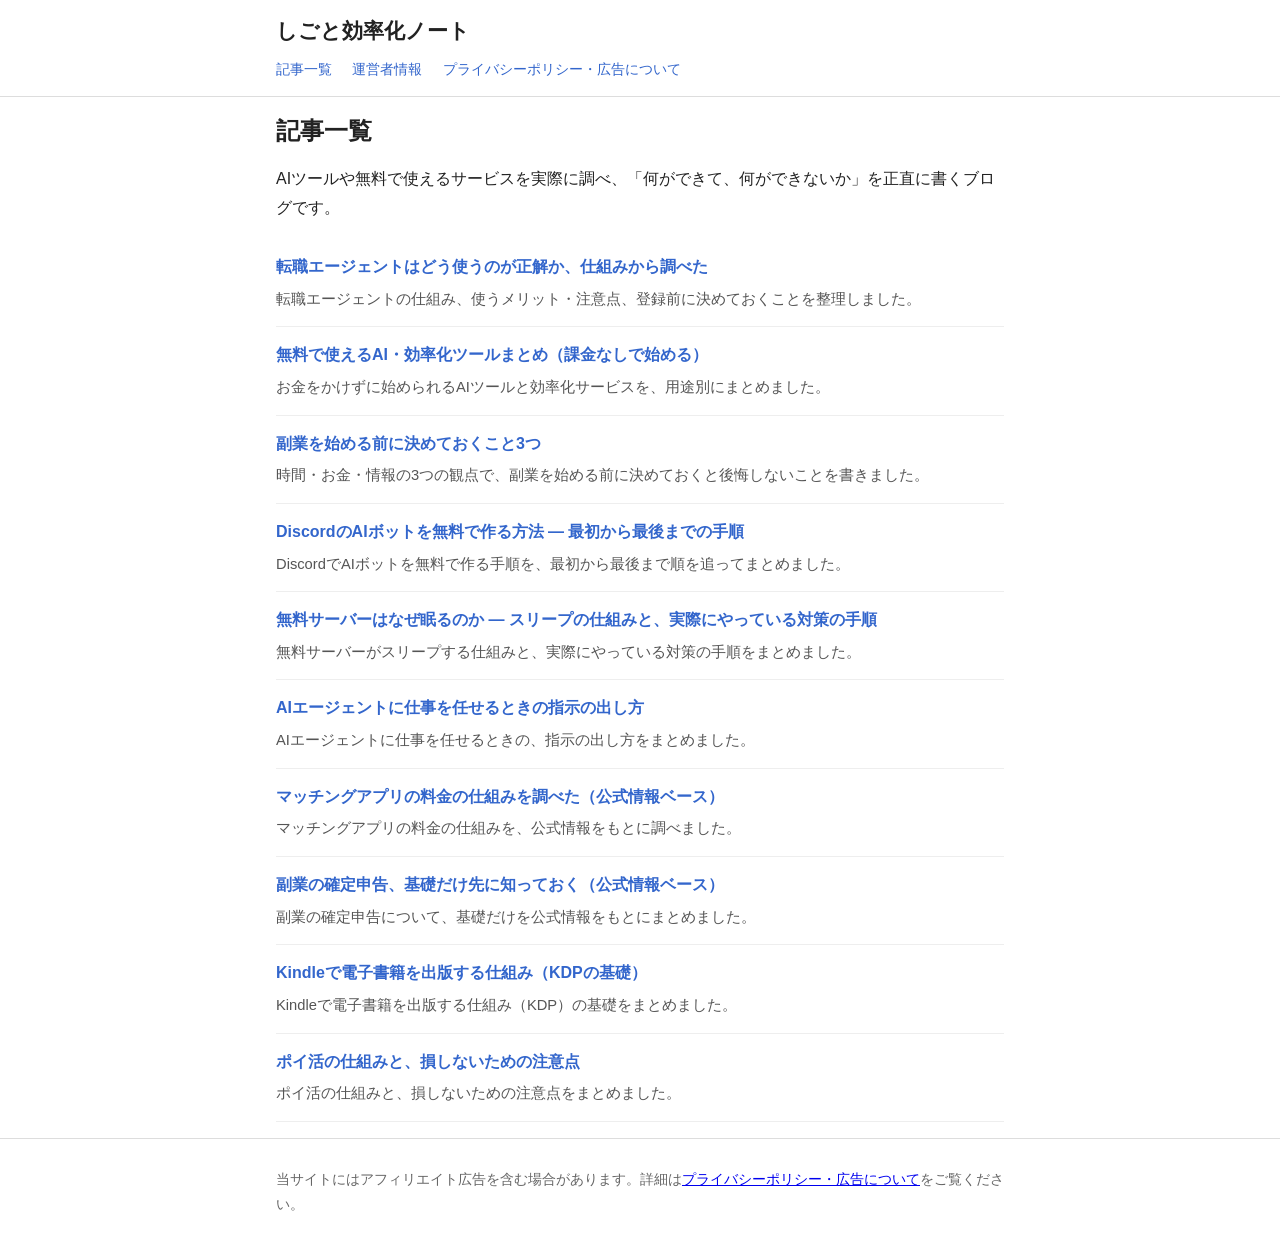
<file: index.html>
<!DOCTYPE html>
<html lang="ja">
<head>
  <meta charset="UTF-8">
  <meta name="viewport" content="width=device-width, initial-scale=1.0">
  <title>しごと効率化ノート | AIと無料ツールで日常をラクにする</title>
  <meta name="description" content="AIツールや無料サービスを使って、仕事と日常を少しラクにする方法を調べた記録です。">
  <link rel="stylesheet" href="style.css">
</head>
<body>
  <header>
    <div class="wrap">
      <p class="site-title"><a href="index.html">しごと効率化ノート</a></p>
      <nav>
        <a href="index.html">記事一覧</a>
        <a href="about.html">運営者情報</a>
        <a href="privacy.html">プライバシーポリシー・広告について</a>
      </nav>
    </div>
  </header>
  <main class="wrap">
    <h1>記事一覧</h1>
    <p>AIツールや無料で使えるサービスを実際に調べ、「何ができて、何ができないか」を正直に書くブログです。</p>
    <ul class="post-list">
      <li>
        <a href="posts/2026-11-26-tenshoku-agent.html">転職エージェントはどう使うのが正解か、仕組みから調べた</a>
        <p>転職エージェントの仕組み、使うメリット・注意点、登録前に決めておくことを整理しました。</p>
      </li>
      <li>
        <a href="posts/2026-11-26-free-ai-tools.html">無料で使えるAI・効率化ツールまとめ（課金なしで始める）</a>
        <p>お金をかけずに始められるAIツールと効率化サービスを、用途別にまとめました。</p>
      </li>
      <li>
        <a href="posts/2026-11-26-fukugyo-hajimekata.html">副業を始める前に決めておくこと3つ</a>
        <p>時間・お金・情報の3つの観点で、副業を始める前に決めておくと後悔しないことを書きました。</p>
      </li>
      <li>
        <a href="posts/2026-11-26-discord-bot-tsukurikata.html">DiscordのAIボットを無料で作る方法 ― 最初から最後までの手順</a>
        <p>DiscordでAIボットを無料で作る手順を、最初から最後まで順を追ってまとめました。</p>
      </li>
      <li>
        <a href="posts/2026-11-26-free-server-sleep.html">無料サーバーはなぜ眠るのか ― スリープの仕組みと、実際にやっている対策の手順</a>
        <p>無料サーバーがスリープする仕組みと、実際にやっている対策の手順をまとめました。</p>
      </li>
      <li>
        <a href="posts/2026-11-26-ai-agent-shiji.html">AIエージェントに仕事を任せるときの指示の出し方</a>
        <p>AIエージェントに仕事を任せるときの、指示の出し方をまとめました。</p>
      </li>
      <li>
        <a href="posts/2026-11-26-matching-app-ryokin.html">マッチングアプリの料金の仕組みを調べた（公式情報ベース）</a>
        <p>マッチングアプリの料金の仕組みを、公式情報をもとに調べました。</p>
      </li>
      <li>
        <a href="posts/2026-11-26-kakutei-shinkoku.html">副業の確定申告、基礎だけ先に知っておく（公式情報ベース）</a>
        <p>副業の確定申告について、基礎だけを公式情報をもとにまとめました。</p>
      </li>
      <li>
        <a href="posts/2026-11-26-kindle-kdp.html">Kindleで電子書籍を出版する仕組み（KDPの基礎）</a>
        <p>Kindleで電子書籍を出版する仕組み（KDP）の基礎をまとめました。</p>
      </li>
      <li>
        <a href="posts/2026-11-26-poikatsu.html">ポイ活の仕組みと、損しないための注意点</a>
        <p>ポイ活の仕組みと、損しないための注意点をまとめました。</p>
      </li>
    </ul>
  </main>
  <footer>
    <div class="wrap">
      <p>当サイトにはアフィリエイト広告を含む場合があります。詳細は<a href="privacy.html">プライバシーポリシー・広告について</a>をご覧ください。</p>
    </div>
  </footer>
</body>
</html>
</file>
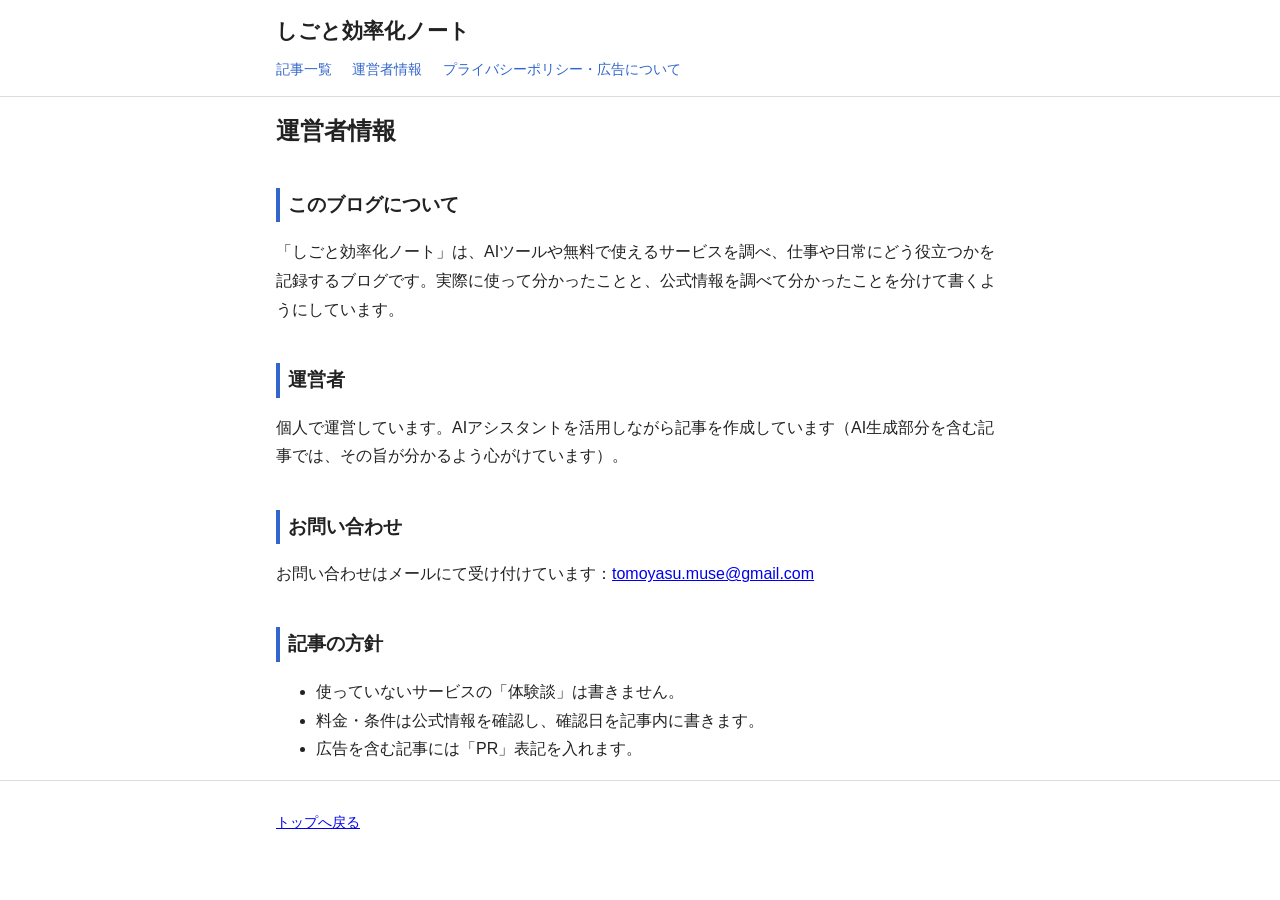
<file: about.html>
<!DOCTYPE html>
<html lang="ja">
<head>
<meta charset="UTF-8">
<meta name="viewport" content="width=device-width, initial-scale=1.0">
<title>運営者情報 | しごと効率化ノート</title>
<link rel="stylesheet" href="style.css">
</head>
<body>
<header>
  <div class="wrap">
    <p class="site-title"><a href="index.html">しごと効率化ノート</a></p>
    <nav>
      <a href="index.html">記事一覧</a>
      <a href="about.html">運営者情報</a>
      <a href="privacy.html">プライバシーポリシー・広告について</a>
    </nav>
  </div>
</header>
<main class="wrap">
  <h1>運営者情報</h1>
  <h2>このブログについて</h2>
  <p>「しごと効率化ノート」は、AIツールや無料で使えるサービスを調べ、仕事や日常にどう役立つかを記録するブログです。実際に使って分かったことと、公式情報を調べて分かったことを分けて書くようにしています。</p>
  <h2>運営者</h2>
  <p>個人で運営しています。AIアシスタントを活用しながら記事を作成しています（AI生成部分を含む記事では、その旨が分かるよう心がけています）。</p>
  <h2>お問い合わせ</h2>
  <p>お問い合わせはメールにて受け付けています：<a href="mailto:tomoyasu.muse@gmail.com">tomoyasu.muse@gmail.com</a></p>
  <h2>記事の方針</h2>
  <ul>
    <li>使っていないサービスの「体験談」は書きません。</li>
    <li>料金・条件は公式情報を確認し、確認日を記事内に書きます。</li>
    <li>広告を含む記事には「PR」表記を入れます。</li>
  </ul>
</main>
<footer>
  <div class="wrap">
    <p><a href="index.html">トップへ戻る</a></p>
  </div>
</footer>
</body>
</html>
</file>
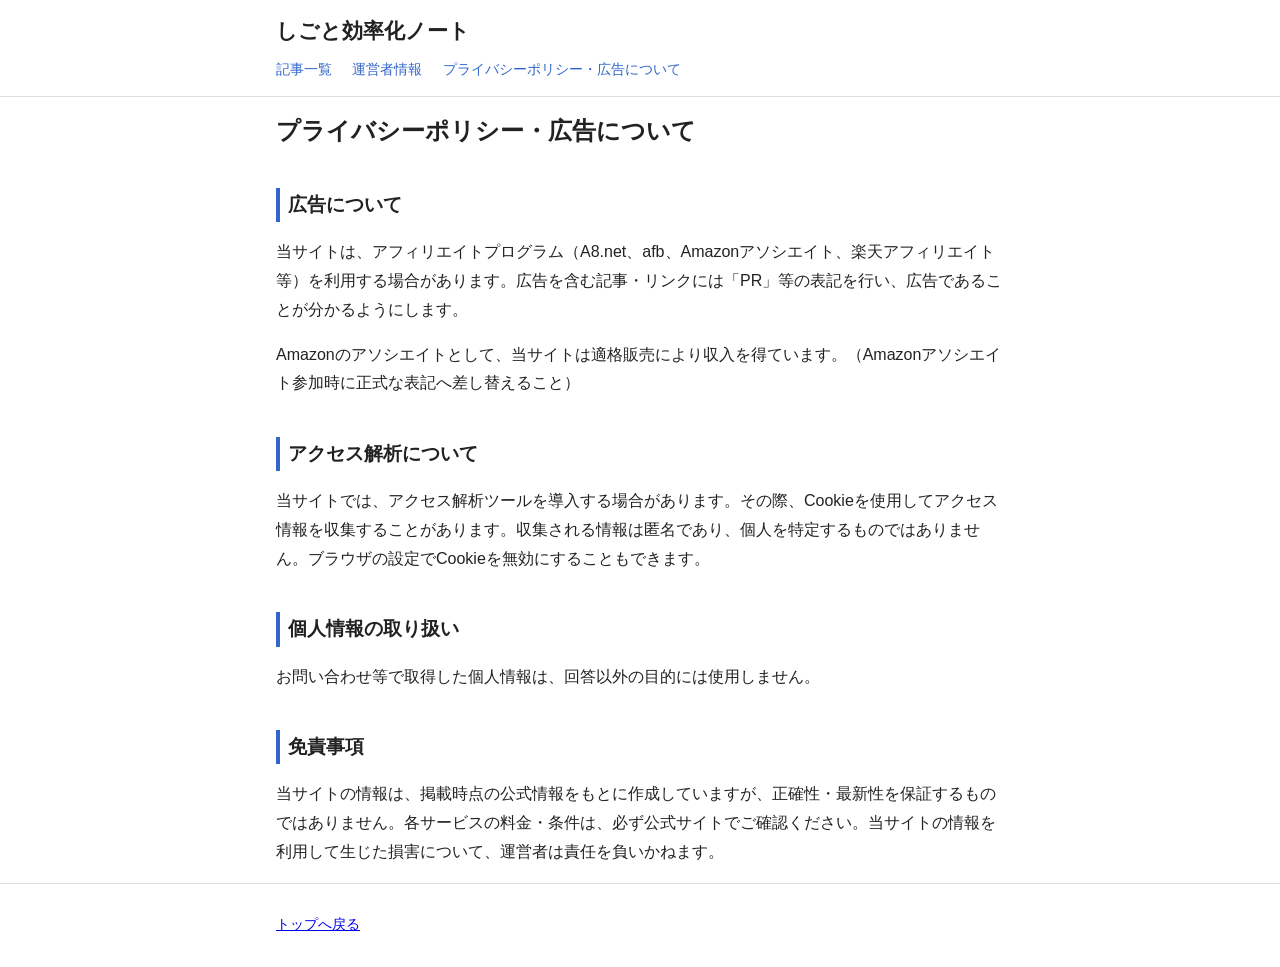
<file: privacy.html>
<!DOCTYPE html>
<html lang="ja">
<head>
<meta charset="UTF-8">
<meta name="viewport" content="width=device-width, initial-scale=1.0">
<title>プライバシーポリシー・広告について | しごと効率化ノート</title>
<link rel="stylesheet" href="style.css">
</head>
<body>
<header>
  <div class="wrap">
    <p class="site-title"><a href="index.html">しごと効率化ノート</a></p>
    <nav>
      <a href="index.html">記事一覧</a>
      <a href="about.html">運営者情報</a>
      <a href="privacy.html">プライバシーポリシー・広告について</a>
    </nav>
  </div>
</header>
<main class="wrap">
  <h1>プライバシーポリシー・広告について</h1>
  <h2>広告について</h2>
  <p>当サイトは、アフィリエイトプログラム（A8.net、afb、Amazonアソシエイト、楽天アフィリエイト等）を利用する場合があります。広告を含む記事・リンクには「PR」等の表記を行い、広告であることが分かるようにします。</p>
  <p>Amazonのアソシエイトとして、当サイトは適格販売により収入を得ています。（Amazonアソシエイト参加時に正式な表記へ差し替えること）</p>
  <h2>アクセス解析について</h2>
  <p>当サイトでは、アクセス解析ツールを導入する場合があります。その際、Cookieを使用してアクセス情報を収集することがあります。収集される情報は匿名であり、個人を特定するものではありません。ブラウザの設定でCookieを無効にすることもできます。</p>
  <h2>個人情報の取り扱い</h2>
  <p>お問い合わせ等で取得した個人情報は、回答以外の目的には使用しません。</p>
  <h2>免責事項</h2>
  <p>当サイトの情報は、掲載時点の公式情報をもとに作成していますが、正確性・最新性を保証するものではありません。各サービスの料金・条件は、必ず公式サイトでご確認ください。当サイトの情報を利用して生じた損害について、運営者は責任を負いかねます。</p>
</main>
<footer>
  <div class="wrap">
    <p><a href="index.html">トップへ戻る</a></p>
  </div>
</footer>
</body>
</html>
</file>
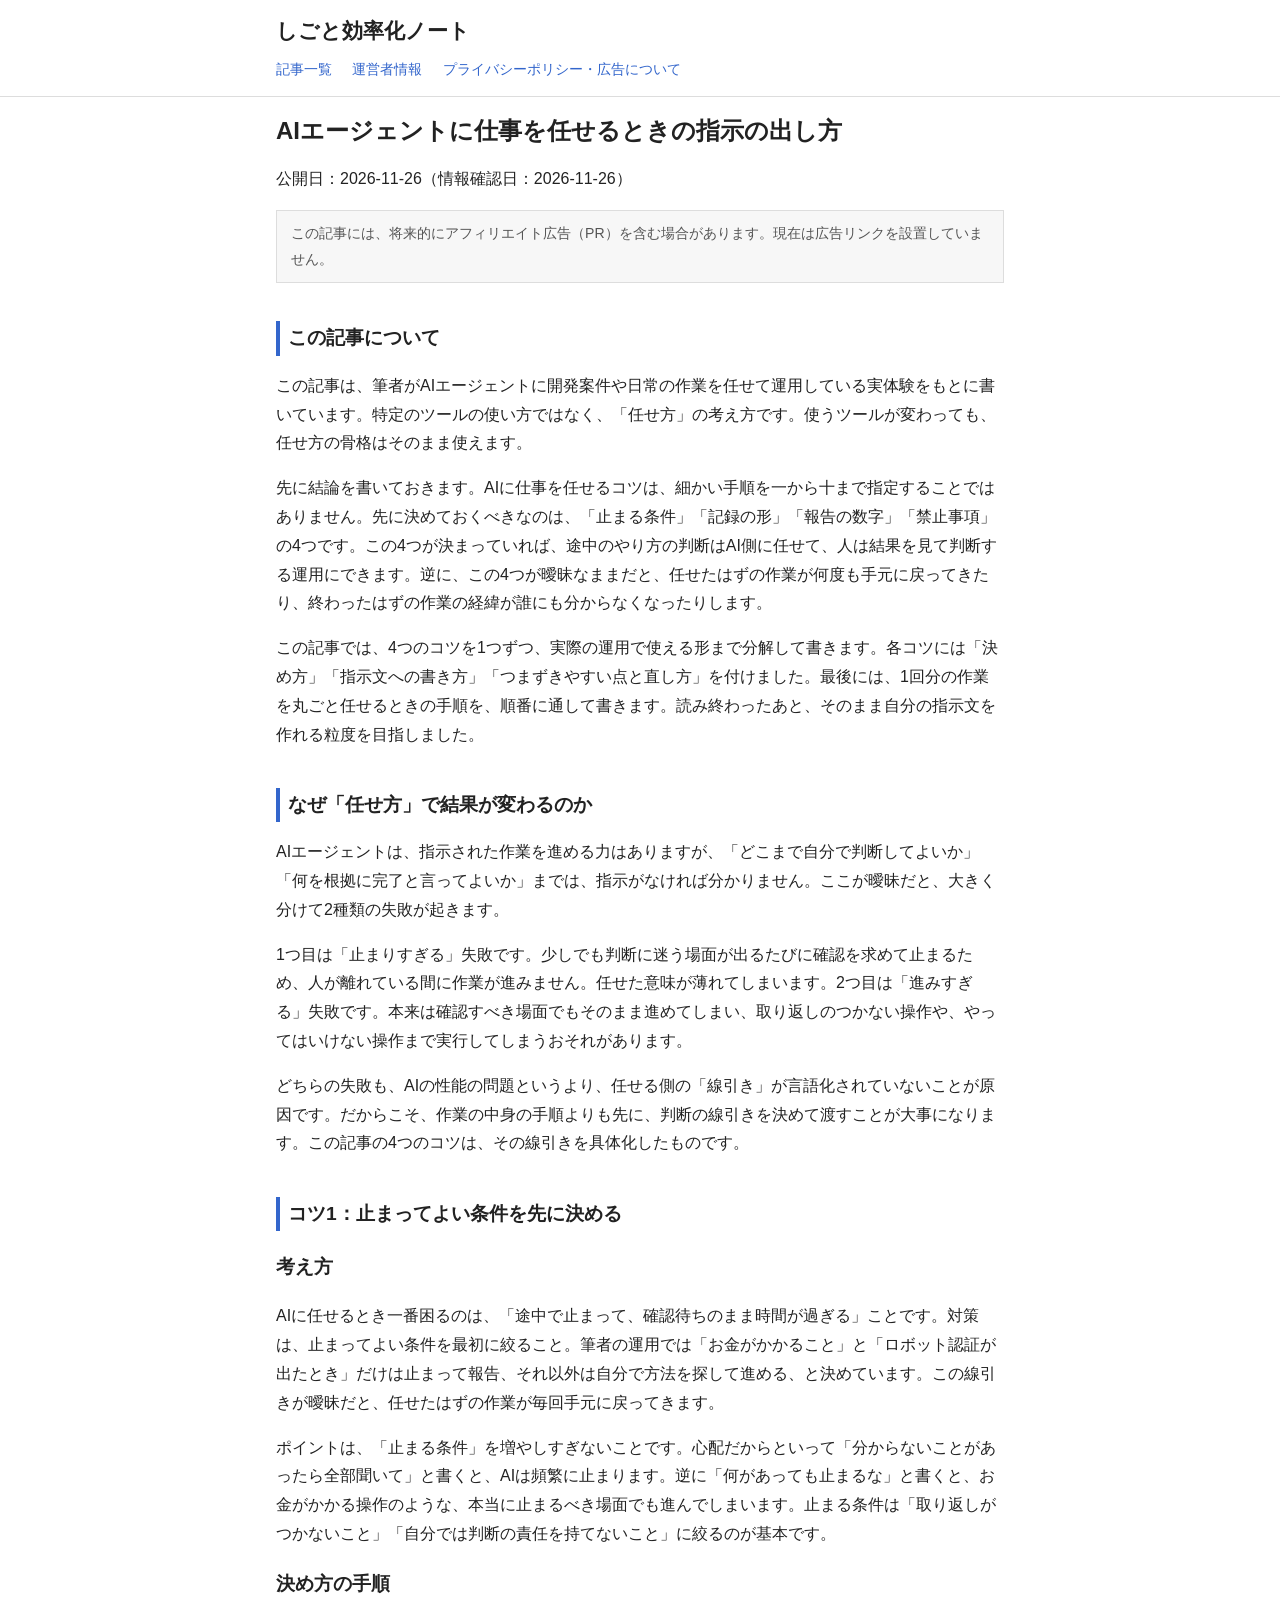
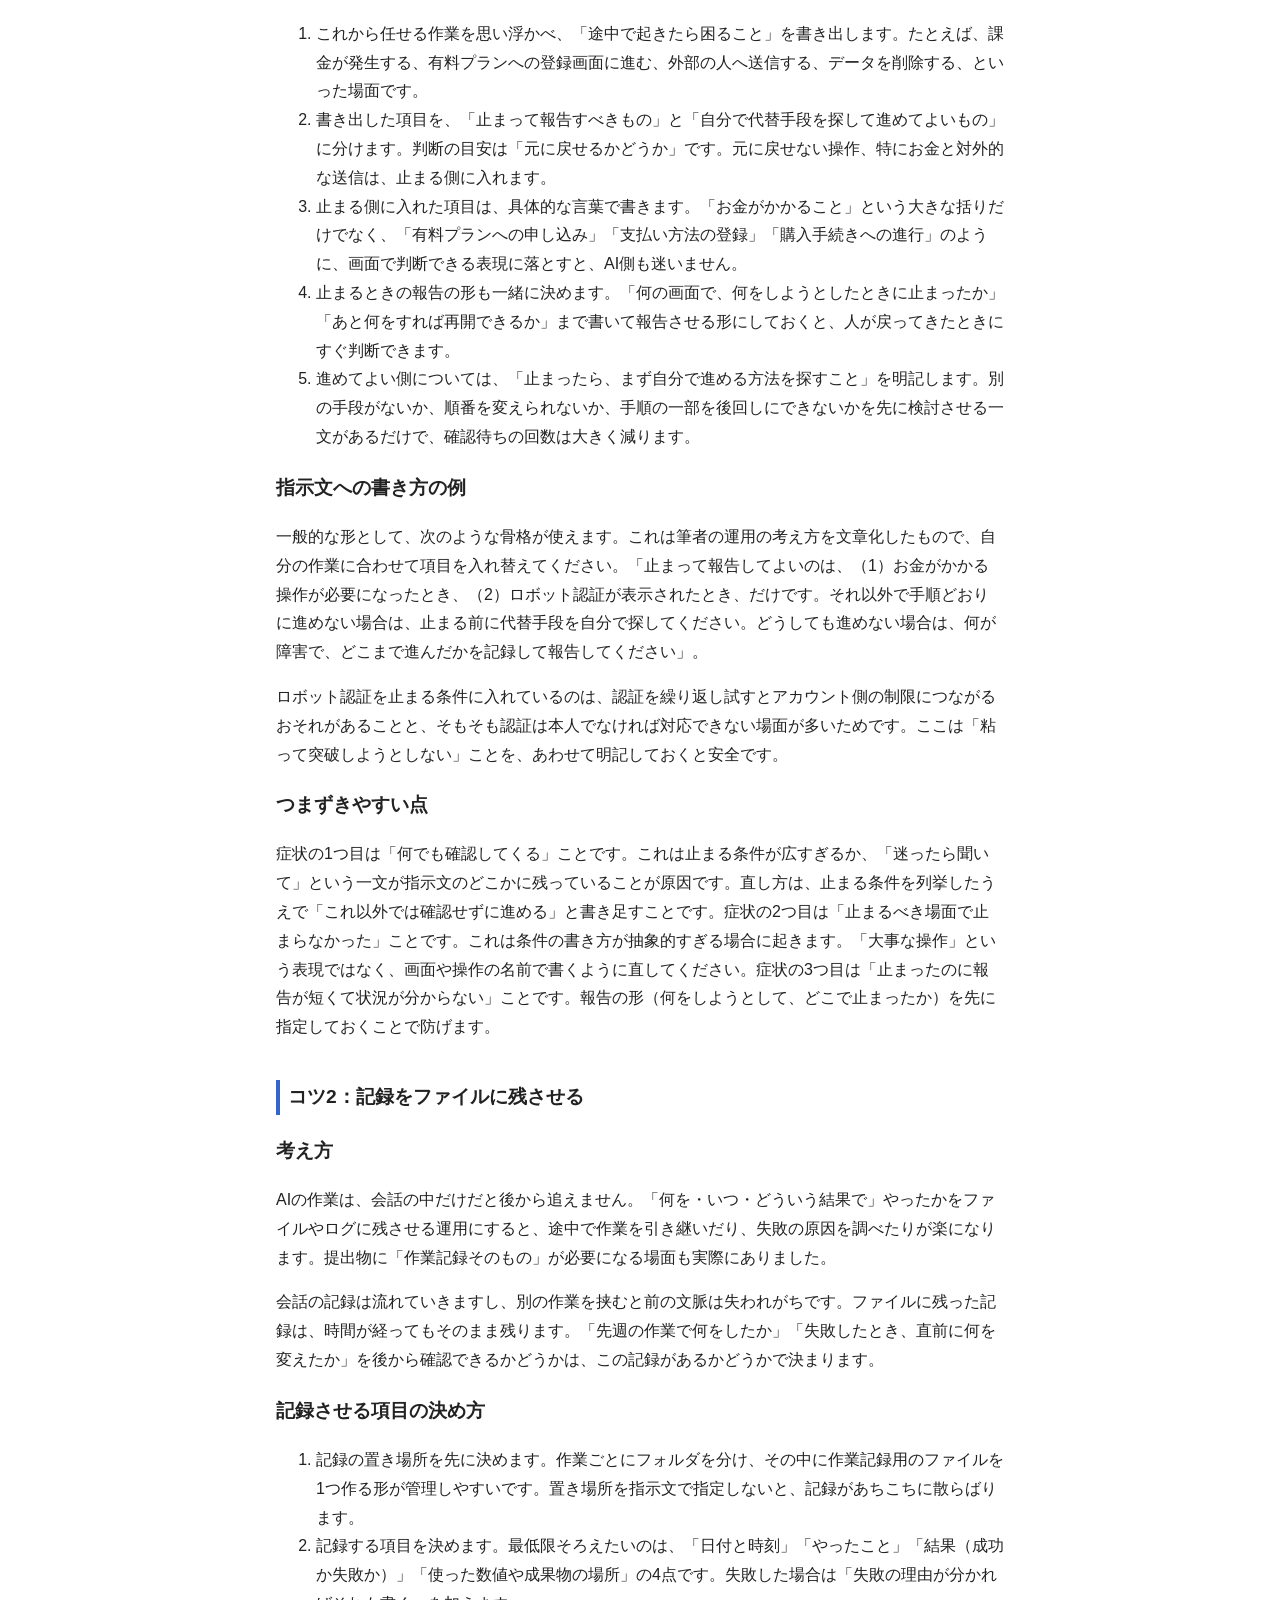
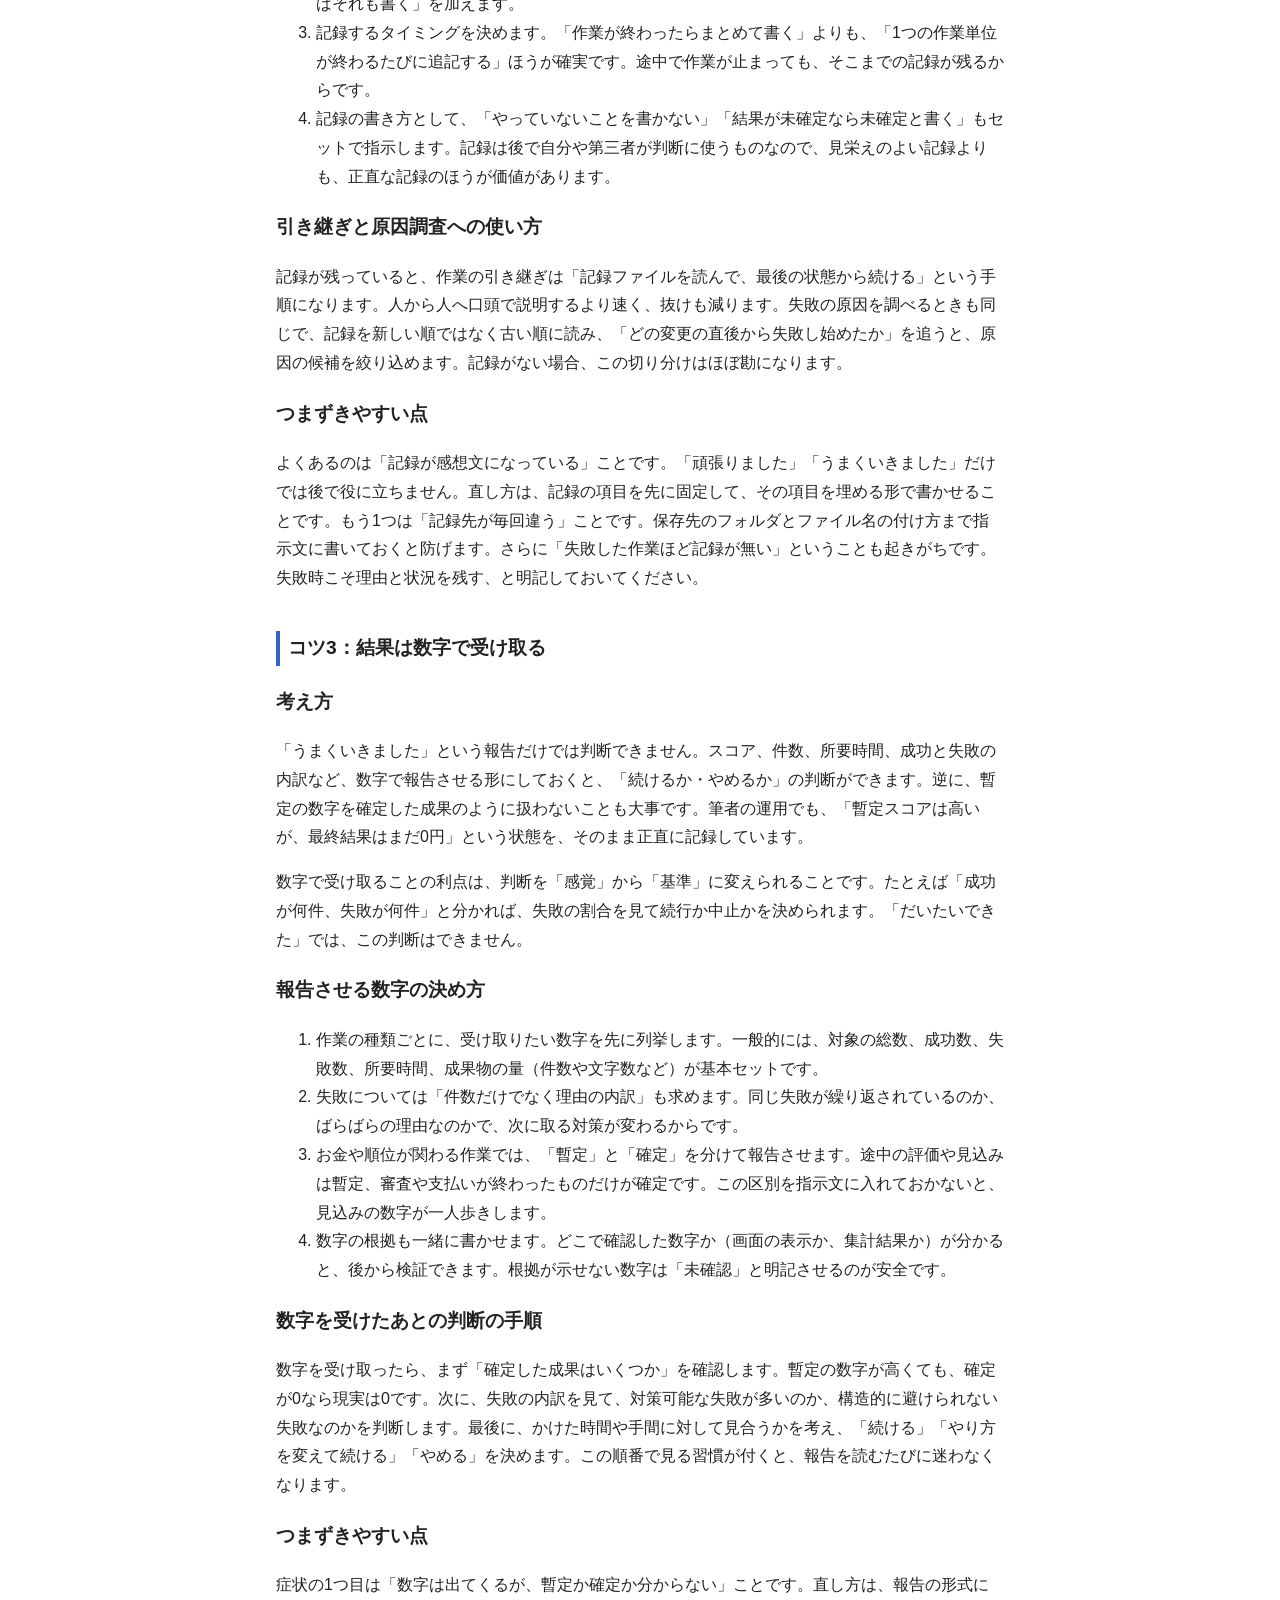
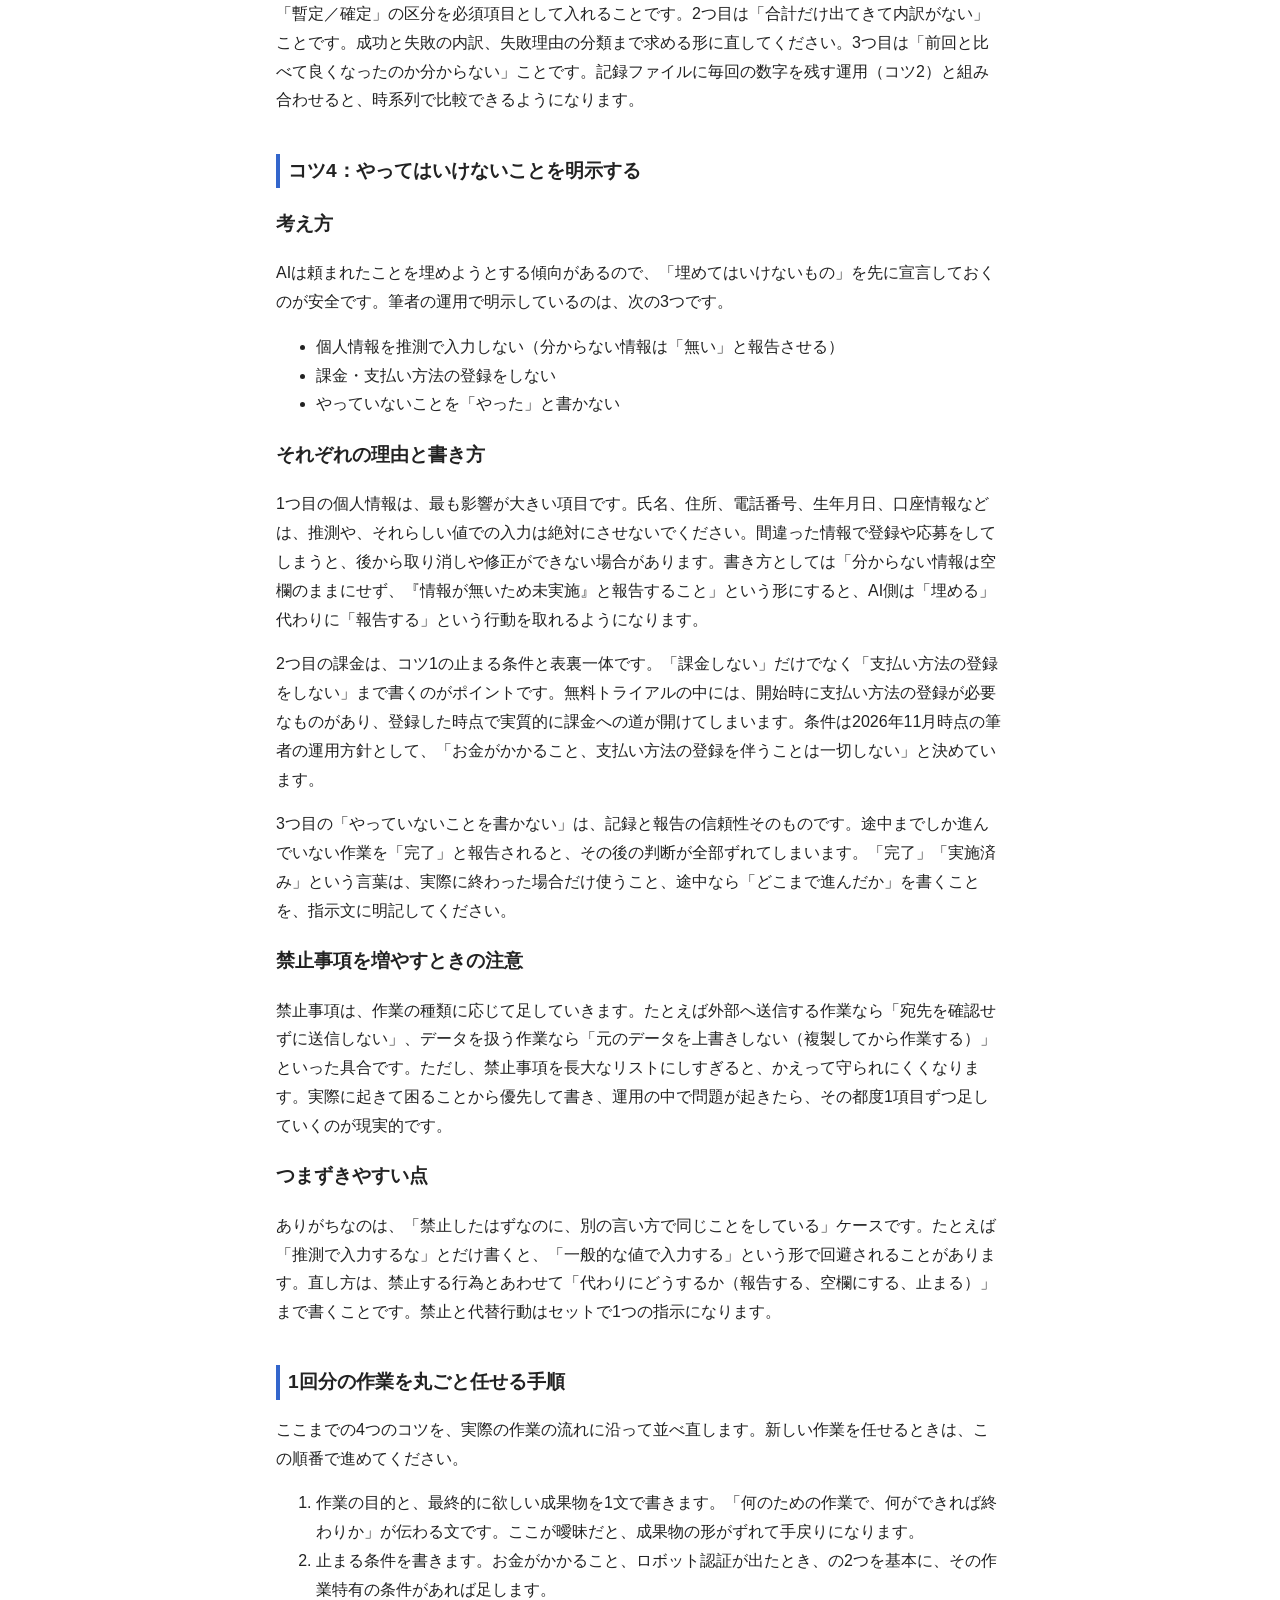
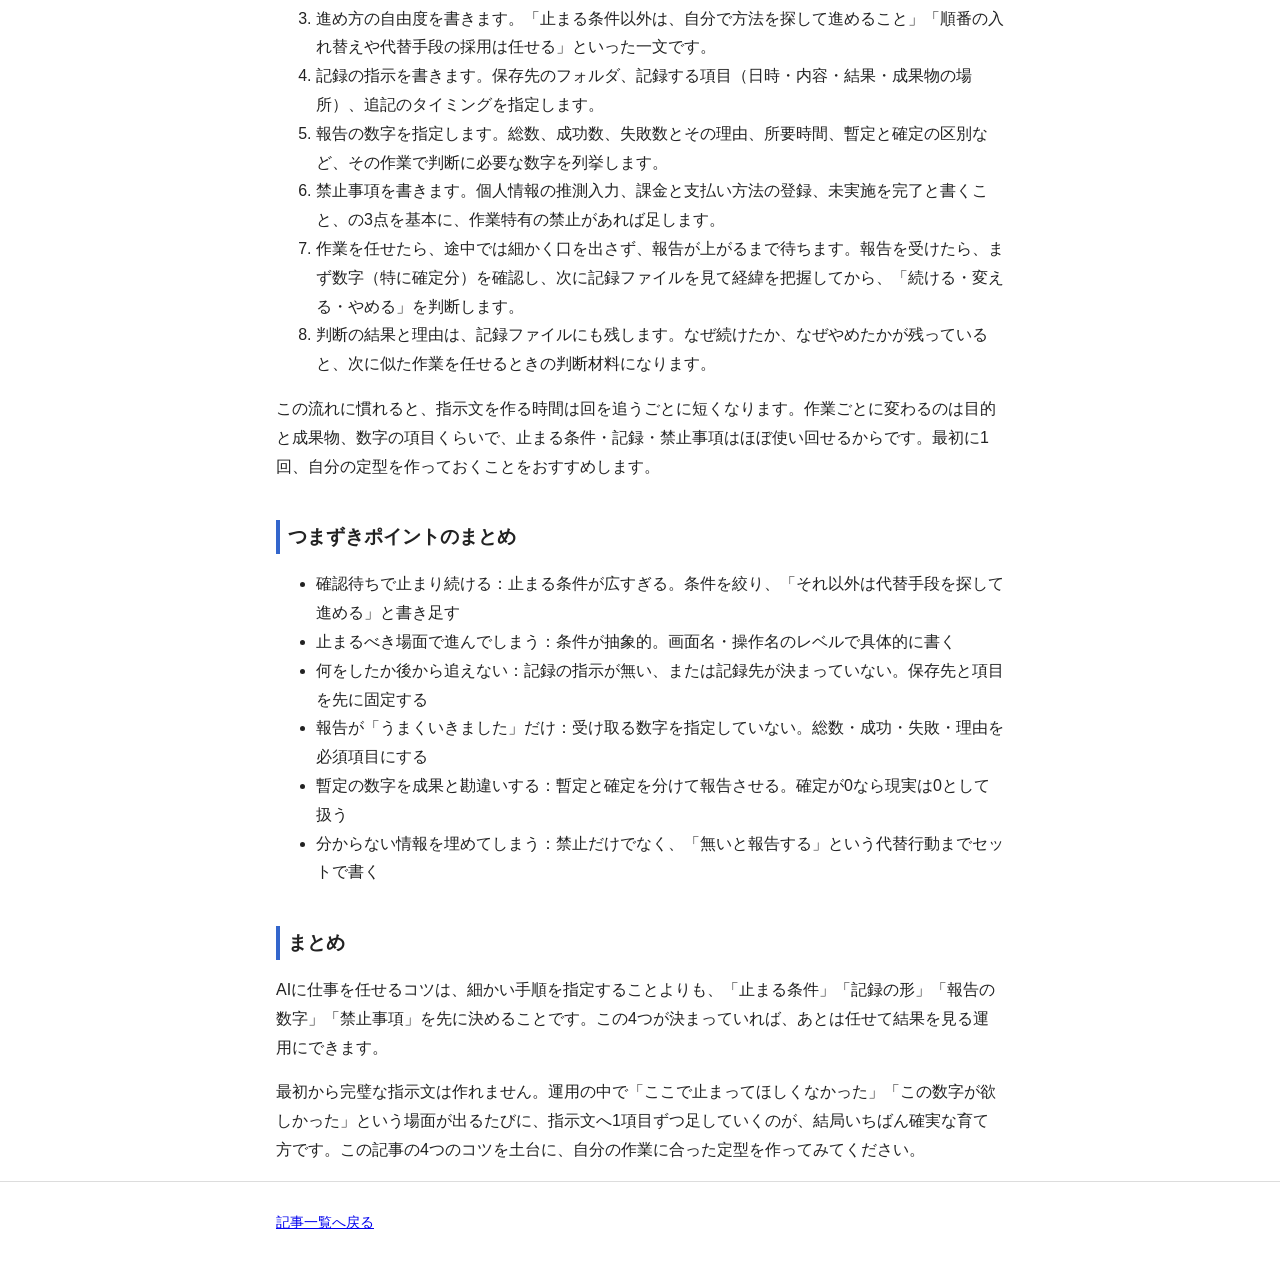
<file: posts/2026-11-26-ai-agent-shiji.html>
<!DOCTYPE html>
<html lang="ja">
<head>
<meta charset="UTF-8">
<meta name="viewport" content="width=device-width, initial-scale=1.0">
<title>AIエージェントに仕事を任せるときの指示の出し方 | しごと効率化ノート</title>
<meta name="description" content="AIエージェントに作業を任せて実際に運用して分かった、指示の出し方のコツ（止まる条件を決める、記録を残させる、結果を数字で受け取る）をまとめました。">
<link rel="stylesheet" href="../style.css">
</head>
<body>
<header>
  <div class="wrap">
    <p class="site-title"><a href="../index.html">しごと効率化ノート</a></p>
    <nav>
      <a href="../index.html">記事一覧</a>
      <a href="../about.html">運営者情報</a>
      <a href="../privacy.html">プライバシーポリシー・広告について</a>
    </nav>
  </div>
</header>
<main class="wrap">
  <h1>AIエージェントに仕事を任せるときの指示の出し方</h1>
  <p>公開日：2026-11-26（情報確認日：2026-11-26）</p>
  <div class="pr-box">この記事には、将来的にアフィリエイト広告（PR）を含む場合があります。現在は広告リンクを設置していません。</div>

  <h2>この記事について</h2>
  <p>この記事は、筆者がAIエージェントに開発案件や日常の作業を任せて運用している実体験をもとに書いています。特定のツールの使い方ではなく、「任せ方」の考え方です。使うツールが変わっても、任せ方の骨格はそのまま使えます。</p>
  <p>先に結論を書いておきます。AIに仕事を任せるコツは、細かい手順を一から十まで指定することではありません。先に決めておくべきなのは、「止まる条件」「記録の形」「報告の数字」「禁止事項」の4つです。この4つが決まっていれば、途中のやり方の判断はAI側に任せて、人は結果を見て判断する運用にできます。逆に、この4つが曖昧なままだと、任せたはずの作業が何度も手元に戻ってきたり、終わったはずの作業の経緯が誰にも分からなくなったりします。</p>
  <p>この記事では、4つのコツを1つずつ、実際の運用で使える形まで分解して書きます。各コツには「決め方」「指示文への書き方」「つまずきやすい点と直し方」を付けました。最後には、1回分の作業を丸ごと任せるときの手順を、順番に通して書きます。読み終わったあと、そのまま自分の指示文を作れる粒度を目指しました。</p>

  <h2>なぜ「任せ方」で結果が変わるのか</h2>
  <p>AIエージェントは、指示された作業を進める力はありますが、「どこまで自分で判断してよいか」「何を根拠に完了と言ってよいか」までは、指示がなければ分かりません。ここが曖昧だと、大きく分けて2種類の失敗が起きます。</p>
  <p>1つ目は「止まりすぎる」失敗です。少しでも判断に迷う場面が出るたびに確認を求めて止まるため、人が離れている間に作業が進みません。任せた意味が薄れてしまいます。2つ目は「進みすぎる」失敗です。本来は確認すべき場面でもそのまま進めてしまい、取り返しのつかない操作や、やってはいけない操作まで実行してしまうおそれがあります。</p>
  <p>どちらの失敗も、AIの性能の問題というより、任せる側の「線引き」が言語化されていないことが原因です。だからこそ、作業の中身の手順よりも先に、判断の線引きを決めて渡すことが大事になります。この記事の4つのコツは、その線引きを具体化したものです。</p>

  <h2>コツ1：止まってよい条件を先に決める</h2>
  <h3>考え方</h3>
  <p>AIに任せるとき一番困るのは、「途中で止まって、確認待ちのまま時間が過ぎる」ことです。対策は、止まってよい条件を最初に絞ること。筆者の運用では「お金がかかること」と「ロボット認証が出たとき」だけは止まって報告、それ以外は自分で方法を探して進める、と決めています。この線引きが曖昧だと、任せたはずの作業が毎回手元に戻ってきます。</p>
  <p>ポイントは、「止まる条件」を増やしすぎないことです。心配だからといって「分からないことがあったら全部聞いて」と書くと、AIは頻繁に止まります。逆に「何があっても止まるな」と書くと、お金がかかる操作のような、本当に止まるべき場面でも進んでしまいます。止まる条件は「取り返しがつかないこと」「自分では判断の責任を持てないこと」に絞るのが基本です。</p>
  <h3>決め方の手順</h3>
  <ol>
    <li>これから任せる作業を思い浮かべ、「途中で起きたら困ること」を書き出します。たとえば、課金が発生する、有料プランへの登録画面に進む、外部の人へ送信する、データを削除する、といった場面です。</li>
    <li>書き出した項目を、「止まって報告すべきもの」と「自分で代替手段を探して進めてよいもの」に分けます。判断の目安は「元に戻せるかどうか」です。元に戻せない操作、特にお金と対外的な送信は、止まる側に入れます。</li>
    <li>止まる側に入れた項目は、具体的な言葉で書きます。「お金がかかること」という大きな括りだけでなく、「有料プランへの申し込み」「支払い方法の登録」「購入手続きへの進行」のように、画面で判断できる表現に落とすと、AI側も迷いません。</li>
    <li>止まるときの報告の形も一緒に決めます。「何の画面で、何をしようとしたときに止まったか」「あと何をすれば再開できるか」まで書いて報告させる形にしておくと、人が戻ってきたときにすぐ判断できます。</li>
    <li>進めてよい側については、「止まったら、まず自分で進める方法を探すこと」を明記します。別の手段がないか、順番を変えられないか、手順の一部を後回しにできないかを先に検討させる一文があるだけで、確認待ちの回数は大きく減ります。</li>
  </ol>
  <h3>指示文への書き方の例</h3>
  <p>一般的な形として、次のような骨格が使えます。これは筆者の運用の考え方を文章化したもので、自分の作業に合わせて項目を入れ替えてください。「止まって報告してよいのは、（1）お金がかかる操作が必要になったとき、（2）ロボット認証が表示されたとき、だけです。それ以外で手順どおりに進めない場合は、止まる前に代替手段を自分で探してください。どうしても進めない場合は、何が障害で、どこまで進んだかを記録して報告してください」。</p>
  <p>ロボット認証を止まる条件に入れているのは、認証を繰り返し試すとアカウント側の制限につながるおそれがあることと、そもそも認証は本人でなければ対応できない場面が多いためです。ここは「粘って突破しようとしない」ことを、あわせて明記しておくと安全です。</p>
  <h3>つまずきやすい点</h3>
  <p>症状の1つ目は「何でも確認してくる」ことです。これは止まる条件が広すぎるか、「迷ったら聞いて」という一文が指示文のどこかに残っていることが原因です。直し方は、止まる条件を列挙したうえで「これ以外では確認せずに進める」と書き足すことです。症状の2つ目は「止まるべき場面で止まらなかった」ことです。これは条件の書き方が抽象的すぎる場合に起きます。「大事な操作」という表現ではなく、画面や操作の名前で書くように直してください。症状の3つ目は「止まったのに報告が短くて状況が分からない」ことです。報告の形（何をしようとして、どこで止まったか）を先に指定しておくことで防げます。</p>

  <h2>コツ2：記録をファイルに残させる</h2>
  <h3>考え方</h3>
  <p>AIの作業は、会話の中だけだと後から追えません。「何を・いつ・どういう結果で」やったかをファイルやログに残させる運用にすると、途中で作業を引き継いだり、失敗の原因を調べたりが楽になります。提出物に「作業記録そのもの」が必要になる場面も実際にありました。</p>
  <p>会話の記録は流れていきますし、別の作業を挟むと前の文脈は失われがちです。ファイルに残った記録は、時間が経ってもそのまま残ります。「先週の作業で何をしたか」「失敗したとき、直前に何を変えたか」を後から確認できるかどうかは、この記録があるかどうかで決まります。</p>
  <h3>記録させる項目の決め方</h3>
  <ol>
    <li>記録の置き場所を先に決めます。作業ごとにフォルダを分け、その中に作業記録用のファイルを1つ作る形が管理しやすいです。置き場所を指示文で指定しないと、記録があちこちに散らばります。</li>
    <li>記録する項目を決めます。最低限そろえたいのは、「日付と時刻」「やったこと」「結果（成功か失敗か）」「使った数値や成果物の場所」の4点です。失敗した場合は「失敗の理由が分かればそれも書く」を加えます。</li>
    <li>記録するタイミングを決めます。「作業が終わったらまとめて書く」よりも、「1つの作業単位が終わるたびに追記する」ほうが確実です。途中で作業が止まっても、そこまでの記録が残るからです。</li>
    <li>記録の書き方として、「やっていないことを書かない」「結果が未確定なら未確定と書く」もセットで指示します。記録は後で自分や第三者が判断に使うものなので、見栄えのよい記録よりも、正直な記録のほうが価値があります。</li>
  </ol>
  <h3>引き継ぎと原因調査への使い方</h3>
  <p>記録が残っていると、作業の引き継ぎは「記録ファイルを読んで、最後の状態から続ける」という手順になります。人から人へ口頭で説明するより速く、抜けも減ります。失敗の原因を調べるときも同じで、記録を新しい順ではなく古い順に読み、「どの変更の直後から失敗し始めたか」を追うと、原因の候補を絞り込めます。記録がない場合、この切り分けはほぼ勘になります。</p>
  <h3>つまずきやすい点</h3>
  <p>よくあるのは「記録が感想文になっている」ことです。「頑張りました」「うまくいきました」だけでは後で役に立ちません。直し方は、記録の項目を先に固定して、その項目を埋める形で書かせることです。もう1つは「記録先が毎回違う」ことです。保存先のフォルダとファイル名の付け方まで指示文に書いておくと防げます。さらに「失敗した作業ほど記録が無い」ということも起きがちです。失敗時こそ理由と状況を残す、と明記しておいてください。</p>

  <h2>コツ3：結果は数字で受け取る</h2>
  <h3>考え方</h3>
  <p>「うまくいきました」という報告だけでは判断できません。スコア、件数、所要時間、成功と失敗の内訳など、数字で報告させる形にしておくと、「続けるか・やめるか」の判断ができます。逆に、暫定の数字を確定した成果のように扱わないことも大事です。筆者の運用でも、「暫定スコアは高いが、最終結果はまだ0円」という状態を、そのまま正直に記録しています。</p>
  <p>数字で受け取ることの利点は、判断を「感覚」から「基準」に変えられることです。たとえば「成功が何件、失敗が何件」と分かれば、失敗の割合を見て続行か中止かを決められます。「だいたいできた」では、この判断はできません。</p>
  <h3>報告させる数字の決め方</h3>
  <ol>
    <li>作業の種類ごとに、受け取りたい数字を先に列挙します。一般的には、対象の総数、成功数、失敗数、所要時間、成果物の量（件数や文字数など）が基本セットです。</li>
    <li>失敗については「件数だけでなく理由の内訳」も求めます。同じ失敗が繰り返されているのか、ばらばらの理由なのかで、次に取る対策が変わるからです。</li>
    <li>お金や順位が関わる作業では、「暫定」と「確定」を分けて報告させます。途中の評価や見込みは暫定、審査や支払いが終わったものだけが確定です。この区別を指示文に入れておかないと、見込みの数字が一人歩きします。</li>
    <li>数字の根拠も一緒に書かせます。どこで確認した数字か（画面の表示か、集計結果か）が分かると、後から検証できます。根拠が示せない数字は「未確認」と明記させるのが安全です。</li>
  </ol>
  <h3>数字を受けたあとの判断の手順</h3>
  <p>数字を受け取ったら、まず「確定した成果はいくつか」を確認します。暫定の数字が高くても、確定が0なら現実は0です。次に、失敗の内訳を見て、対策可能な失敗が多いのか、構造的に避けられない失敗なのかを判断します。最後に、かけた時間や手間に対して見合うかを考え、「続ける」「やり方を変えて続ける」「やめる」を決めます。この順番で見る習慣が付くと、報告を読むたびに迷わなくなります。</p>
  <h3>つまずきやすい点</h3>
  <p>症状の1つ目は「数字は出てくるが、暫定か確定か分からない」ことです。直し方は、報告の形式に「暫定／確定」の区分を必須項目として入れることです。2つ目は「合計だけ出てきて内訳がない」ことです。成功と失敗の内訳、失敗理由の分類まで求める形に直してください。3つ目は「前回と比べて良くなったのか分からない」ことです。記録ファイルに毎回の数字を残す運用（コツ2）と組み合わせると、時系列で比較できるようになります。</p>

  <h2>コツ4：やってはいけないことを明示する</h2>
  <h3>考え方</h3>
  <p>AIは頼まれたことを埋めようとする傾向があるので、「埋めてはいけないもの」を先に宣言しておくのが安全です。筆者の運用で明示しているのは、次の3つです。</p>
  <ul>
    <li>個人情報を推測で入力しない（分からない情報は「無い」と報告させる）</li>
    <li>課金・支払い方法の登録をしない</li>
    <li>やっていないことを「やった」と書かない</li>
  </ul>
  <h3>それぞれの理由と書き方</h3>
  <p>1つ目の個人情報は、最も影響が大きい項目です。氏名、住所、電話番号、生年月日、口座情報などは、推測や、それらしい値での入力は絶対にさせないでください。間違った情報で登録や応募をしてしまうと、後から取り消しや修正ができない場合があります。書き方としては「分からない情報は空欄のままにせず、『情報が無いため未実施』と報告すること」という形にすると、AI側は「埋める」代わりに「報告する」という行動を取れるようになります。</p>
  <p>2つ目の課金は、コツ1の止まる条件と表裏一体です。「課金しない」だけでなく「支払い方法の登録をしない」まで書くのがポイントです。無料トライアルの中には、開始時に支払い方法の登録が必要なものがあり、登録した時点で実質的に課金への道が開けてしまいます。条件は2026年11月時点の筆者の運用方針として、「お金がかかること、支払い方法の登録を伴うことは一切しない」と決めています。</p>
  <p>3つ目の「やっていないことを書かない」は、記録と報告の信頼性そのものです。途中までしか進んでいない作業を「完了」と報告されると、その後の判断が全部ずれてしまいます。「完了」「実施済み」という言葉は、実際に終わった場合だけ使うこと、途中なら「どこまで進んだか」を書くことを、指示文に明記してください。</p>
  <h3>禁止事項を増やすときの注意</h3>
  <p>禁止事項は、作業の種類に応じて足していきます。たとえば外部へ送信する作業なら「宛先を確認せずに送信しない」、データを扱う作業なら「元のデータを上書きしない（複製してから作業する）」といった具合です。ただし、禁止事項を長大なリストにしすぎると、かえって守られにくくなります。実際に起きて困ることから優先して書き、運用の中で問題が起きたら、その都度1項目ずつ足していくのが現実的です。</p>
  <h3>つまずきやすい点</h3>
  <p>ありがちなのは、「禁止したはずなのに、別の言い方で同じことをしている」ケースです。たとえば「推測で入力するな」とだけ書くと、「一般的な値で入力する」という形で回避されることがあります。直し方は、禁止する行為とあわせて「代わりにどうするか（報告する、空欄にする、止まる）」まで書くことです。禁止と代替行動はセットで1つの指示になります。</p>

  <h2>1回分の作業を丸ごと任せる手順</h2>
  <p>ここまでの4つのコツを、実際の作業の流れに沿って並べ直します。新しい作業を任せるときは、この順番で進めてください。</p>
  <ol>
    <li>作業の目的と、最終的に欲しい成果物を1文で書きます。「何のための作業で、何ができれば終わりか」が伝わる文です。ここが曖昧だと、成果物の形がずれて手戻りになります。</li>
    <li>止まる条件を書きます。お金がかかること、ロボット認証が出たとき、の2つを基本に、その作業特有の条件があれば足します。</li>
    <li>進め方の自由度を書きます。「止まる条件以外は、自分で方法を探して進めること」「順番の入れ替えや代替手段の採用は任せる」といった一文です。</li>
    <li>記録の指示を書きます。保存先のフォルダ、記録する項目（日時・内容・結果・成果物の場所）、追記のタイミングを指定します。</li>
    <li>報告の数字を指定します。総数、成功数、失敗数とその理由、所要時間、暫定と確定の区別など、その作業で判断に必要な数字を列挙します。</li>
    <li>禁止事項を書きます。個人情報の推測入力、課金と支払い方法の登録、未実施を完了と書くこと、の3点を基本に、作業特有の禁止があれば足します。</li>
    <li>作業を任せたら、途中では細かく口を出さず、報告が上がるまで待ちます。報告を受けたら、まず数字（特に確定分）を確認し、次に記録ファイルを見て経緯を把握してから、「続ける・変える・やめる」を判断します。</li>
    <li>判断の結果と理由は、記録ファイルにも残します。なぜ続けたか、なぜやめたかが残っていると、次に似た作業を任せるときの判断材料になります。</li>
  </ol>
  <p>この流れに慣れると、指示文を作る時間は回を追うごとに短くなります。作業ごとに変わるのは目的と成果物、数字の項目くらいで、止まる条件・記録・禁止事項はほぼ使い回せるからです。最初に1回、自分の定型を作っておくことをおすすめします。</p>

  <h2>つまずきポイントのまとめ</h2>
  <ul>
    <li>確認待ちで止まり続ける：止まる条件が広すぎる。条件を絞り、「それ以外は代替手段を探して進める」と書き足す</li>
    <li>止まるべき場面で進んでしまう：条件が抽象的。画面名・操作名のレベルで具体的に書く</li>
    <li>何をしたか後から追えない：記録の指示が無い、または記録先が決まっていない。保存先と項目を先に固定する</li>
    <li>報告が「うまくいきました」だけ：受け取る数字を指定していない。総数・成功・失敗・理由を必須項目にする</li>
    <li>暫定の数字を成果と勘違いする：暫定と確定を分けて報告させる。確定が0なら現実は0として扱う</li>
    <li>分からない情報を埋めてしまう：禁止だけでなく、「無いと報告する」という代替行動までセットで書く</li>
  </ul>

  <h2>まとめ</h2>
  <p>AIに仕事を任せるコツは、細かい手順を指定することよりも、「止まる条件」「記録の形」「報告の数字」「禁止事項」を先に決めることです。この4つが決まっていれば、あとは任せて結果を見る運用にできます。</p>
  <p>最初から完璧な指示文は作れません。運用の中で「ここで止まってほしくなかった」「この数字が欲しかった」という場面が出るたびに、指示文へ1項目ずつ足していくのが、結局いちばん確実な育て方です。この記事の4つのコツを土台に、自分の作業に合った定型を作ってみてください。</p>
</main>
<footer>
  <div class="wrap">
    <p><a href="../index.html">記事一覧へ戻る</a></p>
  </div>
</footer>
</body>
</html>
</file>
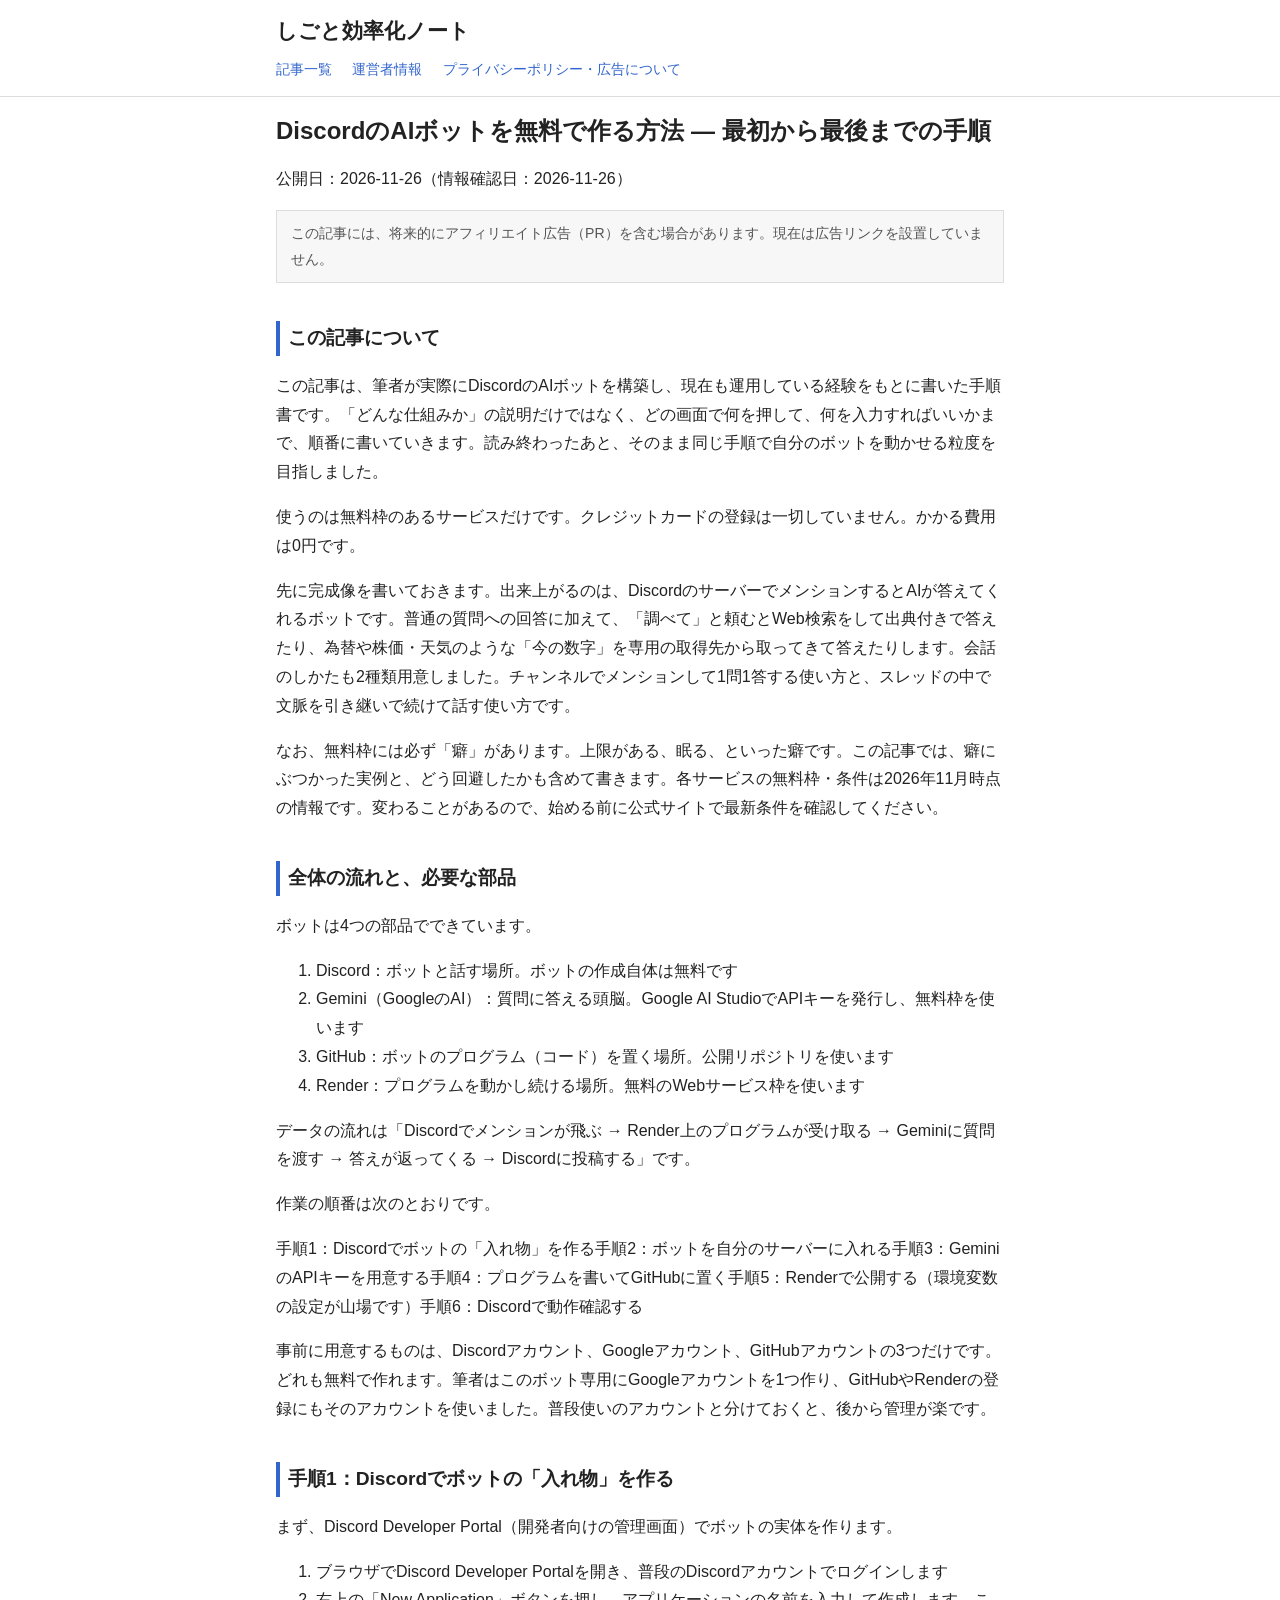
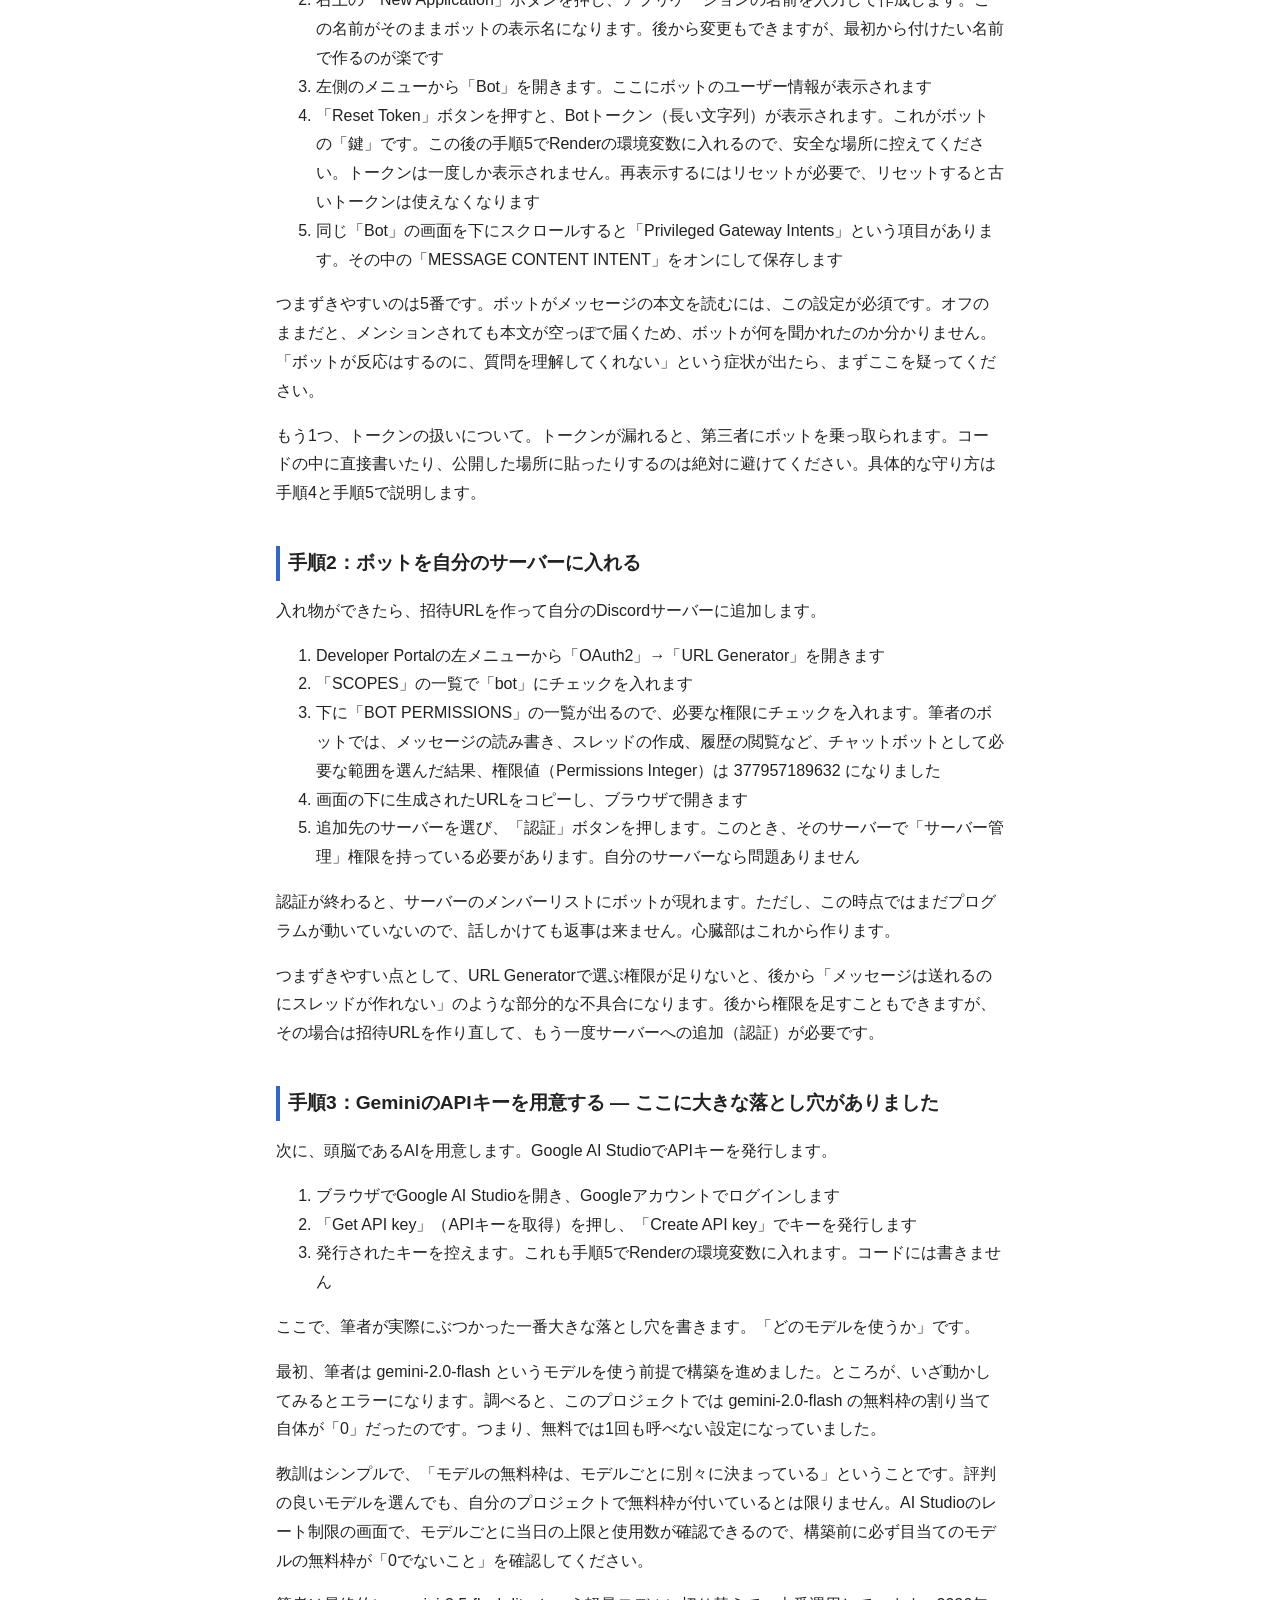
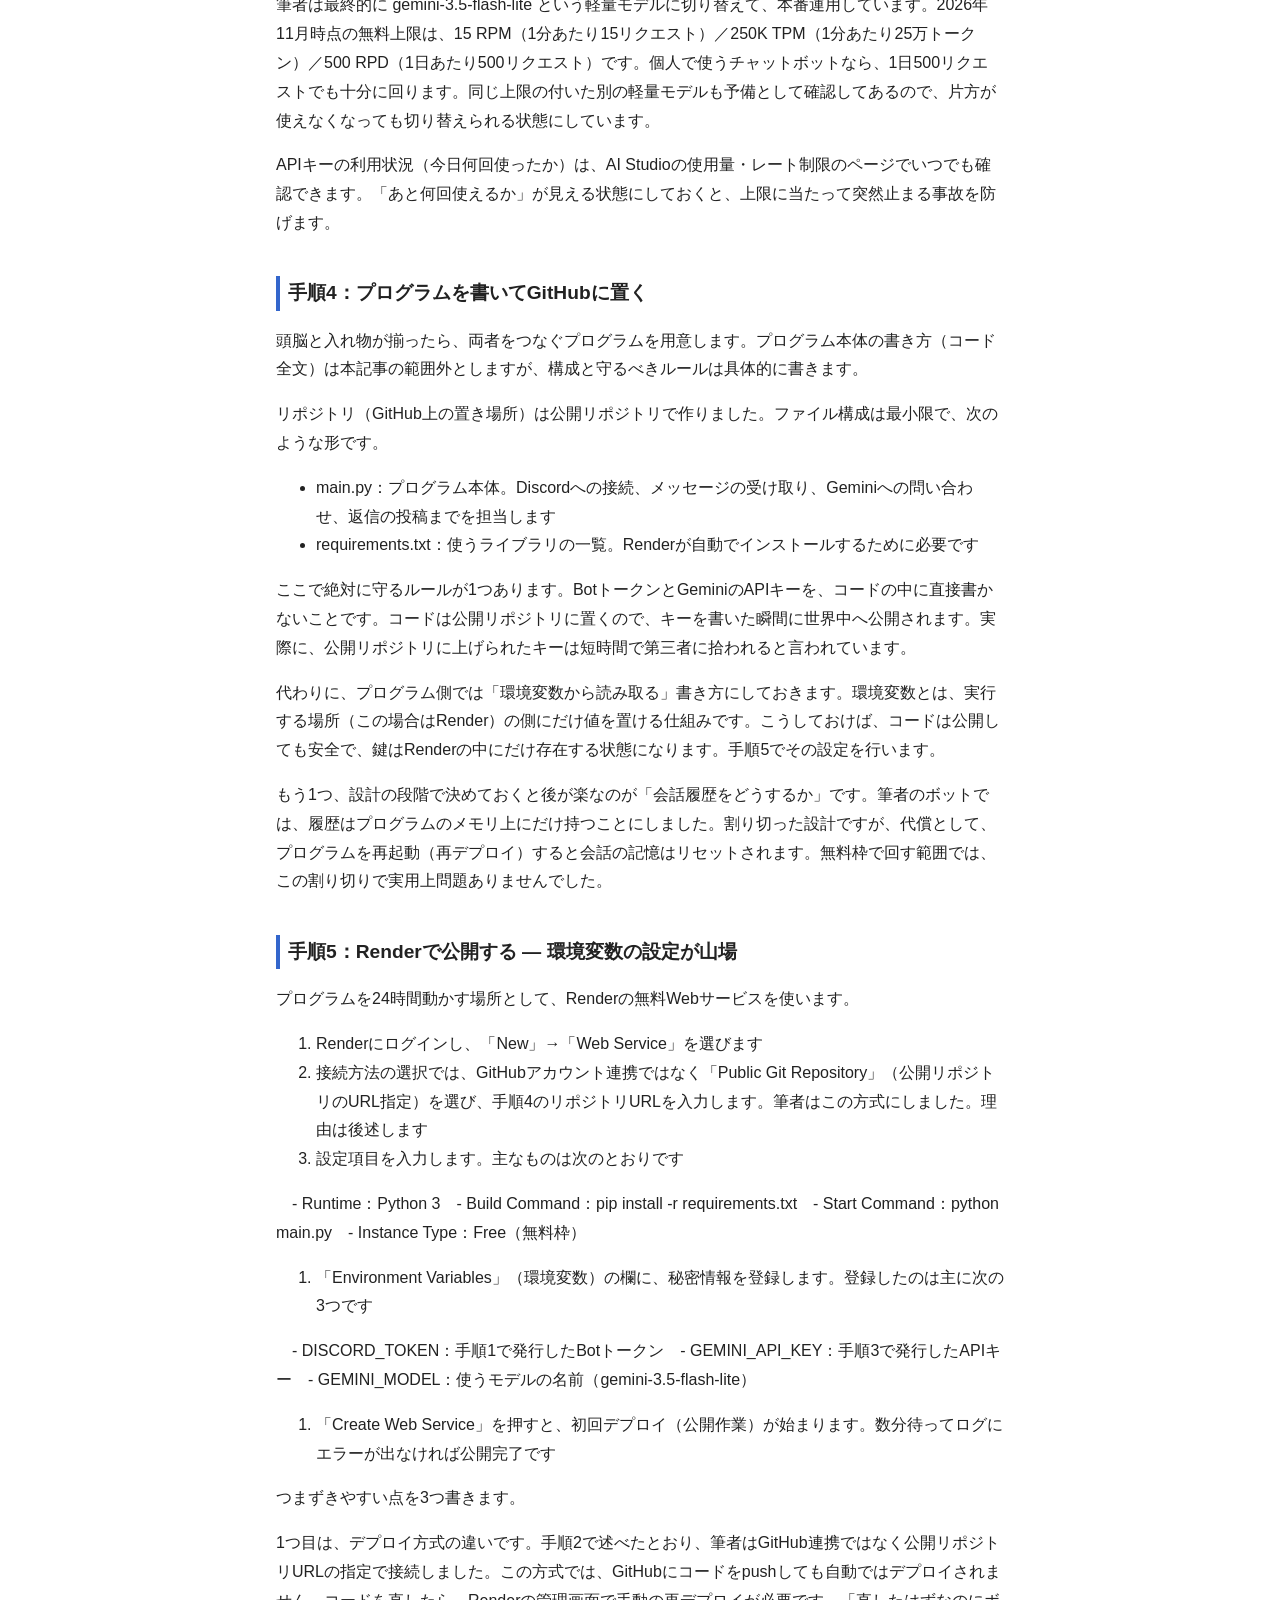
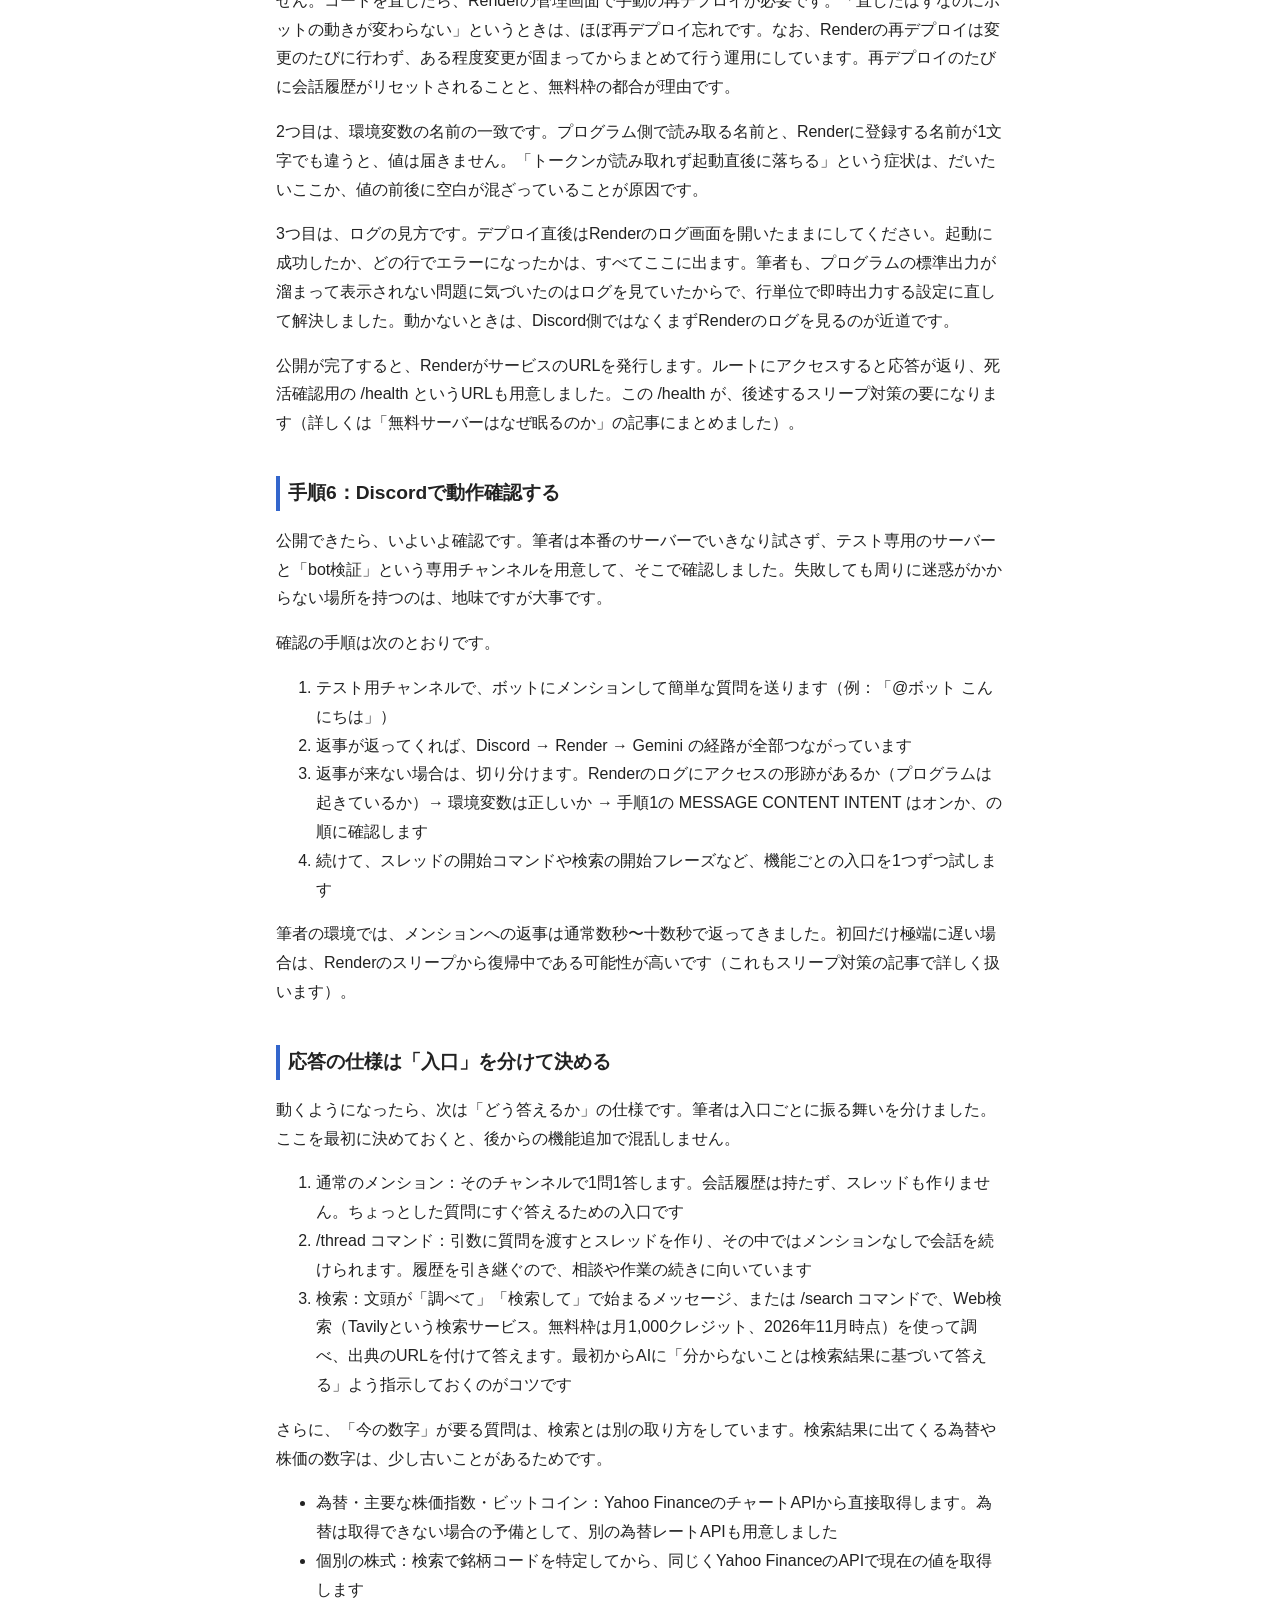
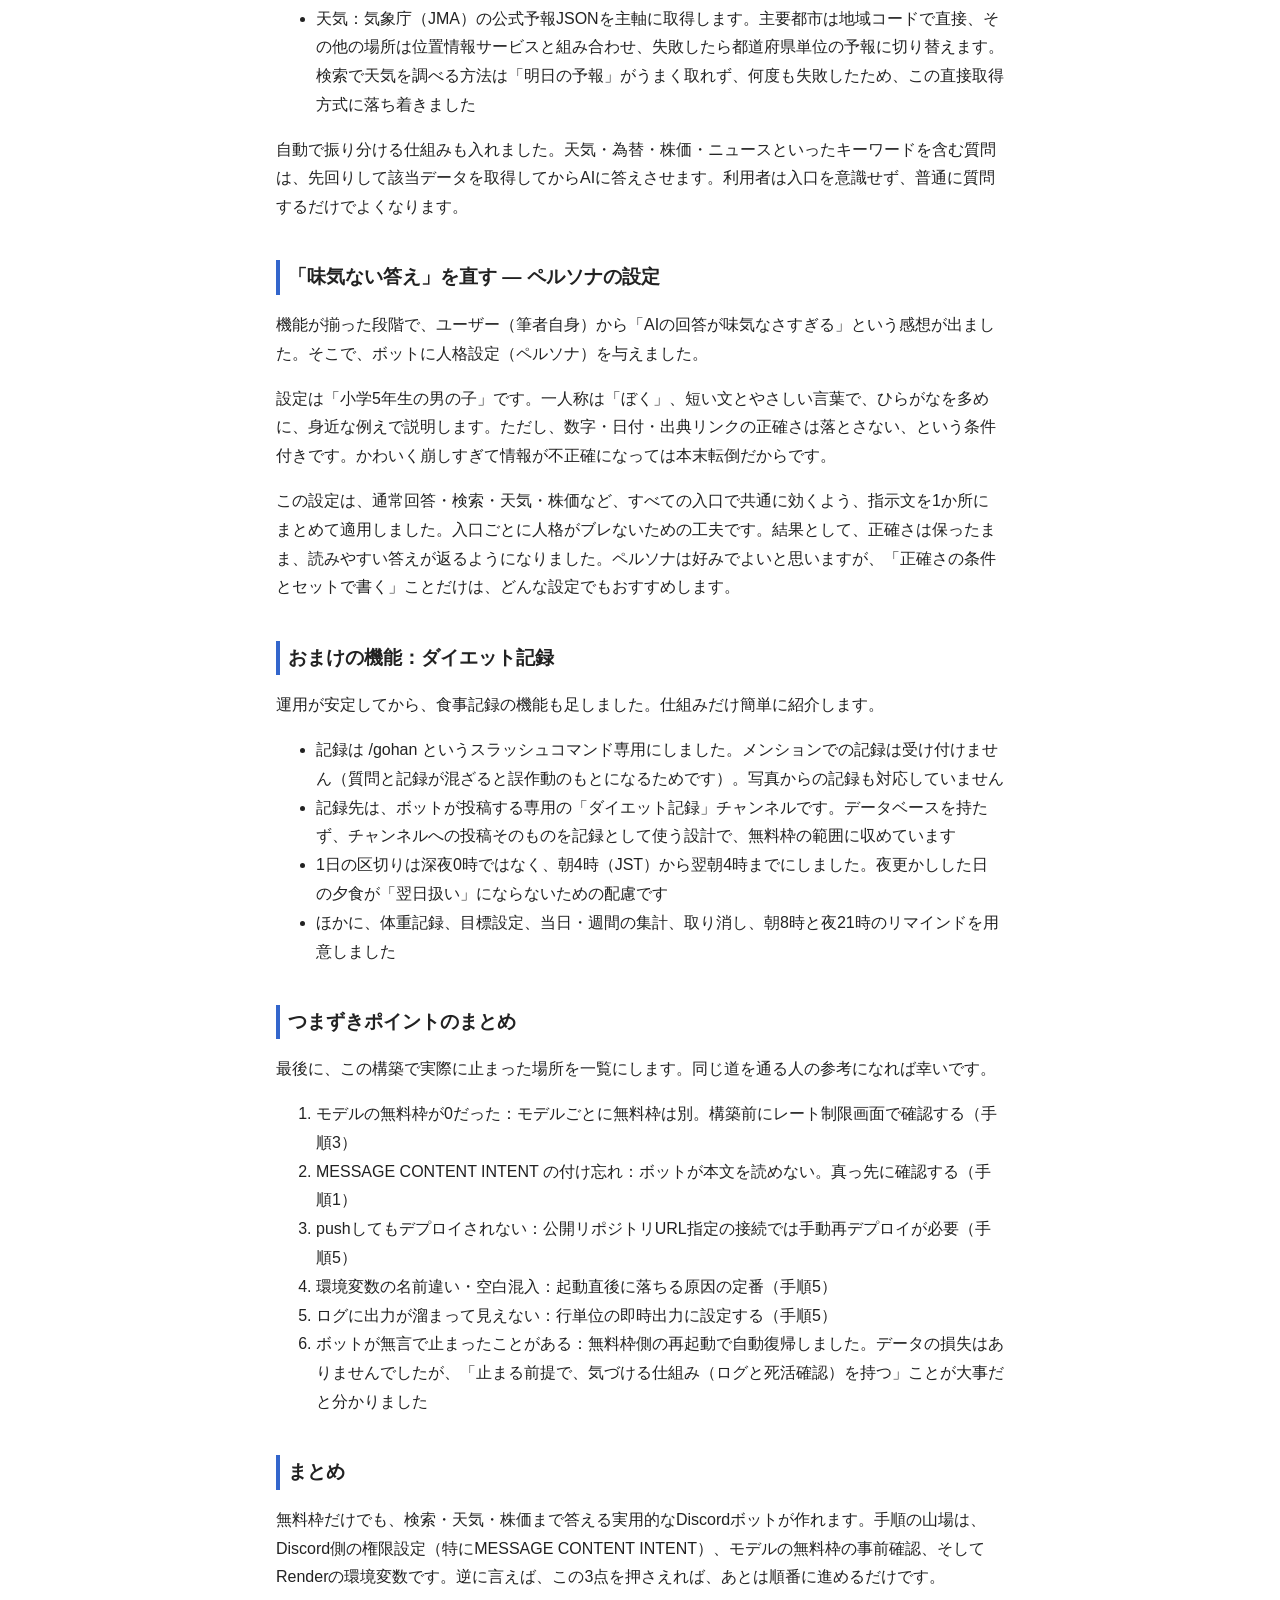
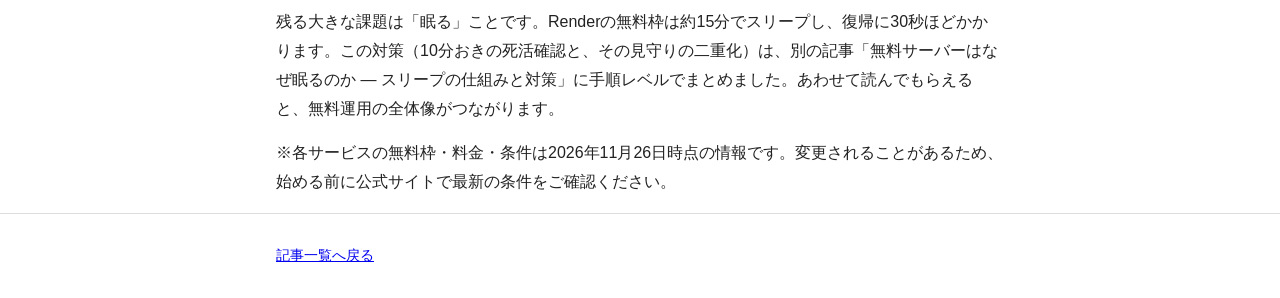
<file: posts/2026-11-26-discord-bot-tsukurikata.html>
<!DOCTYPE html>
<html lang="ja">
<head>
<meta charset="UTF-8">
<meta name="viewport" content="width=device-width, initial-scale=1.0">
<title>DiscordのAIボットを無料で作る方法 ― 最初から最後までの手順 | しごと効率化ノート</title>
<meta name="description" content="Discordで動くAIボットを、無料枠のあるサービスだけで作る手順を、実際の構築経験をもとに最初から最後まで解説します。">
<link rel="stylesheet" href="../style.css">
</head>
<body>
<header>
  <div class="wrap">
    <p class="site-title"><a href="../index.html">しごと効率化ノート</a></p>
    <nav>
      <a href="../index.html">記事一覧</a>
      <a href="../about.html">運営者情報</a>
      <a href="../privacy.html">プライバシーポリシー・広告について</a>
    </nav>
  </div>
</header>
<main class="wrap">
  <h1>DiscordのAIボットを無料で作る方法 ― 最初から最後までの手順</h1>
  <p>公開日：2026-11-26（情報確認日：2026-11-26）</p>
  <div class="pr-box">この記事には、将来的にアフィリエイト広告（PR）を含む場合があります。現在は広告リンクを設置していません。</div>

  <h2>この記事について</h2>
  <p>この記事は、筆者が実際にDiscordのAIボットを構築し、現在も運用している経験をもとに書いた手順書です。「どんな仕組みか」の説明だけではなく、どの画面で何を押して、何を入力すればいいかまで、順番に書いていきます。読み終わったあと、そのまま同じ手順で自分のボットを動かせる粒度を目指しました。</p>
  <p>使うのは無料枠のあるサービスだけです。クレジットカードの登録は一切していません。かかる費用は0円です。</p>
  <p>先に完成像を書いておきます。出来上がるのは、DiscordのサーバーでメンションするとAIが答えてくれるボットです。普通の質問への回答に加えて、「調べて」と頼むとWeb検索をして出典付きで答えたり、為替や株価・天気のような「今の数字」を専用の取得先から取ってきて答えたりします。会話のしかたも2種類用意しました。チャンネルでメンションして1問1答する使い方と、スレッドの中で文脈を引き継いで続けて話す使い方です。</p>
  <p>なお、無料枠には必ず「癖」があります。上限がある、眠る、といった癖です。この記事では、癖にぶつかった実例と、どう回避したかも含めて書きます。各サービスの無料枠・条件は2026年11月時点の情報です。変わることがあるので、始める前に公式サイトで最新条件を確認してください。</p>
  <h2>全体の流れと、必要な部品</h2>
  <p>ボットは4つの部品でできています。</p>
  <ol>
    <li>Discord：ボットと話す場所。ボットの作成自体は無料です</li>
    <li>Gemini（GoogleのAI）：質問に答える頭脳。Google AI StudioでAPIキーを発行し、無料枠を使います</li>
    <li>GitHub：ボットのプログラム（コード）を置く場所。公開リポジトリを使います</li>
    <li>Render：プログラムを動かし続ける場所。無料のWebサービス枠を使います</li>
  </ol>
  <p>データの流れは「Discordでメンションが飛ぶ → Render上のプログラムが受け取る → Geminiに質問を渡す → 答えが返ってくる → Discordに投稿する」です。</p>
  <p>作業の順番は次のとおりです。</p>
  <p>手順1：Discordでボットの「入れ物」を作る手順2：ボットを自分のサーバーに入れる手順3：GeminiのAPIキーを用意する手順4：プログラムを書いてGitHubに置く手順5：Renderで公開する（環境変数の設定が山場です）手順6：Discordで動作確認する</p>
  <p>事前に用意するものは、Discordアカウント、Googleアカウント、GitHubアカウントの3つだけです。どれも無料で作れます。筆者はこのボット専用にGoogleアカウントを1つ作り、GitHubやRenderの登録にもそのアカウントを使いました。普段使いのアカウントと分けておくと、後から管理が楽です。</p>
  <h2>手順1：Discordでボットの「入れ物」を作る</h2>
  <p>まず、Discord Developer Portal（開発者向けの管理画面）でボットの実体を作ります。</p>
  <ol>
    <li>ブラウザでDiscord Developer Portalを開き、普段のDiscordアカウントでログインします</li>
    <li>右上の「New Application」ボタンを押し、アプリケーションの名前を入力して作成します。この名前がそのままボットの表示名になります。後から変更もできますが、最初から付けたい名前で作るのが楽です</li>
    <li>左側のメニューから「Bot」を開きます。ここにボットのユーザー情報が表示されます</li>
    <li>「Reset Token」ボタンを押すと、Botトークン（長い文字列）が表示されます。これがボットの「鍵」です。この後の手順5でRenderの環境変数に入れるので、安全な場所に控えてください。トークンは一度しか表示されません。再表示するにはリセットが必要で、リセットすると古いトークンは使えなくなります</li>
    <li>同じ「Bot」の画面を下にスクロールすると「Privileged Gateway Intents」という項目があります。その中の「MESSAGE CONTENT INTENT」をオンにして保存します</li>
  </ol>
  <p>つまずきやすいのは5番です。ボットがメッセージの本文を読むには、この設定が必須です。オフのままだと、メンションされても本文が空っぽで届くため、ボットが何を聞かれたのか分かりません。「ボットが反応はするのに、質問を理解してくれない」という症状が出たら、まずここを疑ってください。</p>
  <p>もう1つ、トークンの扱いについて。トークンが漏れると、第三者にボットを乗っ取られます。コードの中に直接書いたり、公開した場所に貼ったりするのは絶対に避けてください。具体的な守り方は手順4と手順5で説明します。</p>
  <h2>手順2：ボットを自分のサーバーに入れる</h2>
  <p>入れ物ができたら、招待URLを作って自分のDiscordサーバーに追加します。</p>
  <ol>
    <li>Developer Portalの左メニューから「OAuth2」→「URL Generator」を開きます</li>
    <li>「SCOPES」の一覧で「bot」にチェックを入れます</li>
    <li>下に「BOT PERMISSIONS」の一覧が出るので、必要な権限にチェックを入れます。筆者のボットでは、メッセージの読み書き、スレッドの作成、履歴の閲覧など、チャットボットとして必要な範囲を選んだ結果、権限値（Permissions Integer）は 377957189632 になりました</li>
    <li>画面の下に生成されたURLをコピーし、ブラウザで開きます</li>
    <li>追加先のサーバーを選び、「認証」ボタンを押します。このとき、そのサーバーで「サーバー管理」権限を持っている必要があります。自分のサーバーなら問題ありません</li>
  </ol>
  <p>認証が終わると、サーバーのメンバーリストにボットが現れます。ただし、この時点ではまだプログラムが動いていないので、話しかけても返事は来ません。心臓部はこれから作ります。</p>
  <p>つまずきやすい点として、URL Generatorで選ぶ権限が足りないと、後から「メッセージは送れるのにスレッドが作れない」のような部分的な不具合になります。後から権限を足すこともできますが、その場合は招待URLを作り直して、もう一度サーバーへの追加（認証）が必要です。</p>
  <h2>手順3：GeminiのAPIキーを用意する ― ここに大きな落とし穴がありました</h2>
  <p>次に、頭脳であるAIを用意します。Google AI StudioでAPIキーを発行します。</p>
  <ol>
    <li>ブラウザでGoogle AI Studioを開き、Googleアカウントでログインします</li>
    <li>「Get API key」（APIキーを取得）を押し、「Create API key」でキーを発行します</li>
    <li>発行されたキーを控えます。これも手順5でRenderの環境変数に入れます。コードには書きません</li>
  </ol>
  <p>ここで、筆者が実際にぶつかった一番大きな落とし穴を書きます。「どのモデルを使うか」です。</p>
  <p>最初、筆者は gemini-2.0-flash というモデルを使う前提で構築を進めました。ところが、いざ動かしてみるとエラーになります。調べると、このプロジェクトでは gemini-2.0-flash の無料枠の割り当て自体が「0」だったのです。つまり、無料では1回も呼べない設定になっていました。</p>
  <p>教訓はシンプルで、「モデルの無料枠は、モデルごとに別々に決まっている」ということです。評判の良いモデルを選んでも、自分のプロジェクトで無料枠が付いているとは限りません。AI Studioのレート制限の画面で、モデルごとに当日の上限と使用数が確認できるので、構築前に必ず目当てのモデルの無料枠が「0でないこと」を確認してください。</p>
  <p>筆者は最終的に gemini-3.5-flash-lite という軽量モデルに切り替えて、本番運用しています。2026年11月時点の無料上限は、15 RPM（1分あたり15リクエスト）／250K TPM（1分あたり25万トークン）／500 RPD（1日あたり500リクエスト）です。個人で使うチャットボットなら、1日500リクエストでも十分に回ります。同じ上限の付いた別の軽量モデルも予備として確認してあるので、片方が使えなくなっても切り替えられる状態にしています。</p>
  <p>APIキーの利用状況（今日何回使ったか）は、AI Studioの使用量・レート制限のページでいつでも確認できます。「あと何回使えるか」が見える状態にしておくと、上限に当たって突然止まる事故を防げます。</p>
  <h2>手順4：プログラムを書いてGitHubに置く</h2>
  <p>頭脳と入れ物が揃ったら、両者をつなぐプログラムを用意します。プログラム本体の書き方（コード全文）は本記事の範囲外としますが、構成と守るべきルールは具体的に書きます。</p>
  <p>リポジトリ（GitHub上の置き場所）は公開リポジトリで作りました。ファイル構成は最小限で、次のような形です。</p>
  <ul>
    <li>main.py：プログラム本体。Discordへの接続、メッセージの受け取り、Geminiへの問い合わせ、返信の投稿までを担当します</li>
    <li>requirements.txt：使うライブラリの一覧。Renderが自動でインストールするために必要です</li>
  </ul>
  <p>ここで絶対に守るルールが1つあります。BotトークンとGeminiのAPIキーを、コードの中に直接書かないことです。コードは公開リポジトリに置くので、キーを書いた瞬間に世界中へ公開されます。実際に、公開リポジトリに上げられたキーは短時間で第三者に拾われると言われています。</p>
  <p>代わりに、プログラム側では「環境変数から読み取る」書き方にしておきます。環境変数とは、実行する場所（この場合はRender）の側にだけ値を置ける仕組みです。こうしておけば、コードは公開しても安全で、鍵はRenderの中にだけ存在する状態になります。手順5でその設定を行います。</p>
  <p>もう1つ、設計の段階で決めておくと後が楽なのが「会話履歴をどうするか」です。筆者のボットでは、履歴はプログラムのメモリ上にだけ持つことにしました。割り切った設計ですが、代償として、プログラムを再起動（再デプロイ）すると会話の記憶はリセットされます。無料枠で回す範囲では、この割り切りで実用上問題ありませんでした。</p>
  <h2>手順5：Renderで公開する ― 環境変数の設定が山場</h2>
  <p>プログラムを24時間動かす場所として、Renderの無料Webサービスを使います。</p>
  <ol>
    <li>Renderにログインし、「New」→「Web Service」を選びます</li>
    <li>接続方法の選択では、GitHubアカウント連携ではなく「Public Git Repository」（公開リポジトリのURL指定）を選び、手順4のリポジトリURLを入力します。筆者はこの方式にしました。理由は後述します</li>
    <li>設定項目を入力します。主なものは次のとおりです</li>
  </ol>
  <p>　- Runtime：Python 3　- Build Command：pip install -r requirements.txt　- Start Command：python main.py　- Instance Type：Free（無料枠）</p>
  <ol>
    <li>「Environment Variables」（環境変数）の欄に、秘密情報を登録します。登録したのは主に次の3つです</li>
  </ol>
  <p>　- DISCORD_TOKEN：手順1で発行したBotトークン　- GEMINI_API_KEY：手順3で発行したAPIキー　- GEMINI_MODEL：使うモデルの名前（gemini-3.5-flash-lite）</p>
  <ol>
    <li>「Create Web Service」を押すと、初回デプロイ（公開作業）が始まります。数分待ってログにエラーが出なければ公開完了です</li>
  </ol>
  <p>つまずきやすい点を3つ書きます。</p>
  <p>1つ目は、デプロイ方式の違いです。手順2で述べたとおり、筆者はGitHub連携ではなく公開リポジトリURLの指定で接続しました。この方式では、GitHubにコードをpushしても自動ではデプロイされません。コードを直したら、Renderの管理画面で手動の再デプロイが必要です。「直したはずなのにボットの動きが変わらない」というときは、ほぼ再デプロイ忘れです。なお、Renderの再デプロイは変更のたびに行わず、ある程度変更が固まってからまとめて行う運用にしています。再デプロイのたびに会話履歴がリセットされることと、無料枠の都合が理由です。</p>
  <p>2つ目は、環境変数の名前の一致です。プログラム側で読み取る名前と、Renderに登録する名前が1文字でも違うと、値は届きません。「トークンが読み取れず起動直後に落ちる」という症状は、だいたいここか、値の前後に空白が混ざっていることが原因です。</p>
  <p>3つ目は、ログの見方です。デプロイ直後はRenderのログ画面を開いたままにしてください。起動に成功したか、どの行でエラーになったかは、すべてここに出ます。筆者も、プログラムの標準出力が溜まって表示されない問題に気づいたのはログを見ていたからで、行単位で即時出力する設定に直して解決しました。動かないときは、Discord側ではなくまずRenderのログを見るのが近道です。</p>
  <p>公開が完了すると、RenderがサービスのURLを発行します。ルートにアクセスすると応答が返り、死活確認用の /health というURLも用意しました。この /health が、後述するスリープ対策の要になります（詳しくは「無料サーバーはなぜ眠るのか」の記事にまとめました）。</p>
  <h2>手順6：Discordで動作確認する</h2>
  <p>公開できたら、いよいよ確認です。筆者は本番のサーバーでいきなり試さず、テスト専用のサーバーと「bot検証」という専用チャンネルを用意して、そこで確認しました。失敗しても周りに迷惑がかからない場所を持つのは、地味ですが大事です。</p>
  <p>確認の手順は次のとおりです。</p>
  <ol>
    <li>テスト用チャンネルで、ボットにメンションして簡単な質問を送ります（例：「@ボット こんにちは」）</li>
    <li>返事が返ってくれば、Discord → Render → Gemini の経路が全部つながっています</li>
    <li>返事が来ない場合は、切り分けます。Renderのログにアクセスの形跡があるか（プログラムは起きているか）→ 環境変数は正しいか → 手順1の MESSAGE CONTENT INTENT はオンか、の順に確認します</li>
    <li>続けて、スレッドの開始コマンドや検索の開始フレーズなど、機能ごとの入口を1つずつ試します</li>
  </ol>
  <p>筆者の環境では、メンションへの返事は通常数秒〜十数秒で返ってきました。初回だけ極端に遅い場合は、Renderのスリープから復帰中である可能性が高いです（これもスリープ対策の記事で詳しく扱います）。</p>
  <h2>応答の仕様は「入口」を分けて決める</h2>
  <p>動くようになったら、次は「どう答えるか」の仕様です。筆者は入口ごとに振る舞いを分けました。ここを最初に決めておくと、後からの機能追加で混乱しません。</p>
  <ol>
    <li>通常のメンション：そのチャンネルで1問1答します。会話履歴は持たず、スレッドも作りません。ちょっとした質問にすぐ答えるための入口です</li>
    <li>/thread コマンド：引数に質問を渡すとスレッドを作り、その中ではメンションなしで会話を続けられます。履歴を引き継ぐので、相談や作業の続きに向いています</li>
    <li>検索：文頭が「調べて」「検索して」で始まるメッセージ、または /search コマンドで、Web検索（Tavilyという検索サービス。無料枠は月1,000クレジット、2026年11月時点）を使って調べ、出典のURLを付けて答えます。最初からAIに「分からないことは検索結果に基づいて答える」よう指示しておくのがコツです</li>
  </ol>
  <p>さらに、「今の数字」が要る質問は、検索とは別の取り方をしています。検索結果に出てくる為替や株価の数字は、少し古いことがあるためです。</p>
  <ul>
    <li>為替・主要な株価指数・ビットコイン：Yahoo FinanceのチャートAPIから直接取得します。為替は取得できない場合の予備として、別の為替レートAPIも用意しました</li>
    <li>個別の株式：検索で銘柄コードを特定してから、同じくYahoo FinanceのAPIで現在の値を取得します</li>
    <li>天気：気象庁（JMA）の公式予報JSONを主軸に取得します。主要都市は地域コードで直接、その他の場所は位置情報サービスと組み合わせ、失敗したら都道府県単位の予報に切り替えます。検索で天気を調べる方法は「明日の予報」がうまく取れず、何度も失敗したため、この直接取得方式に落ち着きました</li>
  </ul>
  <p>自動で振り分ける仕組みも入れました。天気・為替・株価・ニュースといったキーワードを含む質問は、先回りして該当データを取得してからAIに答えさせます。利用者は入口を意識せず、普通に質問するだけでよくなります。</p>
  <h2>「味気ない答え」を直す ― ペルソナの設定</h2>
  <p>機能が揃った段階で、ユーザー（筆者自身）から「AIの回答が味気なさすぎる」という感想が出ました。そこで、ボットに人格設定（ペルソナ）を与えました。</p>
  <p>設定は「小学5年生の男の子」です。一人称は「ぼく」、短い文とやさしい言葉で、ひらがなを多めに、身近な例えで説明します。ただし、数字・日付・出典リンクの正確さは落とさない、という条件付きです。かわいく崩しすぎて情報が不正確になっては本末転倒だからです。</p>
  <p>この設定は、通常回答・検索・天気・株価など、すべての入口で共通に効くよう、指示文を1か所にまとめて適用しました。入口ごとに人格がブレないための工夫です。結果として、正確さは保ったまま、読みやすい答えが返るようになりました。ペルソナは好みでよいと思いますが、「正確さの条件とセットで書く」ことだけは、どんな設定でもおすすめします。</p>
  <h2>おまけの機能：ダイエット記録</h2>
  <p>運用が安定してから、食事記録の機能も足しました。仕組みだけ簡単に紹介します。</p>
  <ul>
    <li>記録は /gohan というスラッシュコマンド専用にしました。メンションでの記録は受け付けません（質問と記録が混ざると誤作動のもとになるためです）。写真からの記録も対応していません</li>
    <li>記録先は、ボットが投稿する専用の「ダイエット記録」チャンネルです。データベースを持たず、チャンネルへの投稿そのものを記録として使う設計で、無料枠の範囲に収めています</li>
    <li>1日の区切りは深夜0時ではなく、朝4時（JST）から翌朝4時までにしました。夜更かしした日の夕食が「翌日扱い」にならないための配慮です</li>
    <li>ほかに、体重記録、目標設定、当日・週間の集計、取り消し、朝8時と夜21時のリマインドを用意しました</li>
  </ul>
  <h2>つまずきポイントのまとめ</h2>
  <p>最後に、この構築で実際に止まった場所を一覧にします。同じ道を通る人の参考になれば幸いです。</p>
  <ol>
    <li>モデルの無料枠が0だった：モデルごとに無料枠は別。構築前にレート制限画面で確認する（手順3）</li>
    <li>MESSAGE CONTENT INTENT の付け忘れ：ボットが本文を読めない。真っ先に確認する（手順1）</li>
    <li>pushしてもデプロイされない：公開リポジトリURL指定の接続では手動再デプロイが必要（手順5）</li>
    <li>環境変数の名前違い・空白混入：起動直後に落ちる原因の定番（手順5）</li>
    <li>ログに出力が溜まって見えない：行単位の即時出力に設定する（手順5）</li>
    <li>ボットが無言で止まったことがある：無料枠側の再起動で自動復帰しました。データの損失はありませんでしたが、「止まる前提で、気づける仕組み（ログと死活確認）を持つ」ことが大事だと分かりました</li>
  </ol>
  <h2>まとめ</h2>
  <p>無料枠だけでも、検索・天気・株価まで答える実用的なDiscordボットが作れます。手順の山場は、Discord側の権限設定（特にMESSAGE CONTENT INTENT）、モデルの無料枠の事前確認、そしてRenderの環境変数です。逆に言えば、この3点を押さえれば、あとは順番に進めるだけです。</p>
  <p>残る大きな課題は「眠る」ことです。Renderの無料枠は約15分でスリープし、復帰に30秒ほどかかります。この対策（10分おきの死活確認と、その見守りの二重化）は、別の記事「無料サーバーはなぜ眠るのか ― スリープの仕組みと対策」に手順レベルでまとめました。あわせて読んでもらえると、無料運用の全体像がつながります。</p>
  <p>※各サービスの無料枠・料金・条件は2026年11月26日時点の情報です。変更されることがあるため、始める前に公式サイトで最新の条件をご確認ください。</p>
</main>
<footer>
  <div class="wrap">
    <p><a href="../index.html">記事一覧へ戻る</a></p>
  </div>
</footer>
</body>
</html>
</file>
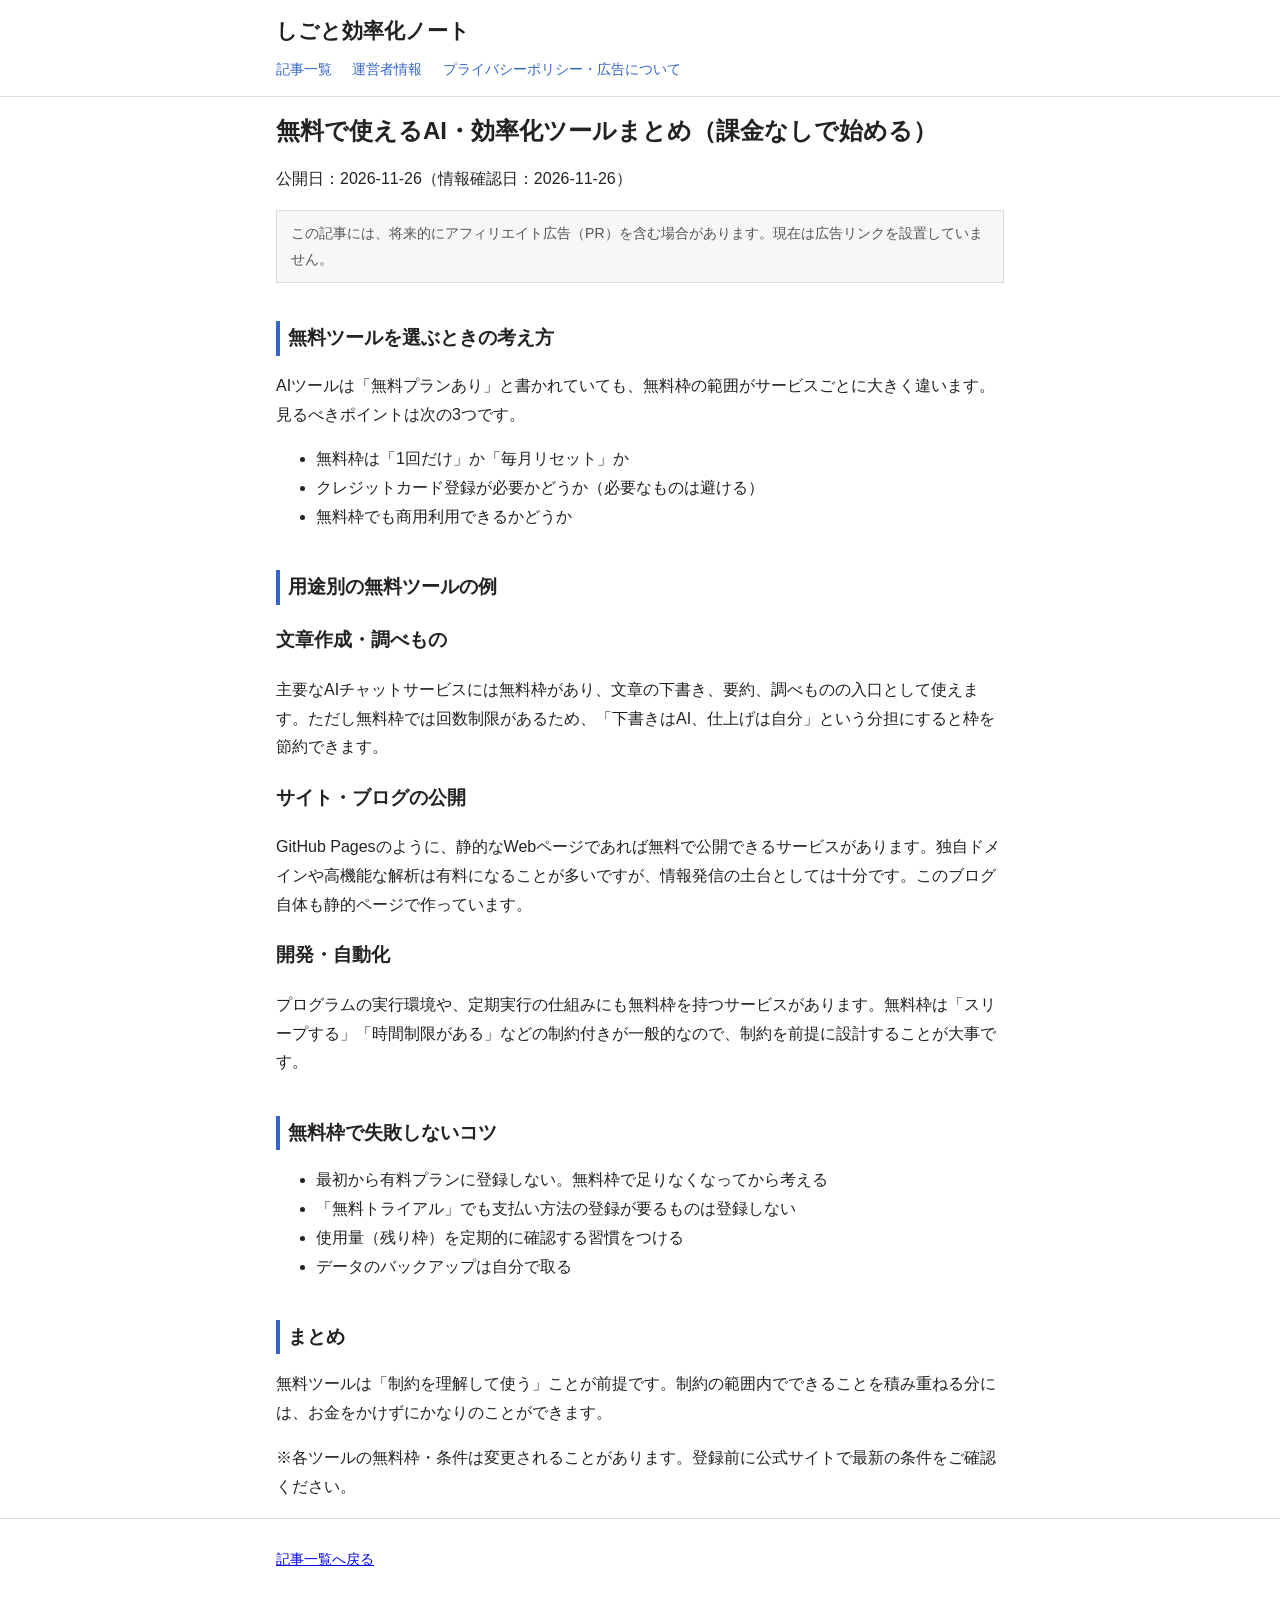
<file: posts/2026-11-26-free-ai-tools.html>
<!DOCTYPE html>
<html lang="ja">
<head>
<meta charset="UTF-8">
<meta name="viewport" content="width=device-width, initial-scale=1.0">
<title>無料で使えるAI・効率化ツールまとめ（課金なしで始める） | しごと効率化ノート</title>
<meta name="description" content="お金をかけずに始められるAIツールと効率化サービスを用途別にまとめました。無料枠の考え方も解説します。">
<link rel="stylesheet" href="../style.css">
</head>
<body>
<header>
  <div class="wrap">
    <p class="site-title"><a href="../index.html">しごと効率化ノート</a></p>
    <nav>
      <a href="../index.html">記事一覧</a>
      <a href="../about.html">運営者情報</a>
      <a href="../privacy.html">プライバシーポリシー・広告について</a>
    </nav>
  </div>
</header>
<main class="wrap">
  <h1>無料で使えるAI・効率化ツールまとめ（課金なしで始める）</h1>
  <p>公開日：2026-11-26（情報確認日：2026-11-26）</p>
  <div class="pr-box">この記事には、将来的にアフィリエイト広告（PR）を含む場合があります。現在は広告リンクを設置していません。</div>

  <h2>無料ツールを選ぶときの考え方</h2>
  <p>AIツールは「無料プランあり」と書かれていても、無料枠の範囲がサービスごとに大きく違います。見るべきポイントは次の3つです。</p>
  <ul>
    <li>無料枠は「1回だけ」か「毎月リセット」か</li>
    <li>クレジットカード登録が必要かどうか（必要なものは避ける）</li>
    <li>無料枠でも商用利用できるかどうか</li>
  </ul>

  <h2>用途別の無料ツールの例</h2>
  <h3>文章作成・調べもの</h3>
  <p>主要なAIチャットサービスには無料枠があり、文章の下書き、要約、調べものの入口として使えます。ただし無料枠では回数制限があるため、「下書きはAI、仕上げは自分」という分担にすると枠を節約できます。</p>
  <h3>サイト・ブログの公開</h3>
  <p>GitHub Pagesのように、静的なWebページであれば無料で公開できるサービスがあります。独自ドメインや高機能な解析は有料になることが多いですが、情報発信の土台としては十分です。このブログ自体も静的ページで作っています。</p>
  <h3>開発・自動化</h3>
  <p>プログラムの実行環境や、定期実行の仕組みにも無料枠を持つサービスがあります。無料枠は「スリープする」「時間制限がある」などの制約付きが一般的なので、制約を前提に設計することが大事です。</p>

  <h2>無料枠で失敗しないコツ</h2>
  <ul>
    <li>最初から有料プランに登録しない。無料枠で足りなくなってから考える</li>
    <li>「無料トライアル」でも支払い方法の登録が要るものは登録しない</li>
    <li>使用量（残り枠）を定期的に確認する習慣をつける</li>
    <li>データのバックアップは自分で取る</li>
  </ul>

  <h2>まとめ</h2>
  <p>無料ツールは「制約を理解して使う」ことが前提です。制約の範囲内でできることを積み重ねる分には、お金をかけずにかなりのことができます。</p>
  <p>※各ツールの無料枠・条件は変更されることがあります。登録前に公式サイトで最新の条件をご確認ください。</p>
</main>
<footer>
  <div class="wrap">
    <p><a href="../index.html">記事一覧へ戻る</a></p>
  </div>
</footer>
</body>
</html>
</file>
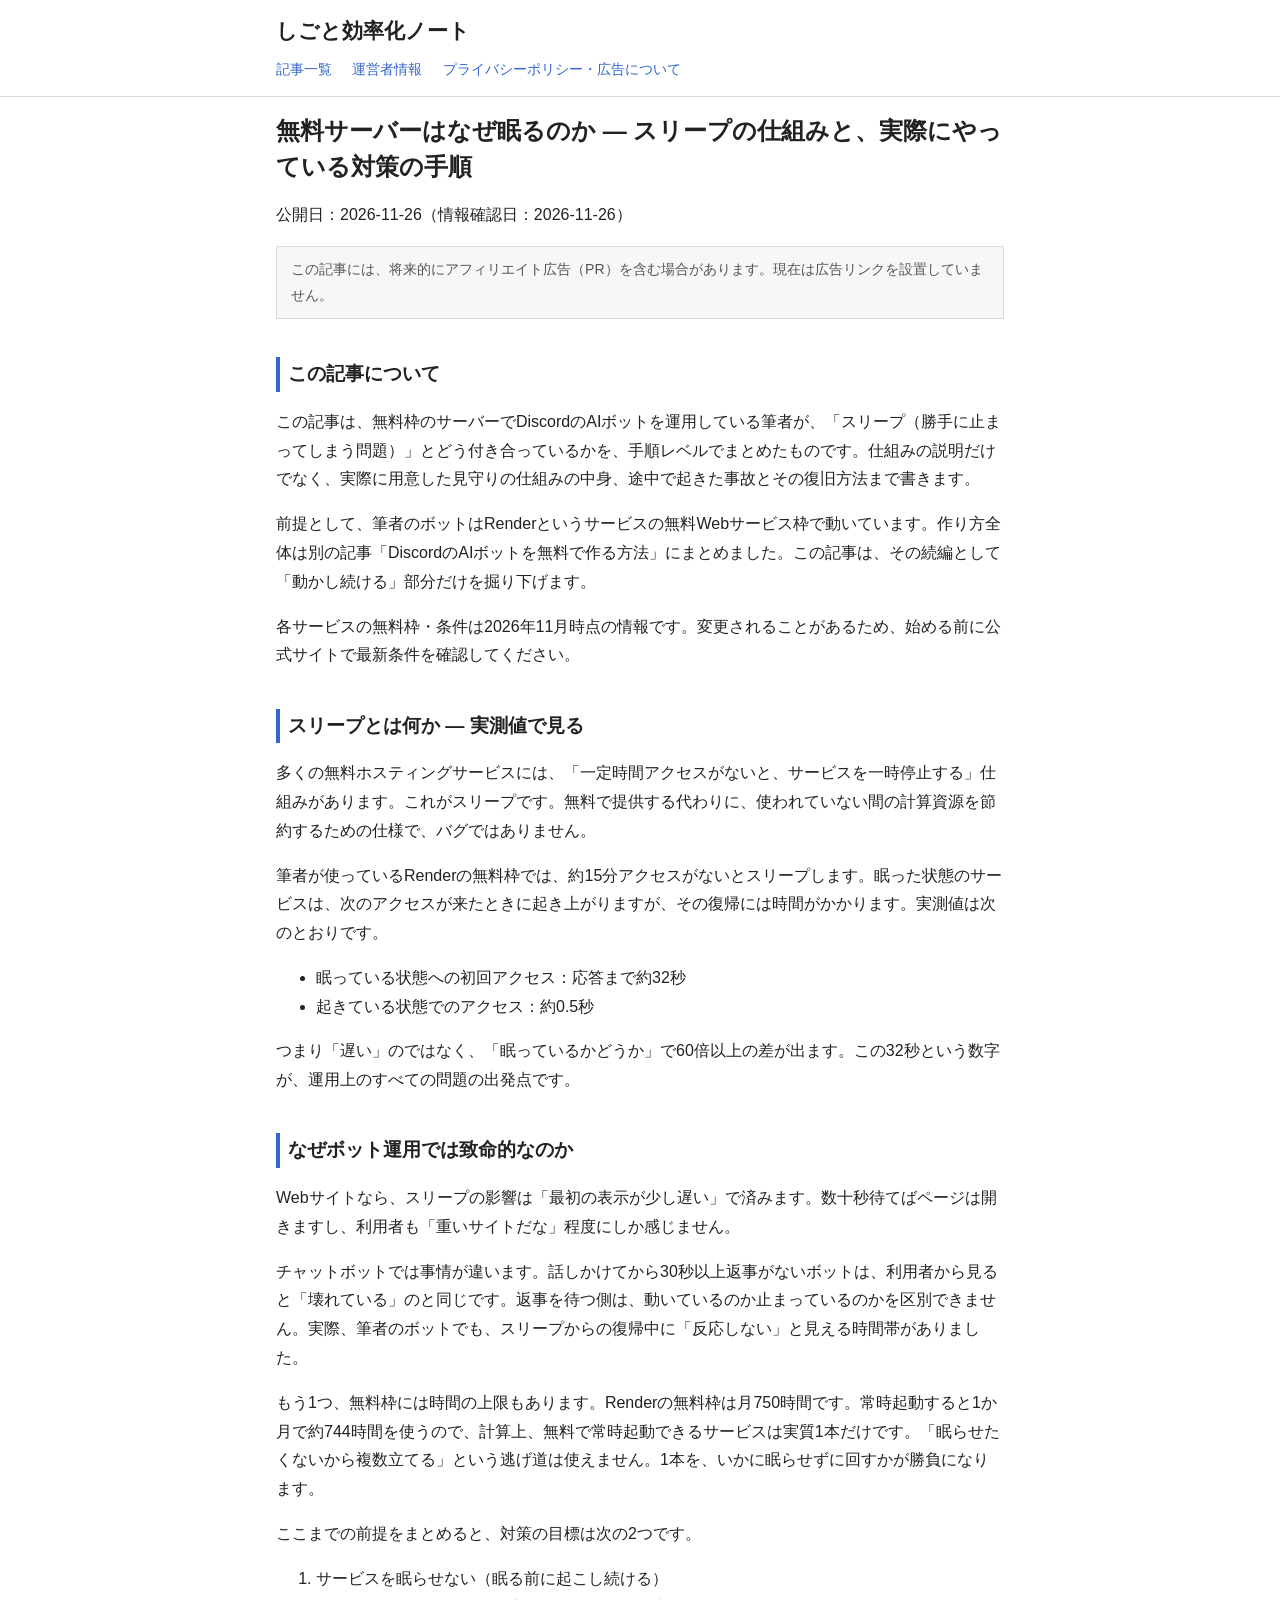
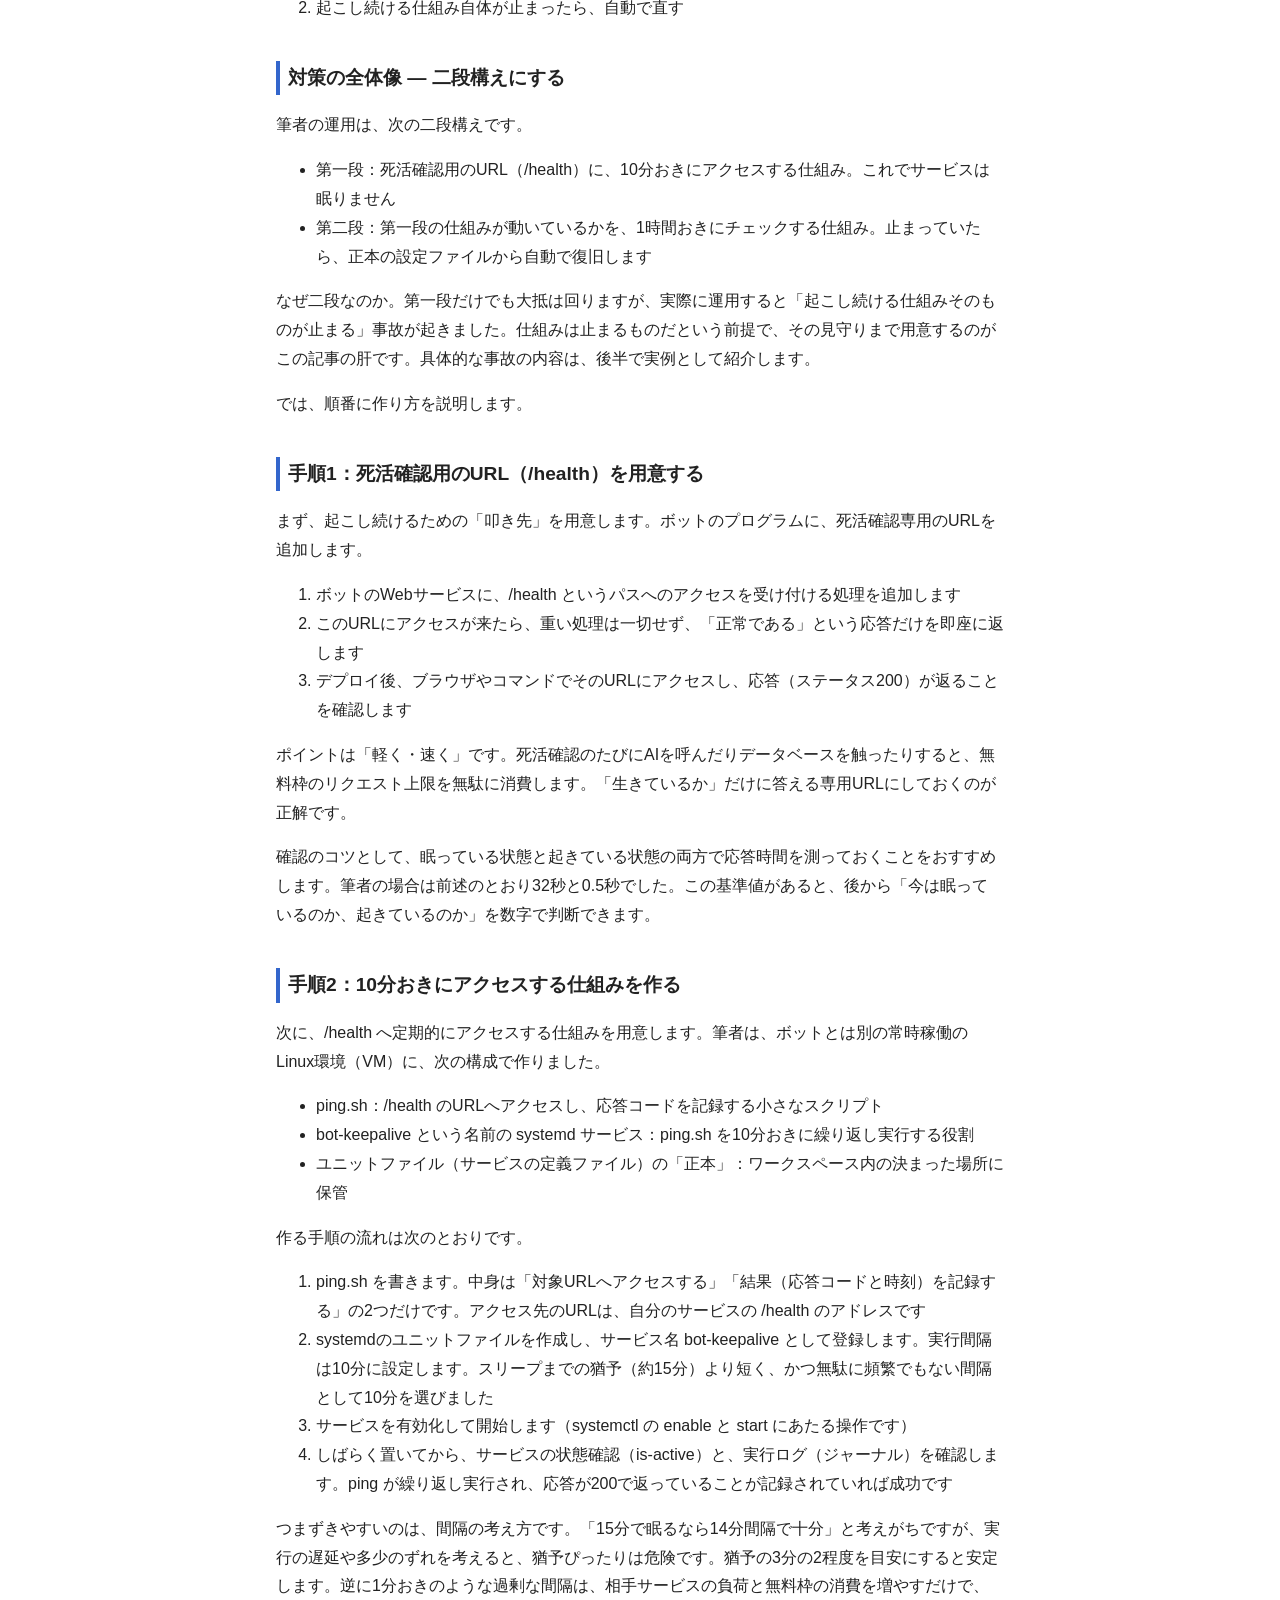
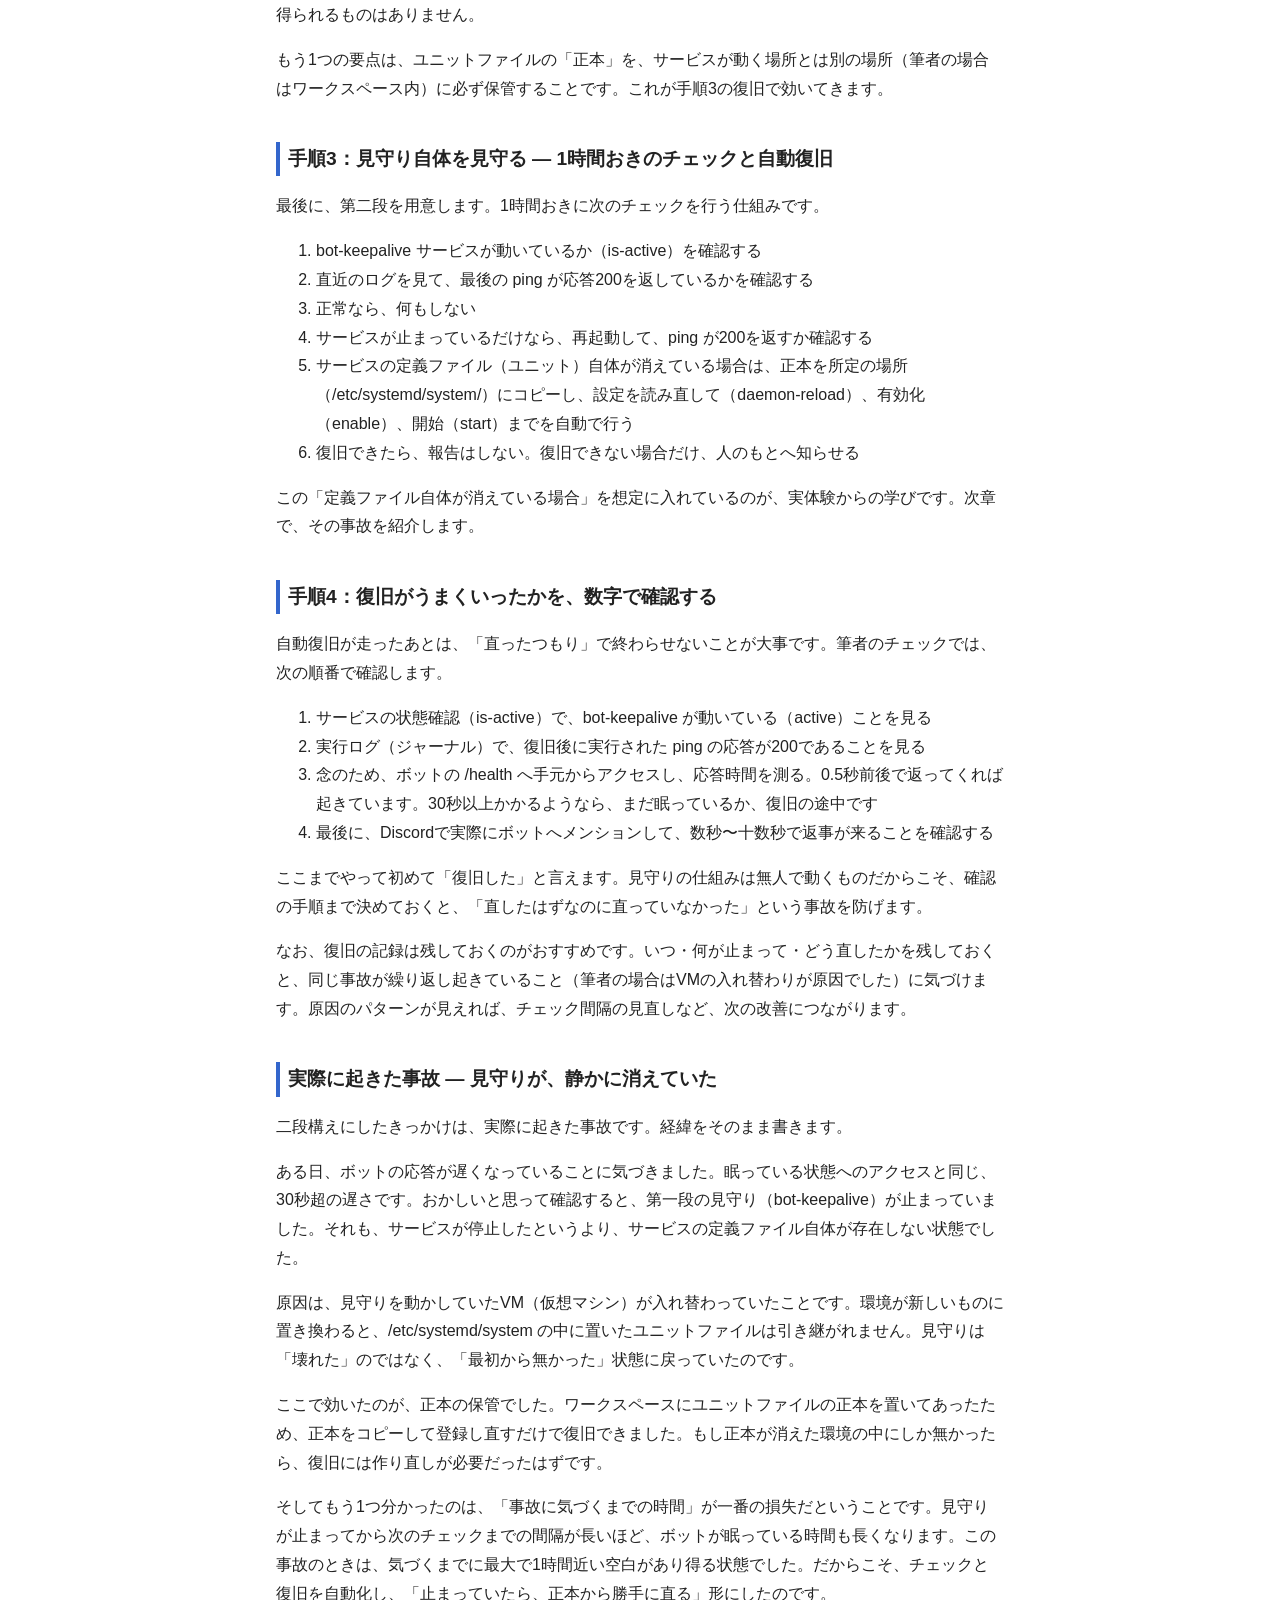
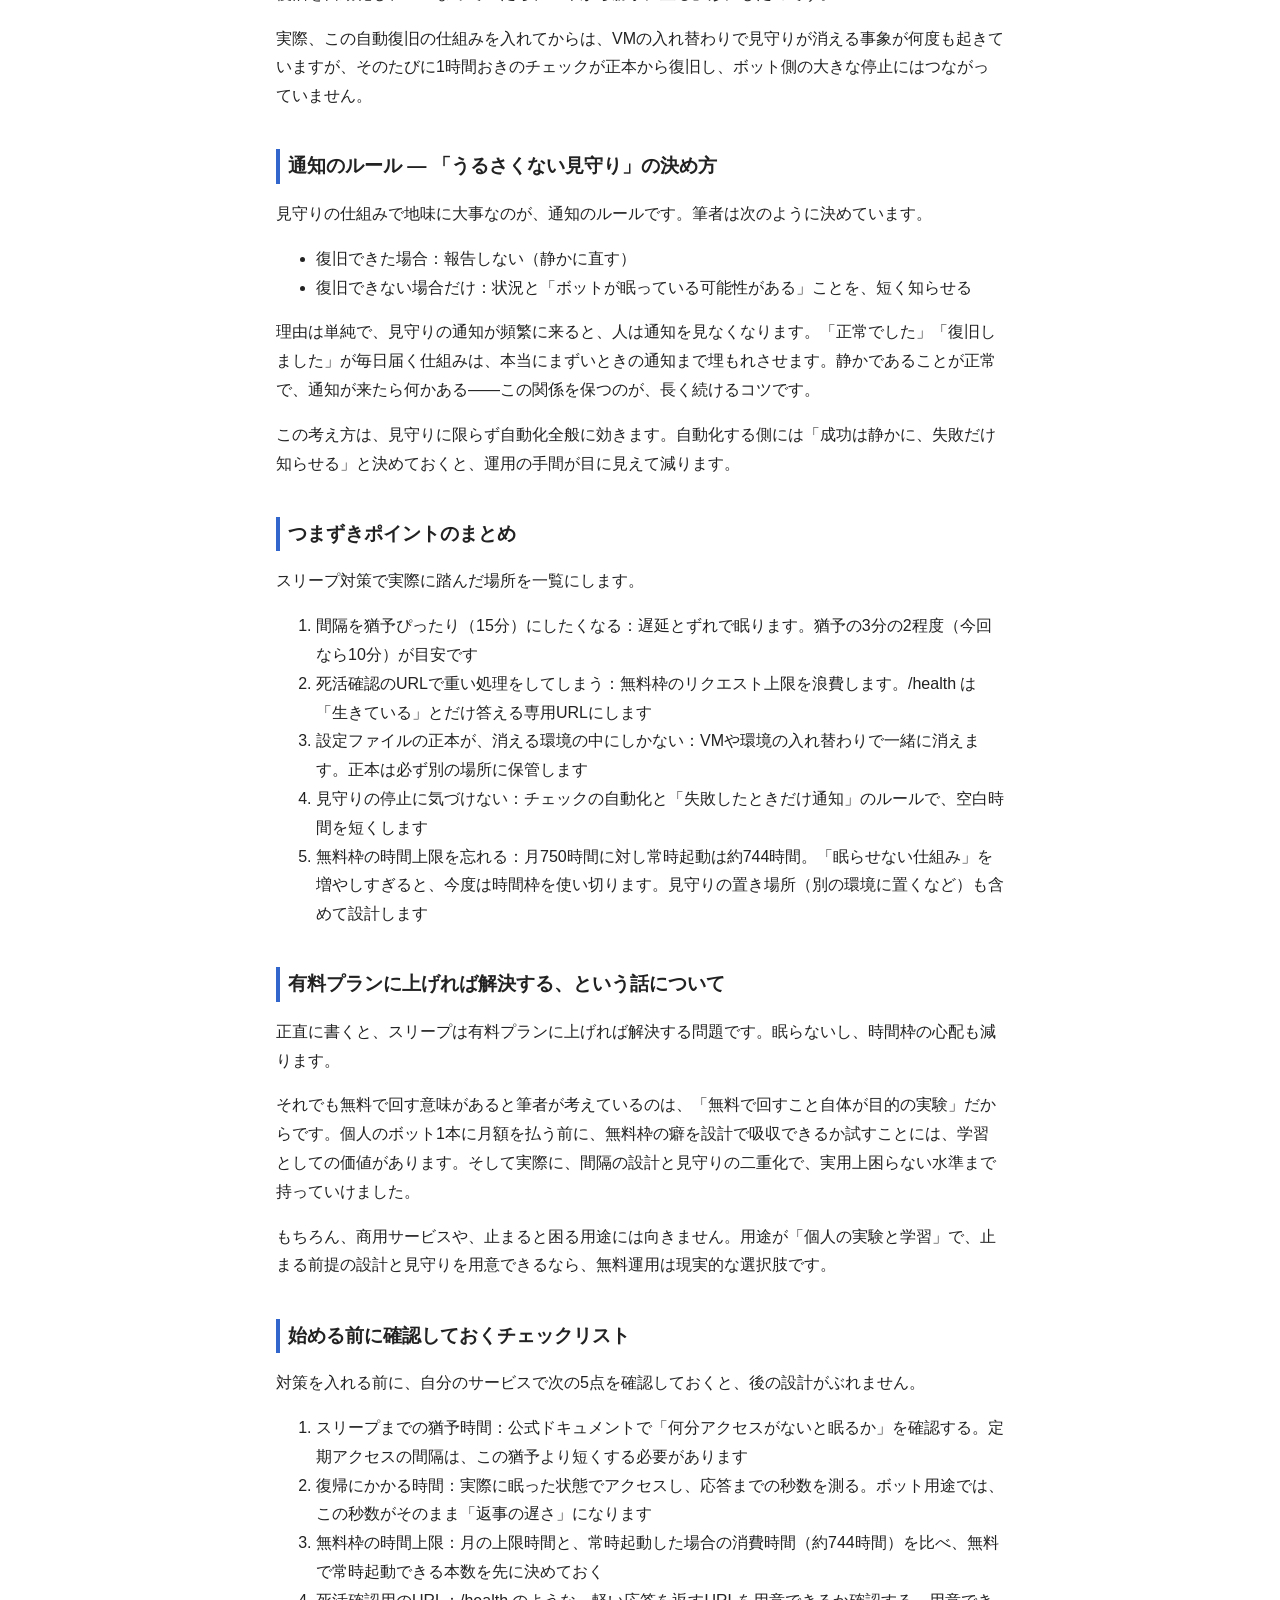
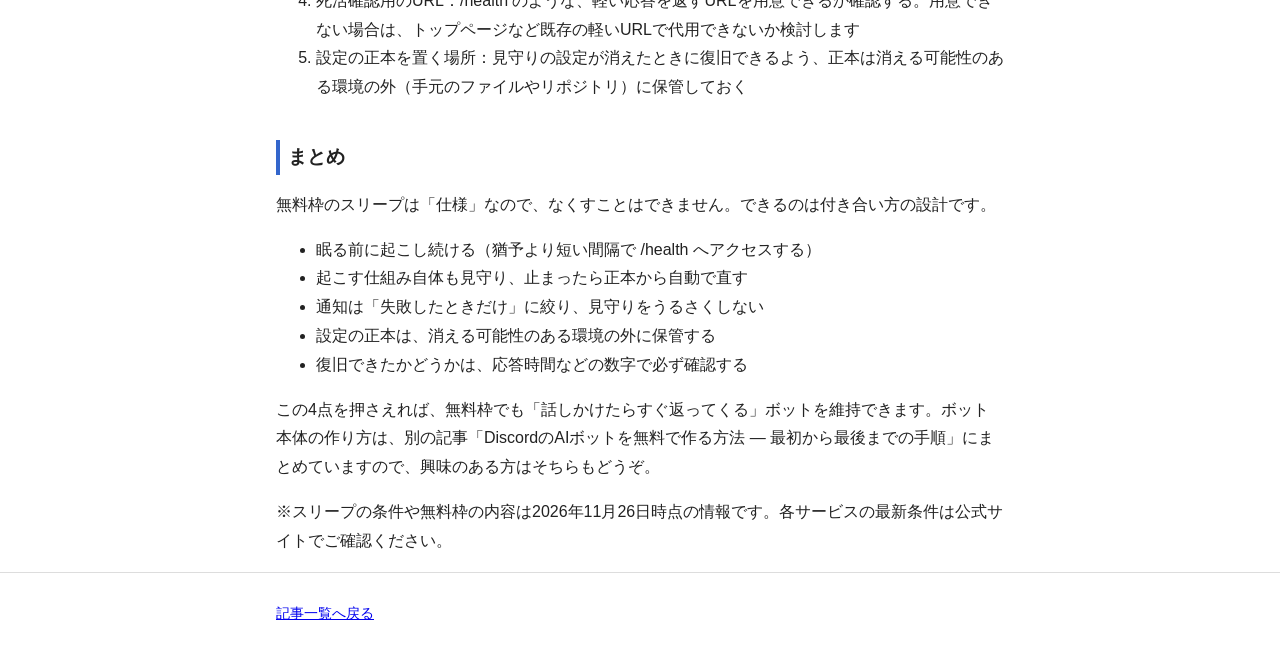
<file: posts/2026-11-26-free-server-sleep.html>
<!DOCTYPE html>
<html lang="ja">
<head>
<meta charset="UTF-8">
<meta name="viewport" content="width=device-width, initial-scale=1.0">
<title>無料サーバーはなぜ眠るのか ― スリープの仕組みと、実際にやっている対策の手順 | しごと効率化ノート</title>
<meta name="description" content="無料枠のサーバーがスリープする仕組みと、ボット運用で実際に行っている対策（定期アクセスと見守りの二重化）の手順をまとめました。">
<link rel="stylesheet" href="../style.css">
</head>
<body>
<header>
  <div class="wrap">
    <p class="site-title"><a href="../index.html">しごと効率化ノート</a></p>
    <nav>
      <a href="../index.html">記事一覧</a>
      <a href="../about.html">運営者情報</a>
      <a href="../privacy.html">プライバシーポリシー・広告について</a>
    </nav>
  </div>
</header>
<main class="wrap">
  <h1>無料サーバーはなぜ眠るのか ― スリープの仕組みと、実際にやっている対策の手順</h1>
  <p>公開日：2026-11-26（情報確認日：2026-11-26）</p>
  <div class="pr-box">この記事には、将来的にアフィリエイト広告（PR）を含む場合があります。現在は広告リンクを設置していません。</div>

  <h2>この記事について</h2>
  <p>この記事は、無料枠のサーバーでDiscordのAIボットを運用している筆者が、「スリープ（勝手に止まってしまう問題）」とどう付き合っているかを、手順レベルでまとめたものです。仕組みの説明だけでなく、実際に用意した見守りの仕組みの中身、途中で起きた事故とその復旧方法まで書きます。</p>
  <p>前提として、筆者のボットはRenderというサービスの無料Webサービス枠で動いています。作り方全体は別の記事「DiscordのAIボットを無料で作る方法」にまとめました。この記事は、その続編として「動かし続ける」部分だけを掘り下げます。</p>
  <p>各サービスの無料枠・条件は2026年11月時点の情報です。変更されることがあるため、始める前に公式サイトで最新条件を確認してください。</p>
  <h2>スリープとは何か ― 実測値で見る</h2>
  <p>多くの無料ホスティングサービスには、「一定時間アクセスがないと、サービスを一時停止する」仕組みがあります。これがスリープです。無料で提供する代わりに、使われていない間の計算資源を節約するための仕様で、バグではありません。</p>
  <p>筆者が使っているRenderの無料枠では、約15分アクセスがないとスリープします。眠った状態のサービスは、次のアクセスが来たときに起き上がりますが、その復帰には時間がかかります。実測値は次のとおりです。</p>
  <ul>
    <li>眠っている状態への初回アクセス：応答まで約32秒</li>
    <li>起きている状態でのアクセス：約0.5秒</li>
  </ul>
  <p>つまり「遅い」のではなく、「眠っているかどうか」で60倍以上の差が出ます。この32秒という数字が、運用上のすべての問題の出発点です。</p>
  <h2>なぜボット運用では致命的なのか</h2>
  <p>Webサイトなら、スリープの影響は「最初の表示が少し遅い」で済みます。数十秒待てばページは開きますし、利用者も「重いサイトだな」程度にしか感じません。</p>
  <p>チャットボットでは事情が違います。話しかけてから30秒以上返事がないボットは、利用者から見ると「壊れている」のと同じです。返事を待つ側は、動いているのか止まっているのかを区別できません。実際、筆者のボットでも、スリープからの復帰中に「反応しない」と見える時間帯がありました。</p>
  <p>もう1つ、無料枠には時間の上限もあります。Renderの無料枠は月750時間です。常時起動すると1か月で約744時間を使うので、計算上、無料で常時起動できるサービスは実質1本だけです。「眠らせたくないから複数立てる」という逃げ道は使えません。1本を、いかに眠らせずに回すかが勝負になります。</p>
  <p>ここまでの前提をまとめると、対策の目標は次の2つです。</p>
  <ol>
    <li>サービスを眠らせない（眠る前に起こし続ける）</li>
    <li>起こし続ける仕組み自体が止まったら、自動で直す</li>
  </ol>
  <h2>対策の全体像 ― 二段構えにする</h2>
  <p>筆者の運用は、次の二段構えです。</p>
  <ul>
    <li>第一段：死活確認用のURL（/health）に、10分おきにアクセスする仕組み。これでサービスは眠りません</li>
    <li>第二段：第一段の仕組みが動いているかを、1時間おきにチェックする仕組み。止まっていたら、正本の設定ファイルから自動で復旧します</li>
  </ul>
  <p>なぜ二段なのか。第一段だけでも大抵は回りますが、実際に運用すると「起こし続ける仕組みそのものが止まる」事故が起きました。仕組みは止まるものだという前提で、その見守りまで用意するのがこの記事の肝です。具体的な事故の内容は、後半で実例として紹介します。</p>
  <p>では、順番に作り方を説明します。</p>
  <h2>手順1：死活確認用のURL（/health）を用意する</h2>
  <p>まず、起こし続けるための「叩き先」を用意します。ボットのプログラムに、死活確認専用のURLを追加します。</p>
  <ol>
    <li>ボットのWebサービスに、/health というパスへのアクセスを受け付ける処理を追加します</li>
    <li>このURLにアクセスが来たら、重い処理は一切せず、「正常である」という応答だけを即座に返します</li>
    <li>デプロイ後、ブラウザやコマンドでそのURLにアクセスし、応答（ステータス200）が返ることを確認します</li>
  </ol>
  <p>ポイントは「軽く・速く」です。死活確認のたびにAIを呼んだりデータベースを触ったりすると、無料枠のリクエスト上限を無駄に消費します。「生きているか」だけに答える専用URLにしておくのが正解です。</p>
  <p>確認のコツとして、眠っている状態と起きている状態の両方で応答時間を測っておくことをおすすめします。筆者の場合は前述のとおり32秒と0.5秒でした。この基準値があると、後から「今は眠っているのか、起きているのか」を数字で判断できます。</p>
  <h2>手順2：10分おきにアクセスする仕組みを作る</h2>
  <p>次に、/health へ定期的にアクセスする仕組みを用意します。筆者は、ボットとは別の常時稼働のLinux環境（VM）に、次の構成で作りました。</p>
  <ul>
    <li>ping.sh：/health のURLへアクセスし、応答コードを記録する小さなスクリプト</li>
    <li>bot-keepalive という名前の systemd サービス：ping.sh を10分おきに繰り返し実行する役割</li>
    <li>ユニットファイル（サービスの定義ファイル）の「正本」：ワークスペース内の決まった場所に保管</li>
  </ul>
  <p>作る手順の流れは次のとおりです。</p>
  <ol>
    <li>ping.sh を書きます。中身は「対象URLへアクセスする」「結果（応答コードと時刻）を記録する」の2つだけです。アクセス先のURLは、自分のサービスの /health のアドレスです</li>
    <li>systemdのユニットファイルを作成し、サービス名 bot-keepalive として登録します。実行間隔は10分に設定します。スリープまでの猶予（約15分）より短く、かつ無駄に頻繁でもない間隔として10分を選びました</li>
    <li>サービスを有効化して開始します（systemctl の enable と start にあたる操作です）</li>
    <li>しばらく置いてから、サービスの状態確認（is-active）と、実行ログ（ジャーナル）を確認します。ping が繰り返し実行され、応答が200で返っていることが記録されていれば成功です</li>
  </ol>
  <p>つまずきやすいのは、間隔の考え方です。「15分で眠るなら14分間隔で十分」と考えがちですが、実行の遅延や多少のずれを考えると、猶予ぴったりは危険です。猶予の3分の2程度を目安にすると安定します。逆に1分おきのような過剰な間隔は、相手サービスの負荷と無料枠の消費を増やすだけで、得られるものはありません。</p>
  <p>もう1つの要点は、ユニットファイルの「正本」を、サービスが動く場所とは別の場所（筆者の場合はワークスペース内）に必ず保管することです。これが手順3の復旧で効いてきます。</p>
  <h2>手順3：見守り自体を見守る ― 1時間おきのチェックと自動復旧</h2>
  <p>最後に、第二段を用意します。1時間おきに次のチェックを行う仕組みです。</p>
  <ol>
    <li>bot-keepalive サービスが動いているか（is-active）を確認する</li>
    <li>直近のログを見て、最後の ping が応答200を返しているかを確認する</li>
    <li>正常なら、何もしない</li>
    <li>サービスが止まっているだけなら、再起動して、ping が200を返すか確認する</li>
    <li>サービスの定義ファイル（ユニット）自体が消えている場合は、正本を所定の場所（/etc/systemd/system/）にコピーし、設定を読み直して（daemon-reload）、有効化（enable）、開始（start）までを自動で行う</li>
    <li>復旧できたら、報告はしない。復旧できない場合だけ、人のもとへ知らせる</li>
  </ol>
  <p>この「定義ファイル自体が消えている場合」を想定に入れているのが、実体験からの学びです。次章で、その事故を紹介します。</p>
  <h2>手順4：復旧がうまくいったかを、数字で確認する</h2>
  <p>自動復旧が走ったあとは、「直ったつもり」で終わらせないことが大事です。筆者のチェックでは、次の順番で確認します。</p>
  <ol>
    <li>サービスの状態確認（is-active）で、bot-keepalive が動いている（active）ことを見る</li>
    <li>実行ログ（ジャーナル）で、復旧後に実行された ping の応答が200であることを見る</li>
    <li>念のため、ボットの /health へ手元からアクセスし、応答時間を測る。0.5秒前後で返ってくれば起きています。30秒以上かかるようなら、まだ眠っているか、復旧の途中です</li>
    <li>最後に、Discordで実際にボットへメンションして、数秒〜十数秒で返事が来ることを確認する</li>
  </ol>
  <p>ここまでやって初めて「復旧した」と言えます。見守りの仕組みは無人で動くものだからこそ、確認の手順まで決めておくと、「直したはずなのに直っていなかった」という事故を防げます。</p>
  <p>なお、復旧の記録は残しておくのがおすすめです。いつ・何が止まって・どう直したかを残しておくと、同じ事故が繰り返し起きていること（筆者の場合はVMの入れ替わりが原因でした）に気づけます。原因のパターンが見えれば、チェック間隔の見直しなど、次の改善につながります。</p>
  <h2>実際に起きた事故 ― 見守りが、静かに消えていた</h2>
  <p>二段構えにしたきっかけは、実際に起きた事故です。経緯をそのまま書きます。</p>
  <p>ある日、ボットの応答が遅くなっていることに気づきました。眠っている状態へのアクセスと同じ、30秒超の遅さです。おかしいと思って確認すると、第一段の見守り（bot-keepalive）が止まっていました。それも、サービスが停止したというより、サービスの定義ファイル自体が存在しない状態でした。</p>
  <p>原因は、見守りを動かしていたVM（仮想マシン）が入れ替わっていたことです。環境が新しいものに置き換わると、/etc/systemd/system の中に置いたユニットファイルは引き継がれません。見守りは「壊れた」のではなく、「最初から無かった」状態に戻っていたのです。</p>
  <p>ここで効いたのが、正本の保管でした。ワークスペースにユニットファイルの正本を置いてあったため、正本をコピーして登録し直すだけで復旧できました。もし正本が消えた環境の中にしか無かったら、復旧には作り直しが必要だったはずです。</p>
  <p>そしてもう1つ分かったのは、「事故に気づくまでの時間」が一番の損失だということです。見守りが止まってから次のチェックまでの間隔が長いほど、ボットが眠っている時間も長くなります。この事故のときは、気づくまでに最大で1時間近い空白があり得る状態でした。だからこそ、チェックと復旧を自動化し、「止まっていたら、正本から勝手に直る」形にしたのです。</p>
  <p>実際、この自動復旧の仕組みを入れてからは、VMの入れ替わりで見守りが消える事象が何度も起きていますが、そのたびに1時間おきのチェックが正本から復旧し、ボット側の大きな停止にはつながっていません。</p>
  <h2>通知のルール ― 「うるさくない見守り」の決め方</h2>
  <p>見守りの仕組みで地味に大事なのが、通知のルールです。筆者は次のように決めています。</p>
  <ul>
    <li>復旧できた場合：報告しない（静かに直す）</li>
    <li>復旧できない場合だけ：状況と「ボットが眠っている可能性がある」ことを、短く知らせる</li>
  </ul>
  <p>理由は単純で、見守りの通知が頻繁に来ると、人は通知を見なくなります。「正常でした」「復旧しました」が毎日届く仕組みは、本当にまずいときの通知まで埋もれさせます。静かであることが正常で、通知が来たら何かある――この関係を保つのが、長く続けるコツです。</p>
  <p>この考え方は、見守りに限らず自動化全般に効きます。自動化する側には「成功は静かに、失敗だけ知らせる」と決めておくと、運用の手間が目に見えて減ります。</p>
  <h2>つまずきポイントのまとめ</h2>
  <p>スリープ対策で実際に踏んだ場所を一覧にします。</p>
  <ol>
    <li>間隔を猶予ぴったり（15分）にしたくなる：遅延とずれで眠ります。猶予の3分の2程度（今回なら10分）が目安です</li>
    <li>死活確認のURLで重い処理をしてしまう：無料枠のリクエスト上限を浪費します。/health は「生きている」とだけ答える専用URLにします</li>
    <li>設定ファイルの正本が、消える環境の中にしかない：VMや環境の入れ替わりで一緒に消えます。正本は必ず別の場所に保管します</li>
    <li>見守りの停止に気づけない：チェックの自動化と「失敗したときだけ通知」のルールで、空白時間を短くします</li>
    <li>無料枠の時間上限を忘れる：月750時間に対し常時起動は約744時間。「眠らせない仕組み」を増やしすぎると、今度は時間枠を使い切ります。見守りの置き場所（別の環境に置くなど）も含めて設計します</li>
  </ol>
  <h2>有料プランに上げれば解決する、という話について</h2>
  <p>正直に書くと、スリープは有料プランに上げれば解決する問題です。眠らないし、時間枠の心配も減ります。</p>
  <p>それでも無料で回す意味があると筆者が考えているのは、「無料で回すこと自体が目的の実験」だからです。個人のボット1本に月額を払う前に、無料枠の癖を設計で吸収できるか試すことには、学習としての価値があります。そして実際に、間隔の設計と見守りの二重化で、実用上困らない水準まで持っていけました。</p>
  <p>もちろん、商用サービスや、止まると困る用途には向きません。用途が「個人の実験と学習」で、止まる前提の設計と見守りを用意できるなら、無料運用は現実的な選択肢です。</p>
  <h2>始める前に確認しておくチェックリスト</h2>
  <p>対策を入れる前に、自分のサービスで次の5点を確認しておくと、後の設計がぶれません。</p>
  <ol>
    <li>スリープまでの猶予時間：公式ドキュメントで「何分アクセスがないと眠るか」を確認する。定期アクセスの間隔は、この猶予より短くする必要があります</li>
    <li>復帰にかかる時間：実際に眠った状態でアクセスし、応答までの秒数を測る。ボット用途では、この秒数がそのまま「返事の遅さ」になります</li>
    <li>無料枠の時間上限：月の上限時間と、常時起動した場合の消費時間（約744時間）を比べ、無料で常時起動できる本数を先に決めておく</li>
    <li>死活確認用のURL：/health のような、軽い応答を返すURLを用意できるか確認する。用意できない場合は、トップページなど既存の軽いURLで代用できないか検討します</li>
    <li>設定の正本を置く場所：見守りの設定が消えたときに復旧できるよう、正本は消える可能性のある環境の外（手元のファイルやリポジトリ）に保管しておく</li>
  </ol>
  <h2>まとめ</h2>
  <p>無料枠のスリープは「仕様」なので、なくすことはできません。できるのは付き合い方の設計です。</p>
  <ul>
    <li>眠る前に起こし続ける（猶予より短い間隔で /health へアクセスする）</li>
    <li>起こす仕組み自体も見守り、止まったら正本から自動で直す</li>
    <li>通知は「失敗したときだけ」に絞り、見守りをうるさくしない</li>
    <li>設定の正本は、消える可能性のある環境の外に保管する</li>
    <li>復旧できたかどうかは、応答時間などの数字で必ず確認する</li>
  </ul>
  <p>この4点を押さえれば、無料枠でも「話しかけたらすぐ返ってくる」ボットを維持できます。ボット本体の作り方は、別の記事「DiscordのAIボットを無料で作る方法 ― 最初から最後までの手順」にまとめていますので、興味のある方はそちらもどうぞ。</p>
  <p>※スリープの条件や無料枠の内容は2026年11月26日時点の情報です。各サービスの最新条件は公式サイトでご確認ください。</p>
</main>
<footer>
  <div class="wrap">
    <p><a href="../index.html">記事一覧へ戻る</a></p>
  </div>
</footer>
</body>
</html>
</file>
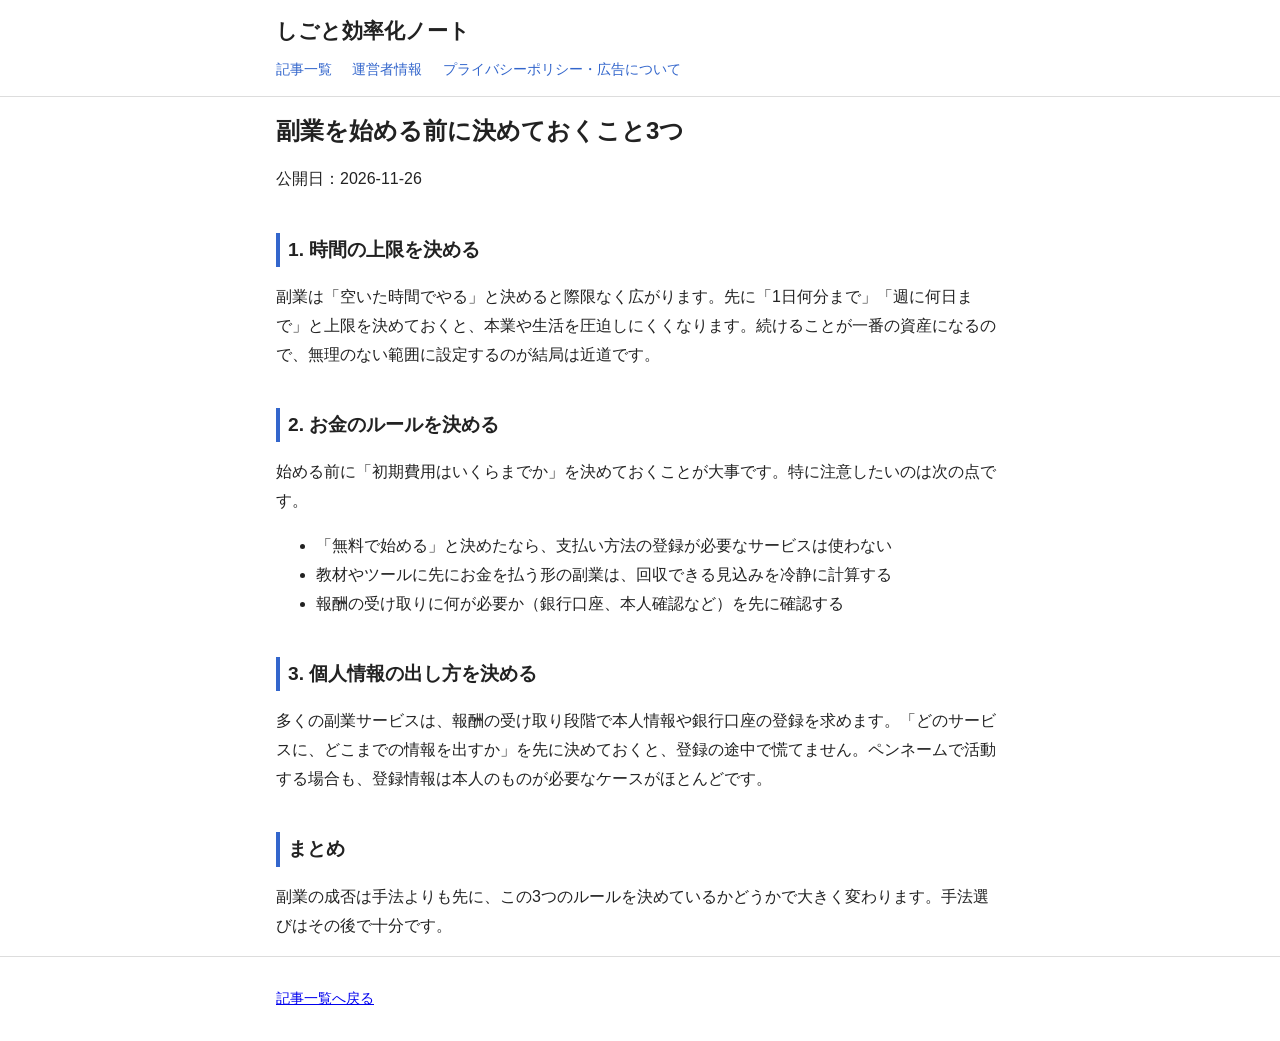
<file: posts/2026-11-26-fukugyo-hajimekata.html>
<!DOCTYPE html>
<html lang="ja">
<head>
<meta charset="UTF-8">
<meta name="viewport" content="width=device-width, initial-scale=1.0">
<title>副業を始める前に決めておくこと3つ | しごと効率化ノート</title>
<meta name="description" content="副業を始める前に、時間・お金・情報の3つの観点で決めておくと後悔しないことをまとめました。">
<link rel="stylesheet" href="../style.css">
</head>
<body>
<header>
  <div class="wrap">
    <p class="site-title"><a href="../index.html">しごと効率化ノート</a></p>
    <nav>
      <a href="../index.html">記事一覧</a>
      <a href="../about.html">運営者情報</a>
      <a href="../privacy.html">プライバシーポリシー・広告について</a>
    </nav>
  </div>
</header>
<main class="wrap">
  <h1>副業を始める前に決めておくこと3つ</h1>
  <p>公開日：2026-11-26</p>

  <h2>1. 時間の上限を決める</h2>
  <p>副業は「空いた時間でやる」と決めると際限なく広がります。先に「1日何分まで」「週に何日まで」と上限を決めておくと、本業や生活を圧迫しにくくなります。続けることが一番の資産になるので、無理のない範囲に設定するのが結局は近道です。</p>

  <h2>2. お金のルールを決める</h2>
  <p>始める前に「初期費用はいくらまでか」を決めておくことが大事です。特に注意したいのは次の点です。</p>
  <ul>
    <li>「無料で始める」と決めたなら、支払い方法の登録が必要なサービスは使わない</li>
    <li>教材やツールに先にお金を払う形の副業は、回収できる見込みを冷静に計算する</li>
    <li>報酬の受け取りに何が必要か（銀行口座、本人確認など）を先に確認する</li>
  </ul>

  <h2>3. 個人情報の出し方を決める</h2>
  <p>多くの副業サービスは、報酬の受け取り段階で本人情報や銀行口座の登録を求めます。「どのサービスに、どこまでの情報を出すか」を先に決めておくと、登録の途中で慌てません。ペンネームで活動する場合も、登録情報は本人のものが必要なケースがほとんどです。</p>

  <h2>まとめ</h2>
  <p>副業の成否は手法よりも先に、この3つのルールを決めているかどうかで大きく変わります。手法選びはその後で十分です。</p>
</main>
<footer>
  <div class="wrap">
    <p><a href="../index.html">記事一覧へ戻る</a></p>
  </div>
</footer>
</body>
</html>
</file>
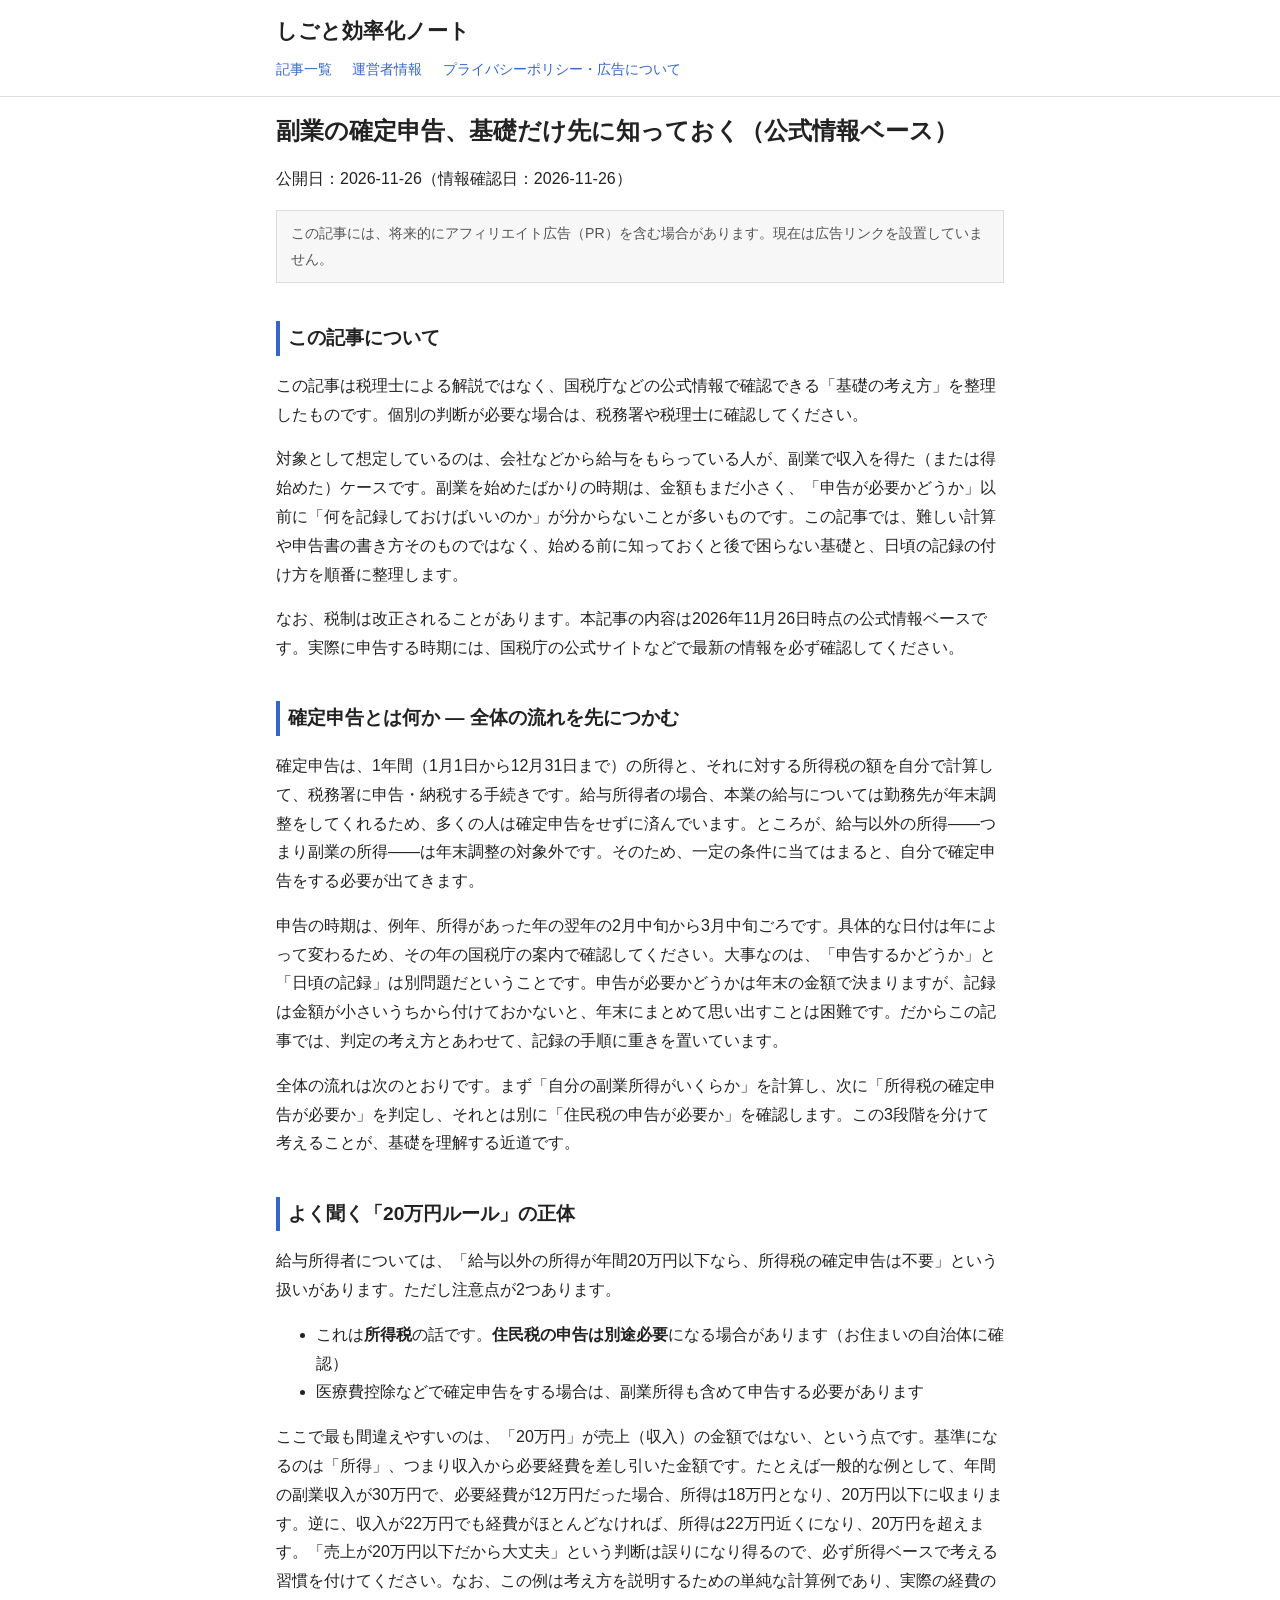
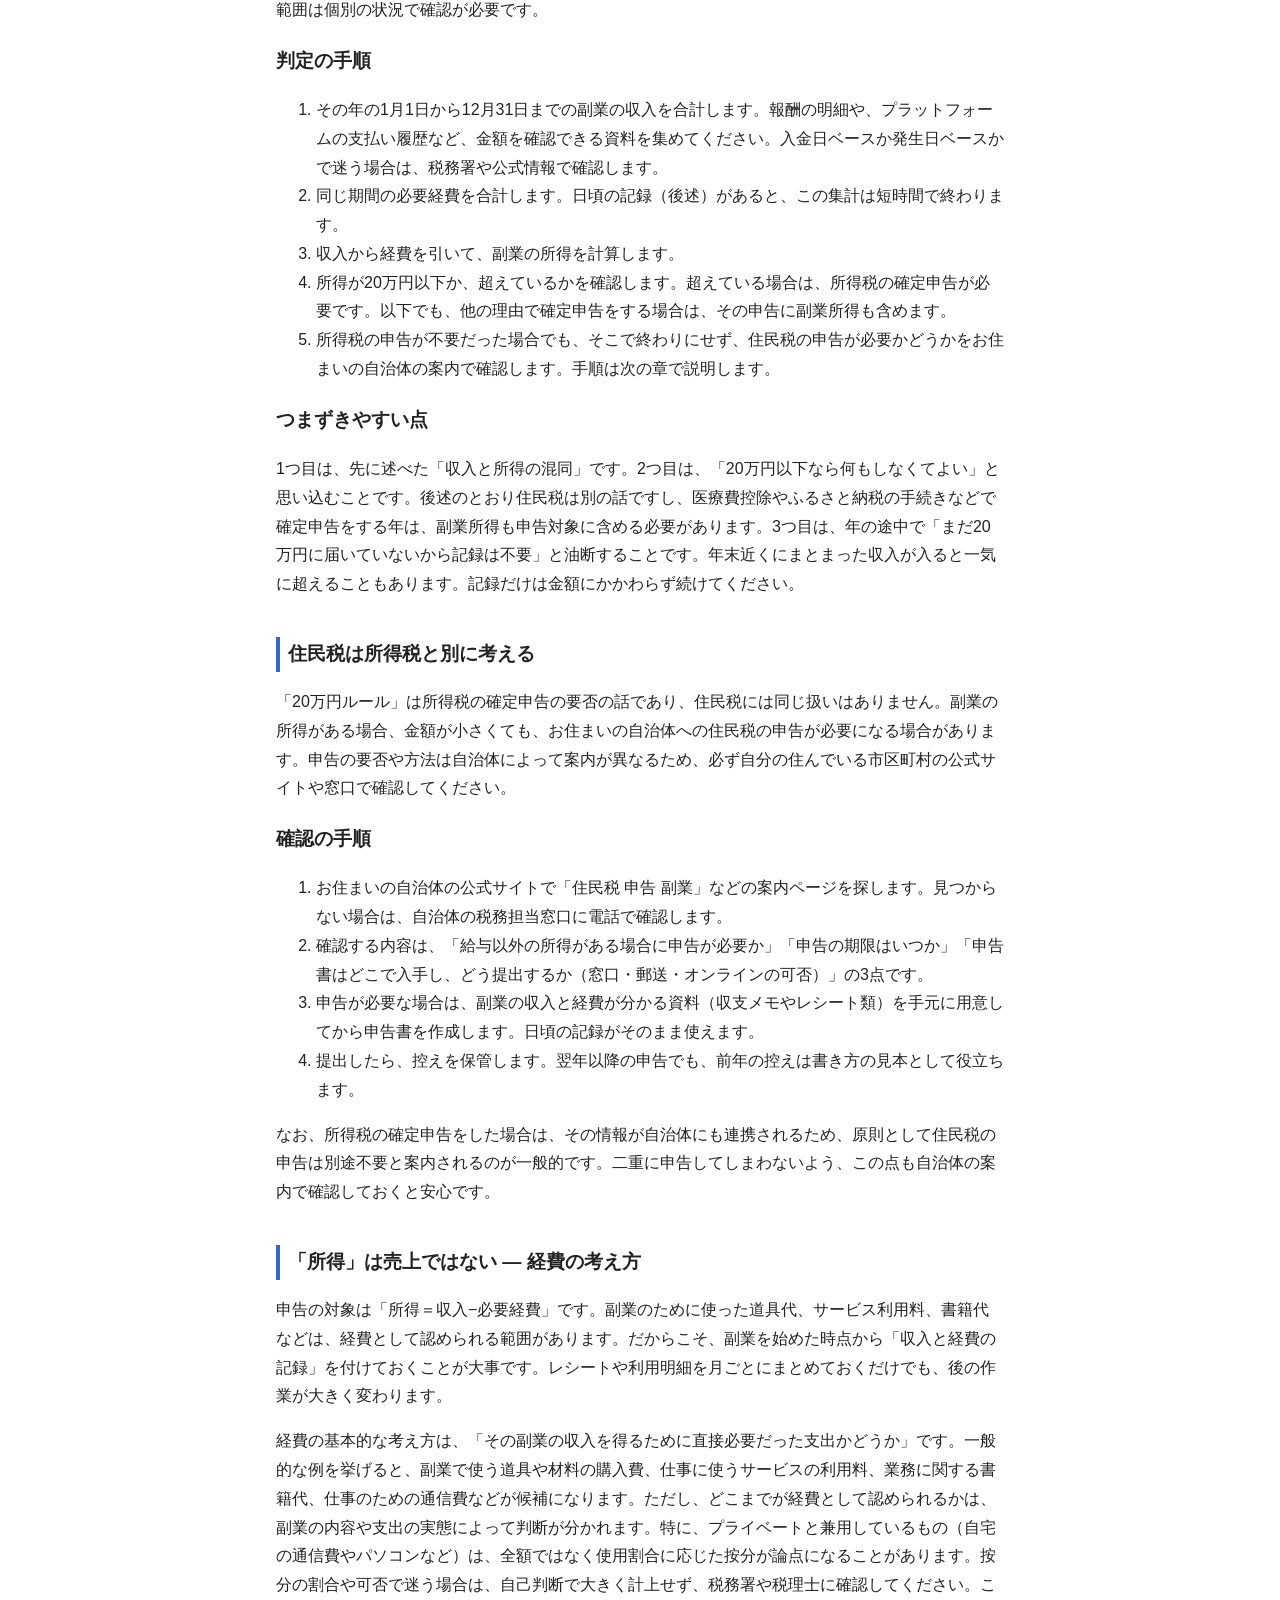
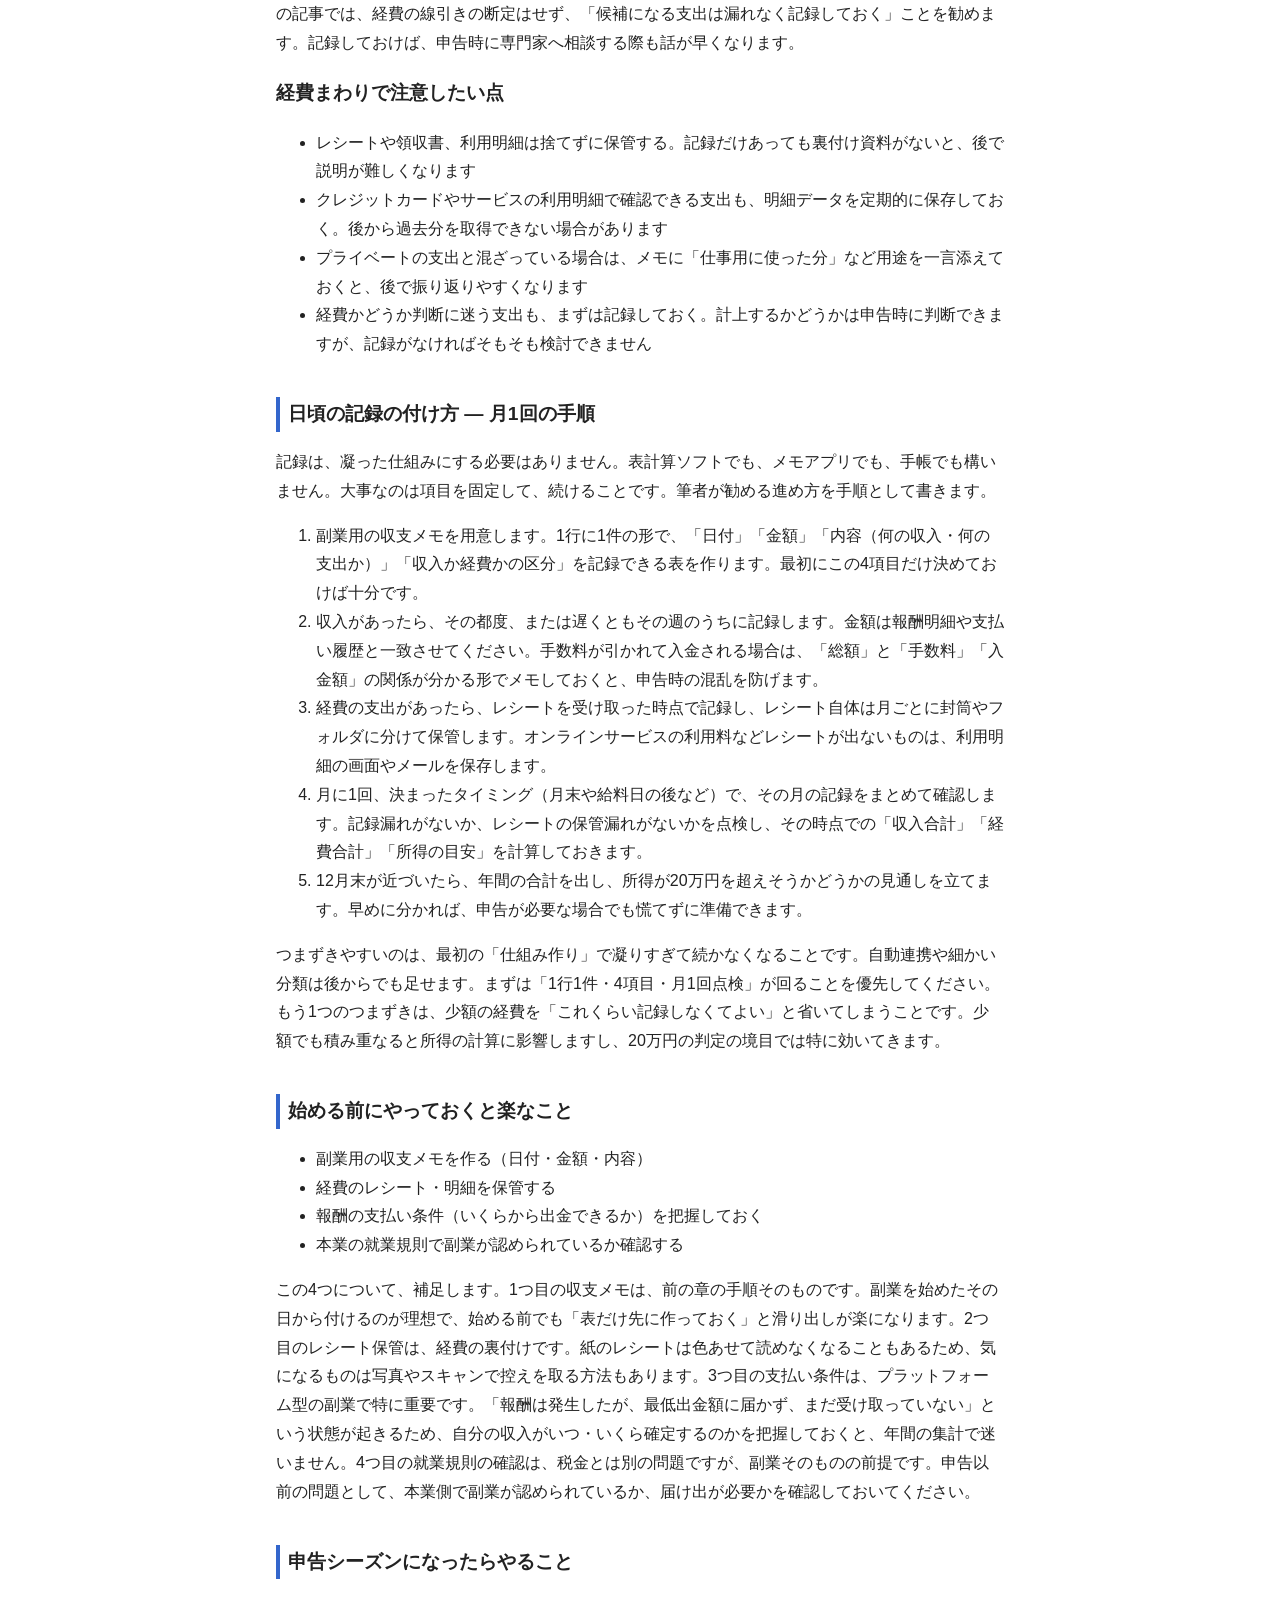
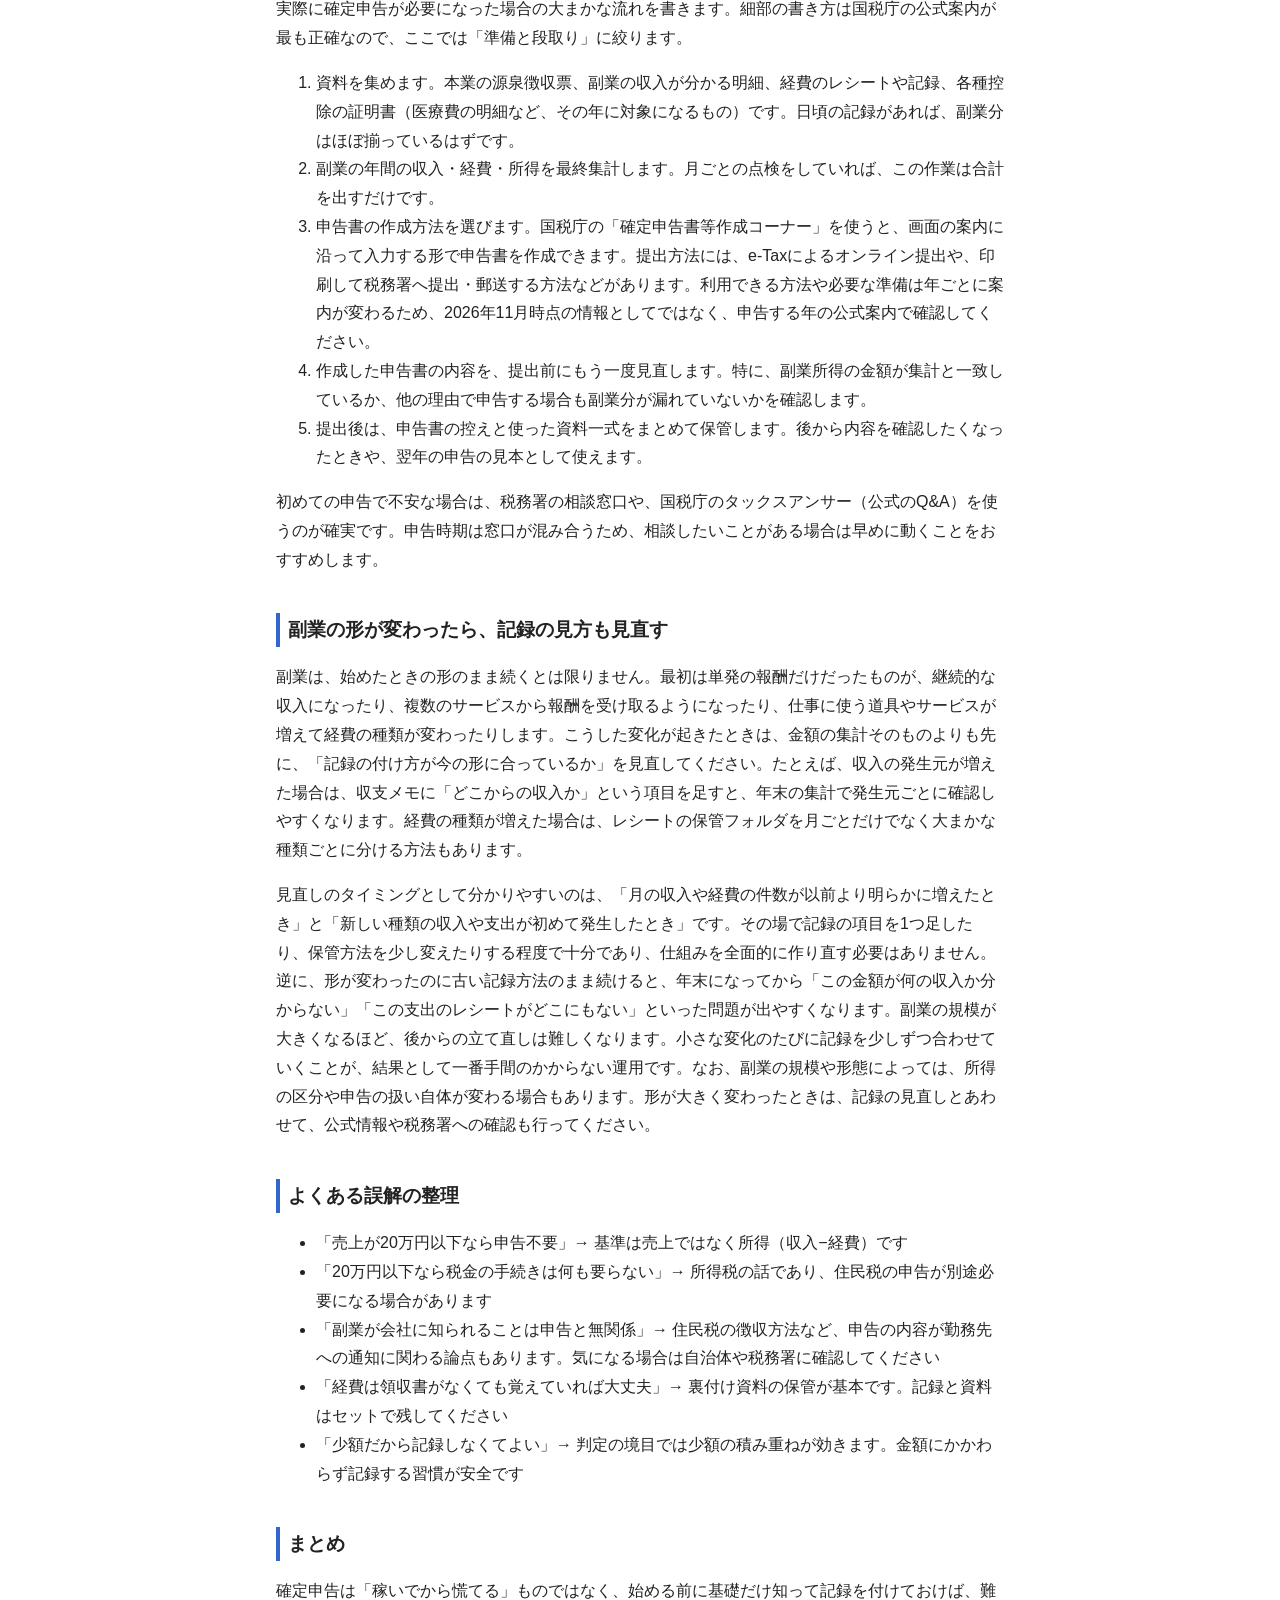
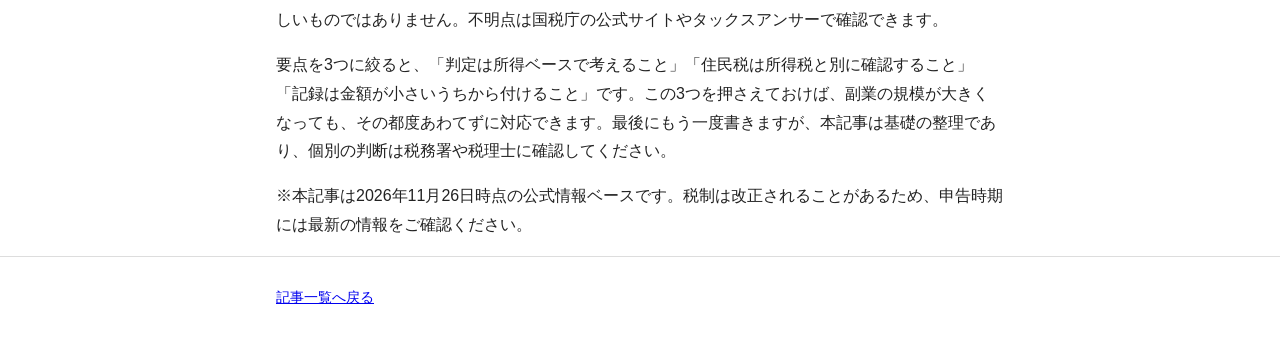
<file: posts/2026-11-26-kakutei-shinkoku.html>
<!DOCTYPE html>
<html lang="ja">
<head>
<meta charset="UTF-8">
<meta name="viewport" content="width=device-width, initial-scale=1.0">
<title>副業の確定申告、基礎だけ先に知っておく（公式情報ベース） | しごと効率化ノート</title>
<meta name="description" content="副業収入が出たときに必要になる確定申告の基礎（20万円ルールの考え方、経費、住民税の注意点）を国税庁等の公式情報ベースで整理しました。">
<link rel="stylesheet" href="../style.css">
</head>
<body>
<header>
  <div class="wrap">
    <p class="site-title"><a href="../index.html">しごと効率化ノート</a></p>
    <nav>
      <a href="../index.html">記事一覧</a>
      <a href="../about.html">運営者情報</a>
      <a href="../privacy.html">プライバシーポリシー・広告について</a>
    </nav>
  </div>
</header>
<main class="wrap">
  <h1>副業の確定申告、基礎だけ先に知っておく（公式情報ベース）</h1>
  <p>公開日：2026-11-26（情報確認日：2026-11-26）</p>
  <div class="pr-box">この記事には、将来的にアフィリエイト広告（PR）を含む場合があります。現在は広告リンクを設置していません。</div>

  <h2>この記事について</h2>
  <p>この記事は税理士による解説ではなく、国税庁などの公式情報で確認できる「基礎の考え方」を整理したものです。個別の判断が必要な場合は、税務署や税理士に確認してください。</p>
  <p>対象として想定しているのは、会社などから給与をもらっている人が、副業で収入を得た（または得始めた）ケースです。副業を始めたばかりの時期は、金額もまだ小さく、「申告が必要かどうか」以前に「何を記録しておけばいいのか」が分からないことが多いものです。この記事では、難しい計算や申告書の書き方そのものではなく、始める前に知っておくと後で困らない基礎と、日頃の記録の付け方を順番に整理します。</p>
  <p>なお、税制は改正されることがあります。本記事の内容は2026年11月26日時点の公式情報ベースです。実際に申告する時期には、国税庁の公式サイトなどで最新の情報を必ず確認してください。</p>

  <h2>確定申告とは何か ― 全体の流れを先につかむ</h2>
  <p>確定申告は、1年間（1月1日から12月31日まで）の所得と、それに対する所得税の額を自分で計算して、税務署に申告・納税する手続きです。給与所得者の場合、本業の給与については勤務先が年末調整をしてくれるため、多くの人は確定申告をせずに済んでいます。ところが、給与以外の所得――つまり副業の所得――は年末調整の対象外です。そのため、一定の条件に当てはまると、自分で確定申告をする必要が出てきます。</p>
  <p>申告の時期は、例年、所得があった年の翌年の2月中旬から3月中旬ごろです。具体的な日付は年によって変わるため、その年の国税庁の案内で確認してください。大事なのは、「申告するかどうか」と「日頃の記録」は別問題だということです。申告が必要かどうかは年末の金額で決まりますが、記録は金額が小さいうちから付けておかないと、年末にまとめて思い出すことは困難です。だからこの記事では、判定の考え方とあわせて、記録の手順に重きを置いています。</p>
  <p>全体の流れは次のとおりです。まず「自分の副業所得がいくらか」を計算し、次に「所得税の確定申告が必要か」を判定し、それとは別に「住民税の申告が必要か」を確認します。この3段階を分けて考えることが、基礎を理解する近道です。</p>

  <h2>よく聞く「20万円ルール」の正体</h2>
  <p>給与所得者については、「給与以外の所得が年間20万円以下なら、所得税の確定申告は不要」という扱いがあります。ただし注意点が2つあります。</p>
  <ul>
    <li>これは<strong>所得税</strong>の話です。<strong>住民税の申告は別途必要</strong>になる場合があります（お住まいの自治体に確認）</li>
    <li>医療費控除などで確定申告をする場合は、副業所得も含めて申告する必要があります</li>
  </ul>
  <p>ここで最も間違えやすいのは、「20万円」が売上（収入）の金額ではない、という点です。基準になるのは「所得」、つまり収入から必要経費を差し引いた金額です。たとえば一般的な例として、年間の副業収入が30万円で、必要経費が12万円だった場合、所得は18万円となり、20万円以下に収まります。逆に、収入が22万円でも経費がほとんどなければ、所得は22万円近くになり、20万円を超えます。「売上が20万円以下だから大丈夫」という判断は誤りになり得るので、必ず所得ベースで考える習慣を付けてください。なお、この例は考え方を説明するための単純な計算例であり、実際の経費の範囲は個別の状況で確認が必要です。</p>
  <h3>判定の手順</h3>
  <ol>
    <li>その年の1月1日から12月31日までの副業の収入を合計します。報酬の明細や、プラットフォームの支払い履歴など、金額を確認できる資料を集めてください。入金日ベースか発生日ベースかで迷う場合は、税務署や公式情報で確認します。</li>
    <li>同じ期間の必要経費を合計します。日頃の記録（後述）があると、この集計は短時間で終わります。</li>
    <li>収入から経費を引いて、副業の所得を計算します。</li>
    <li>所得が20万円以下か、超えているかを確認します。超えている場合は、所得税の確定申告が必要です。以下でも、他の理由で確定申告をする場合は、その申告に副業所得も含めます。</li>
    <li>所得税の申告が不要だった場合でも、そこで終わりにせず、住民税の申告が必要かどうかをお住まいの自治体の案内で確認します。手順は次の章で説明します。</li>
  </ol>
  <h3>つまずきやすい点</h3>
  <p>1つ目は、先に述べた「収入と所得の混同」です。2つ目は、「20万円以下なら何もしなくてよい」と思い込むことです。後述のとおり住民税は別の話ですし、医療費控除やふるさと納税の手続きなどで確定申告をする年は、副業所得も申告対象に含める必要があります。3つ目は、年の途中で「まだ20万円に届いていないから記録は不要」と油断することです。年末近くにまとまった収入が入ると一気に超えることもあります。記録だけは金額にかかわらず続けてください。</p>

  <h2>住民税は所得税と別に考える</h2>
  <p>「20万円ルール」は所得税の確定申告の要否の話であり、住民税には同じ扱いはありません。副業の所得がある場合、金額が小さくても、お住まいの自治体への住民税の申告が必要になる場合があります。申告の要否や方法は自治体によって案内が異なるため、必ず自分の住んでいる市区町村の公式サイトや窓口で確認してください。</p>
  <h3>確認の手順</h3>
  <ol>
    <li>お住まいの自治体の公式サイトで「住民税 申告 副業」などの案内ページを探します。見つからない場合は、自治体の税務担当窓口に電話で確認します。</li>
    <li>確認する内容は、「給与以外の所得がある場合に申告が必要か」「申告の期限はいつか」「申告書はどこで入手し、どう提出するか（窓口・郵送・オンラインの可否）」の3点です。</li>
    <li>申告が必要な場合は、副業の収入と経費が分かる資料（収支メモやレシート類）を手元に用意してから申告書を作成します。日頃の記録がそのまま使えます。</li>
    <li>提出したら、控えを保管します。翌年以降の申告でも、前年の控えは書き方の見本として役立ちます。</li>
  </ol>
  <p>なお、所得税の確定申告をした場合は、その情報が自治体にも連携されるため、原則として住民税の申告は別途不要と案内されるのが一般的です。二重に申告してしまわないよう、この点も自治体の案内で確認しておくと安心です。</p>

  <h2>「所得」は売上ではない ― 経費の考え方</h2>
  <p>申告の対象は「所得＝収入−必要経費」です。副業のために使った道具代、サービス利用料、書籍代などは、経費として認められる範囲があります。だからこそ、副業を始めた時点から「収入と経費の記録」を付けておくことが大事です。レシートや利用明細を月ごとにまとめておくだけでも、後の作業が大きく変わります。</p>
  <p>経費の基本的な考え方は、「その副業の収入を得るために直接必要だった支出かどうか」です。一般的な例を挙げると、副業で使う道具や材料の購入費、仕事に使うサービスの利用料、業務に関する書籍代、仕事のための通信費などが候補になります。ただし、どこまでが経費として認められるかは、副業の内容や支出の実態によって判断が分かれます。特に、プライベートと兼用しているもの（自宅の通信費やパソコンなど）は、全額ではなく使用割合に応じた按分が論点になることがあります。按分の割合や可否で迷う場合は、自己判断で大きく計上せず、税務署や税理士に確認してください。この記事では、経費の線引きの断定はせず、「候補になる支出は漏れなく記録しておく」ことを勧めます。記録しておけば、申告時に専門家へ相談する際も話が早くなります。</p>
  <h3>経費まわりで注意したい点</h3>
  <ul>
    <li>レシートや領収書、利用明細は捨てずに保管する。記録だけあっても裏付け資料がないと、後で説明が難しくなります</li>
    <li>クレジットカードやサービスの利用明細で確認できる支出も、明細データを定期的に保存しておく。後から過去分を取得できない場合があります</li>
    <li>プライベートの支出と混ざっている場合は、メモに「仕事用に使った分」など用途を一言添えておくと、後で振り返りやすくなります</li>
    <li>経費かどうか判断に迷う支出も、まずは記録しておく。計上するかどうかは申告時に判断できますが、記録がなければそもそも検討できません</li>
  </ul>

  <h2>日頃の記録の付け方 ― 月1回の手順</h2>
  <p>記録は、凝った仕組みにする必要はありません。表計算ソフトでも、メモアプリでも、手帳でも構いません。大事なのは項目を固定して、続けることです。筆者が勧める進め方を手順として書きます。</p>
  <ol>
    <li>副業用の収支メモを用意します。1行に1件の形で、「日付」「金額」「内容（何の収入・何の支出か）」「収入か経費かの区分」を記録できる表を作ります。最初にこの4項目だけ決めておけば十分です。</li>
    <li>収入があったら、その都度、または遅くともその週のうちに記録します。金額は報酬明細や支払い履歴と一致させてください。手数料が引かれて入金される場合は、「総額」と「手数料」「入金額」の関係が分かる形でメモしておくと、申告時の混乱を防げます。</li>
    <li>経費の支出があったら、レシートを受け取った時点で記録し、レシート自体は月ごとに封筒やフォルダに分けて保管します。オンラインサービスの利用料などレシートが出ないものは、利用明細の画面やメールを保存します。</li>
    <li>月に1回、決まったタイミング（月末や給料日の後など）で、その月の記録をまとめて確認します。記録漏れがないか、レシートの保管漏れがないかを点検し、その時点での「収入合計」「経費合計」「所得の目安」を計算しておきます。</li>
    <li>12月末が近づいたら、年間の合計を出し、所得が20万円を超えそうかどうかの見通しを立てます。早めに分かれば、申告が必要な場合でも慌てずに準備できます。</li>
  </ol>
  <p>つまずきやすいのは、最初の「仕組み作り」で凝りすぎて続かなくなることです。自動連携や細かい分類は後からでも足せます。まずは「1行1件・4項目・月1回点検」が回ることを優先してください。もう1つのつまずきは、少額の経費を「これくらい記録しなくてよい」と省いてしまうことです。少額でも積み重なると所得の計算に影響しますし、20万円の判定の境目では特に効いてきます。</p>

  <h2>始める前にやっておくと楽なこと</h2>
  <ul>
    <li>副業用の収支メモを作る（日付・金額・内容）</li>
    <li>経費のレシート・明細を保管する</li>
    <li>報酬の支払い条件（いくらから出金できるか）を把握しておく</li>
    <li>本業の就業規則で副業が認められているか確認する</li>
  </ul>
  <p>この4つについて、補足します。1つ目の収支メモは、前の章の手順そのものです。副業を始めたその日から付けるのが理想で、始める前でも「表だけ先に作っておく」と滑り出しが楽になります。2つ目のレシート保管は、経費の裏付けです。紙のレシートは色あせて読めなくなることもあるため、気になるものは写真やスキャンで控えを取る方法もあります。3つ目の支払い条件は、プラットフォーム型の副業で特に重要です。「報酬は発生したが、最低出金額に届かず、まだ受け取っていない」という状態が起きるため、自分の収入がいつ・いくら確定するのかを把握しておくと、年間の集計で迷いません。4つ目の就業規則の確認は、税金とは別の問題ですが、副業そのものの前提です。申告以前の問題として、本業側で副業が認められているか、届け出が必要かを確認しておいてください。</p>

  <h2>申告シーズンになったらやること</h2>
  <p>実際に確定申告が必要になった場合の大まかな流れを書きます。細部の書き方は国税庁の公式案内が最も正確なので、ここでは「準備と段取り」に絞ります。</p>
  <ol>
    <li>資料を集めます。本業の源泉徴収票、副業の収入が分かる明細、経費のレシートや記録、各種控除の証明書（医療費の明細など、その年に対象になるもの）です。日頃の記録があれば、副業分はほぼ揃っているはずです。</li>
    <li>副業の年間の収入・経費・所得を最終集計します。月ごとの点検をしていれば、この作業は合計を出すだけです。</li>
    <li>申告書の作成方法を選びます。国税庁の「確定申告書等作成コーナー」を使うと、画面の案内に沿って入力する形で申告書を作成できます。提出方法には、e-Taxによるオンライン提出や、印刷して税務署へ提出・郵送する方法などがあります。利用できる方法や必要な準備は年ごとに案内が変わるため、2026年11月時点の情報としてではなく、申告する年の公式案内で確認してください。</li>
    <li>作成した申告書の内容を、提出前にもう一度見直します。特に、副業所得の金額が集計と一致しているか、他の理由で申告する場合も副業分が漏れていないかを確認します。</li>
    <li>提出後は、申告書の控えと使った資料一式をまとめて保管します。後から内容を確認したくなったときや、翌年の申告の見本として使えます。</li>
  </ol>
  <p>初めての申告で不安な場合は、税務署の相談窓口や、国税庁のタックスアンサー（公式のQ&amp;A）を使うのが確実です。申告時期は窓口が混み合うため、相談したいことがある場合は早めに動くことをおすすめします。</p>

  <h2>副業の形が変わったら、記録の見方も見直す</h2>
  <p>副業は、始めたときの形のまま続くとは限りません。最初は単発の報酬だけだったものが、継続的な収入になったり、複数のサービスから報酬を受け取るようになったり、仕事に使う道具やサービスが増えて経費の種類が変わったりします。こうした変化が起きたときは、金額の集計そのものよりも先に、「記録の付け方が今の形に合っているか」を見直してください。たとえば、収入の発生元が増えた場合は、収支メモに「どこからの収入か」という項目を足すと、年末の集計で発生元ごとに確認しやすくなります。経費の種類が増えた場合は、レシートの保管フォルダを月ごとだけでなく大まかな種類ごとに分ける方法もあります。</p>
  <p>見直しのタイミングとして分かりやすいのは、「月の収入や経費の件数が以前より明らかに増えたとき」と「新しい種類の収入や支出が初めて発生したとき」です。その場で記録の項目を1つ足したり、保管方法を少し変えたりする程度で十分であり、仕組みを全面的に作り直す必要はありません。逆に、形が変わったのに古い記録方法のまま続けると、年末になってから「この金額が何の収入か分からない」「この支出のレシートがどこにもない」といった問題が出やすくなります。副業の規模が大きくなるほど、後からの立て直しは難しくなります。小さな変化のたびに記録を少しずつ合わせていくことが、結果として一番手間のかからない運用です。なお、副業の規模や形態によっては、所得の区分や申告の扱い自体が変わる場合もあります。形が大きく変わったときは、記録の見直しとあわせて、公式情報や税務署への確認も行ってください。</p>

  <h2>よくある誤解の整理</h2>
  <ul>
    <li>「売上が20万円以下なら申告不要」→ 基準は売上ではなく所得（収入−経費）です</li>
    <li>「20万円以下なら税金の手続きは何も要らない」→ 所得税の話であり、住民税の申告が別途必要になる場合があります</li>
    <li>「副業が会社に知られることは申告と無関係」→ 住民税の徴収方法など、申告の内容が勤務先への通知に関わる論点もあります。気になる場合は自治体や税務署に確認してください</li>
    <li>「経費は領収書がなくても覚えていれば大丈夫」→ 裏付け資料の保管が基本です。記録と資料はセットで残してください</li>
    <li>「少額だから記録しなくてよい」→ 判定の境目では少額の積み重ねが効きます。金額にかかわらず記録する習慣が安全です</li>
  </ul>

  <h2>まとめ</h2>
  <p>確定申告は「稼いでから慌てる」ものではなく、始める前に基礎だけ知って記録を付けておけば、難しいものではありません。不明点は国税庁の公式サイトやタックスアンサーで確認できます。</p>
  <p>要点を3つに絞ると、「判定は所得ベースで考えること」「住民税は所得税と別に確認すること」「記録は金額が小さいうちから付けること」です。この3つを押さえておけば、副業の規模が大きくなっても、その都度あわてずに対応できます。最後にもう一度書きますが、本記事は基礎の整理であり、個別の判断は税務署や税理士に確認してください。</p>
  <p>※本記事は2026年11月26日時点の公式情報ベースです。税制は改正されることがあるため、申告時期には最新の情報をご確認ください。</p>
</main>
<footer>
  <div class="wrap">
    <p><a href="../index.html">記事一覧へ戻る</a></p>
  </div>
</footer>
</body>
</html>
</file>
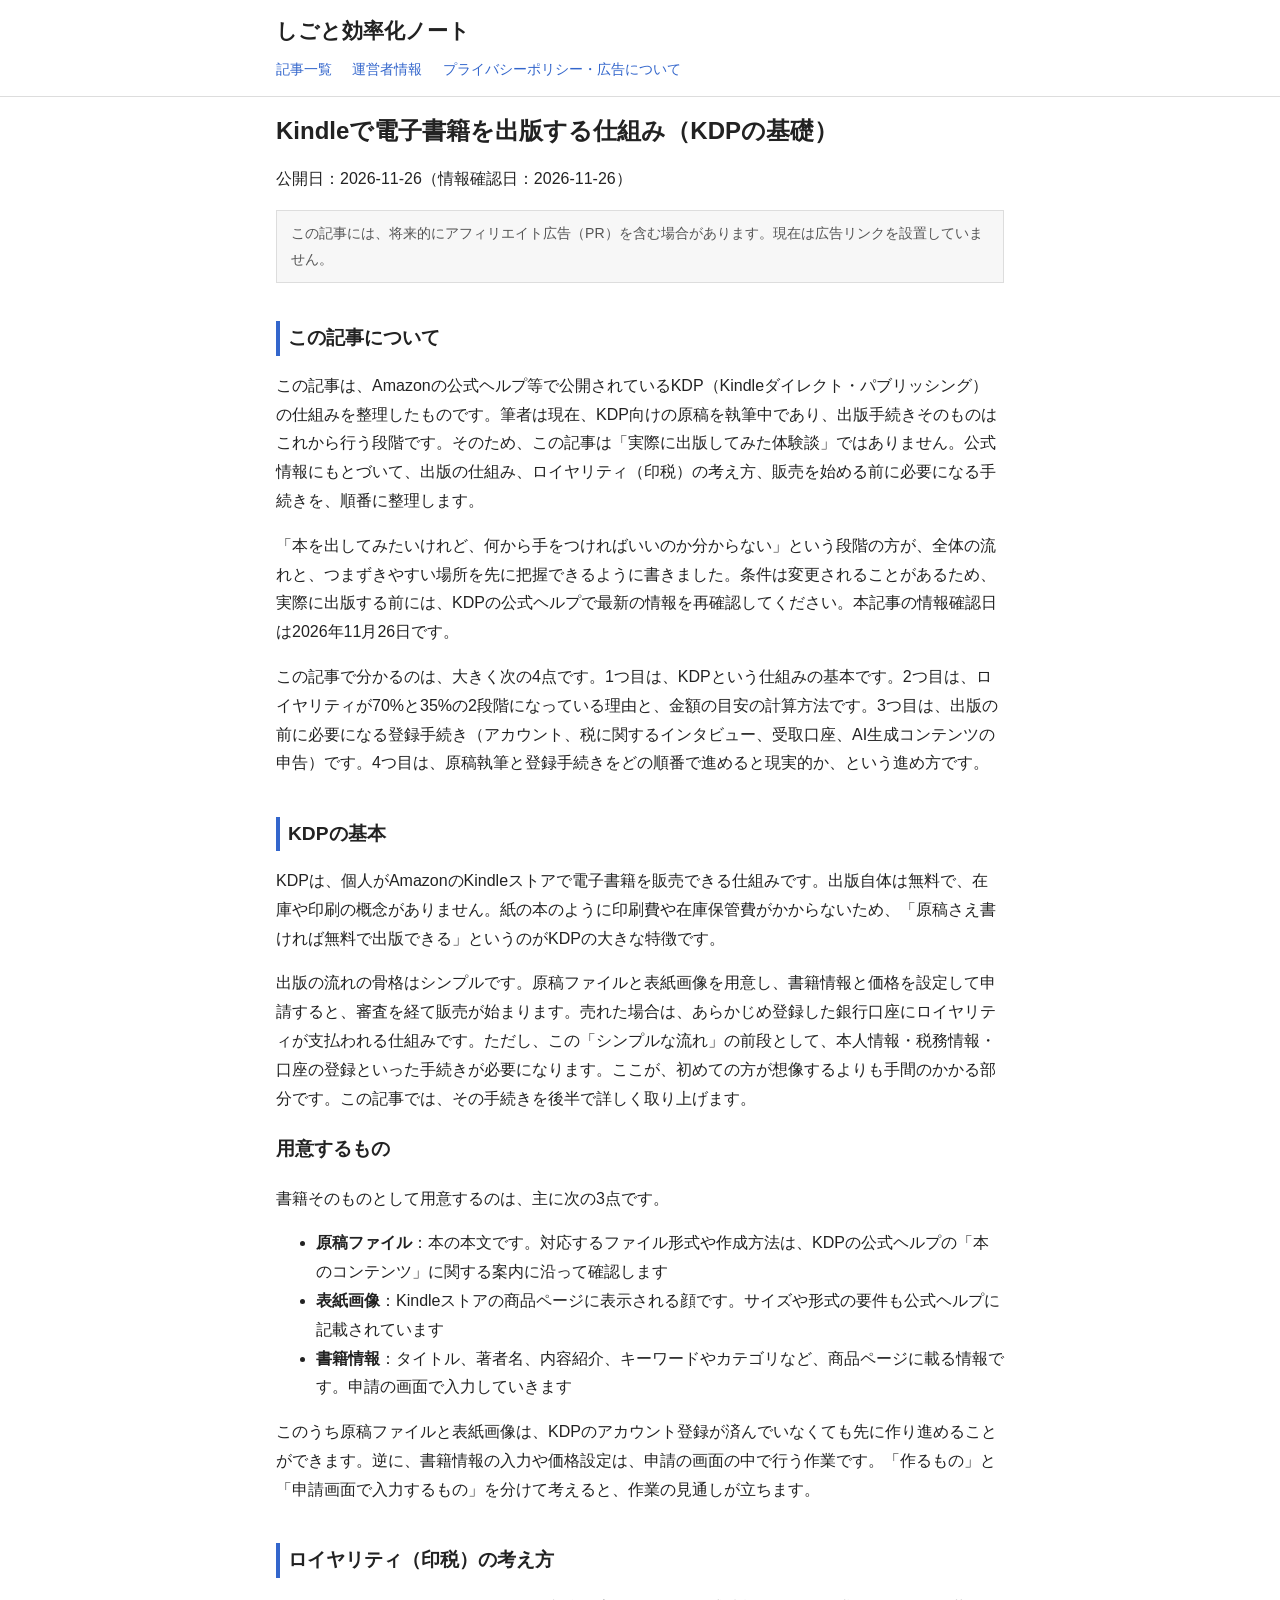
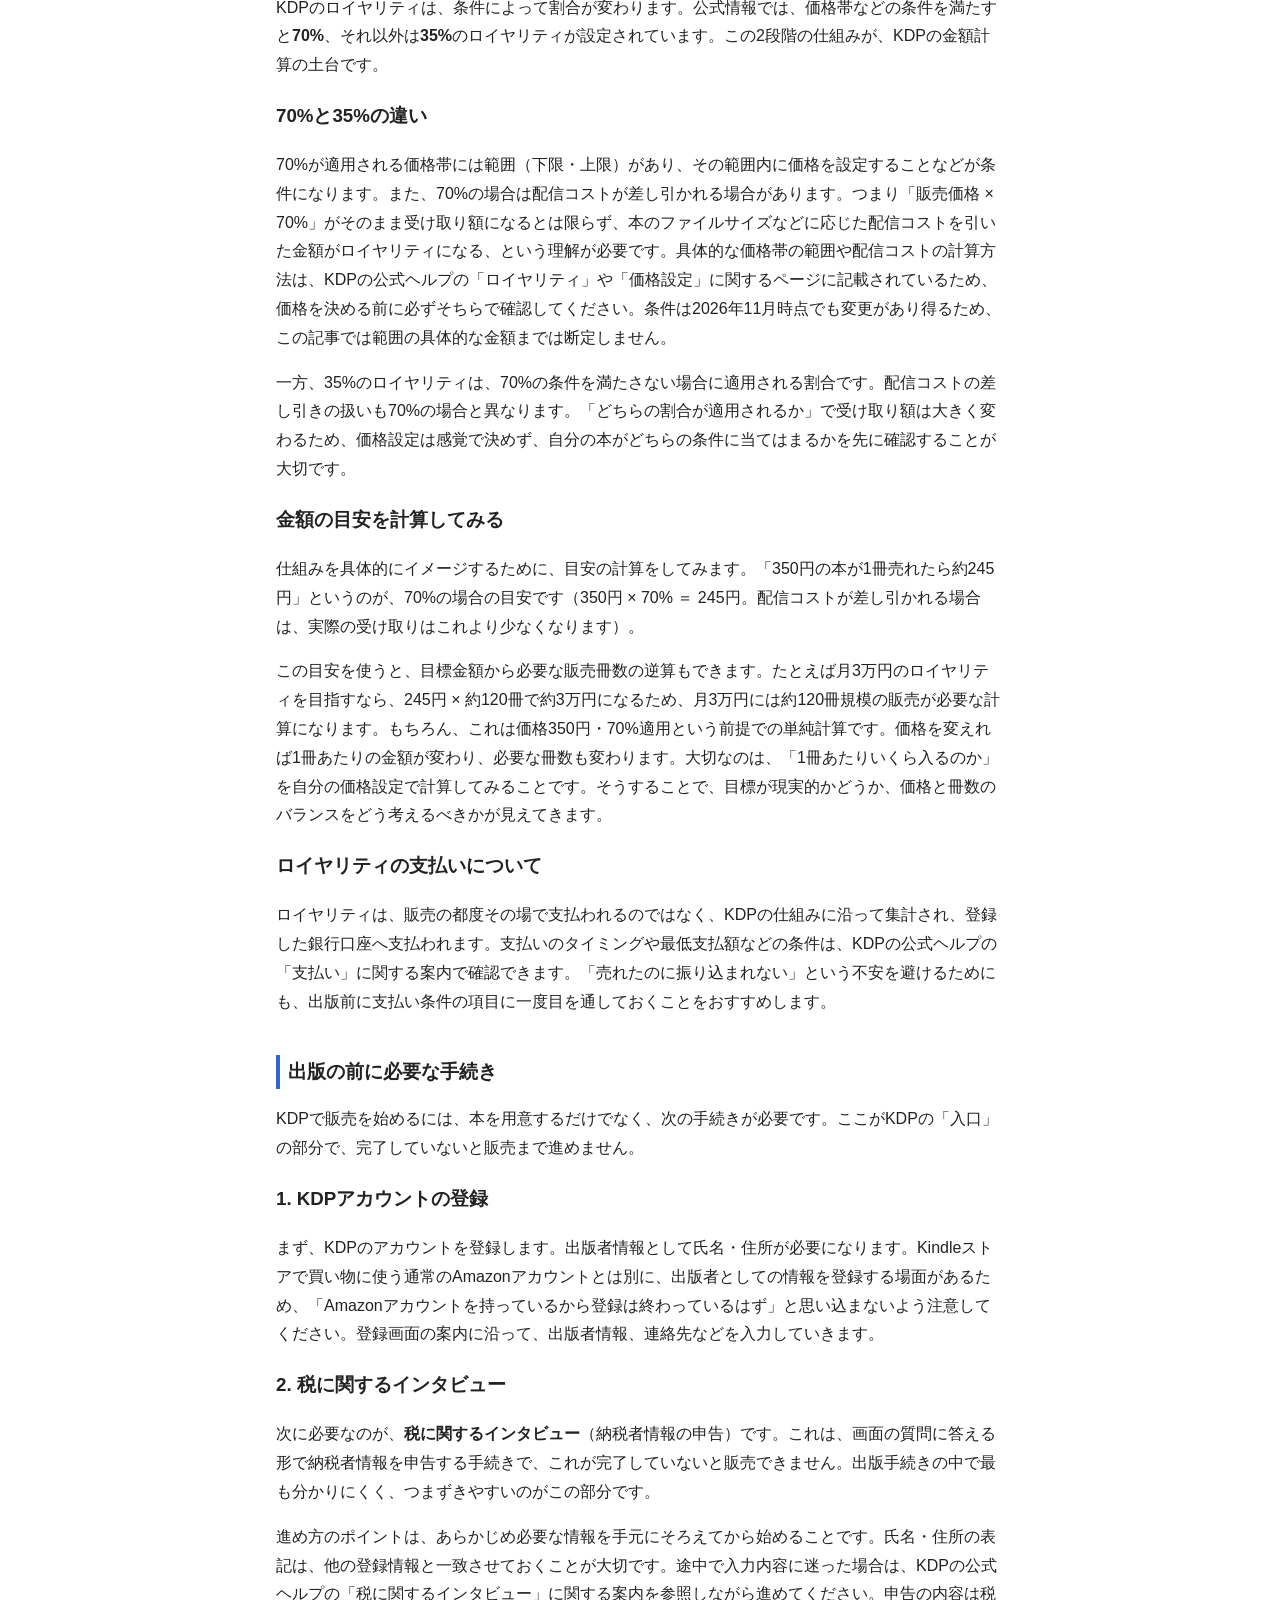
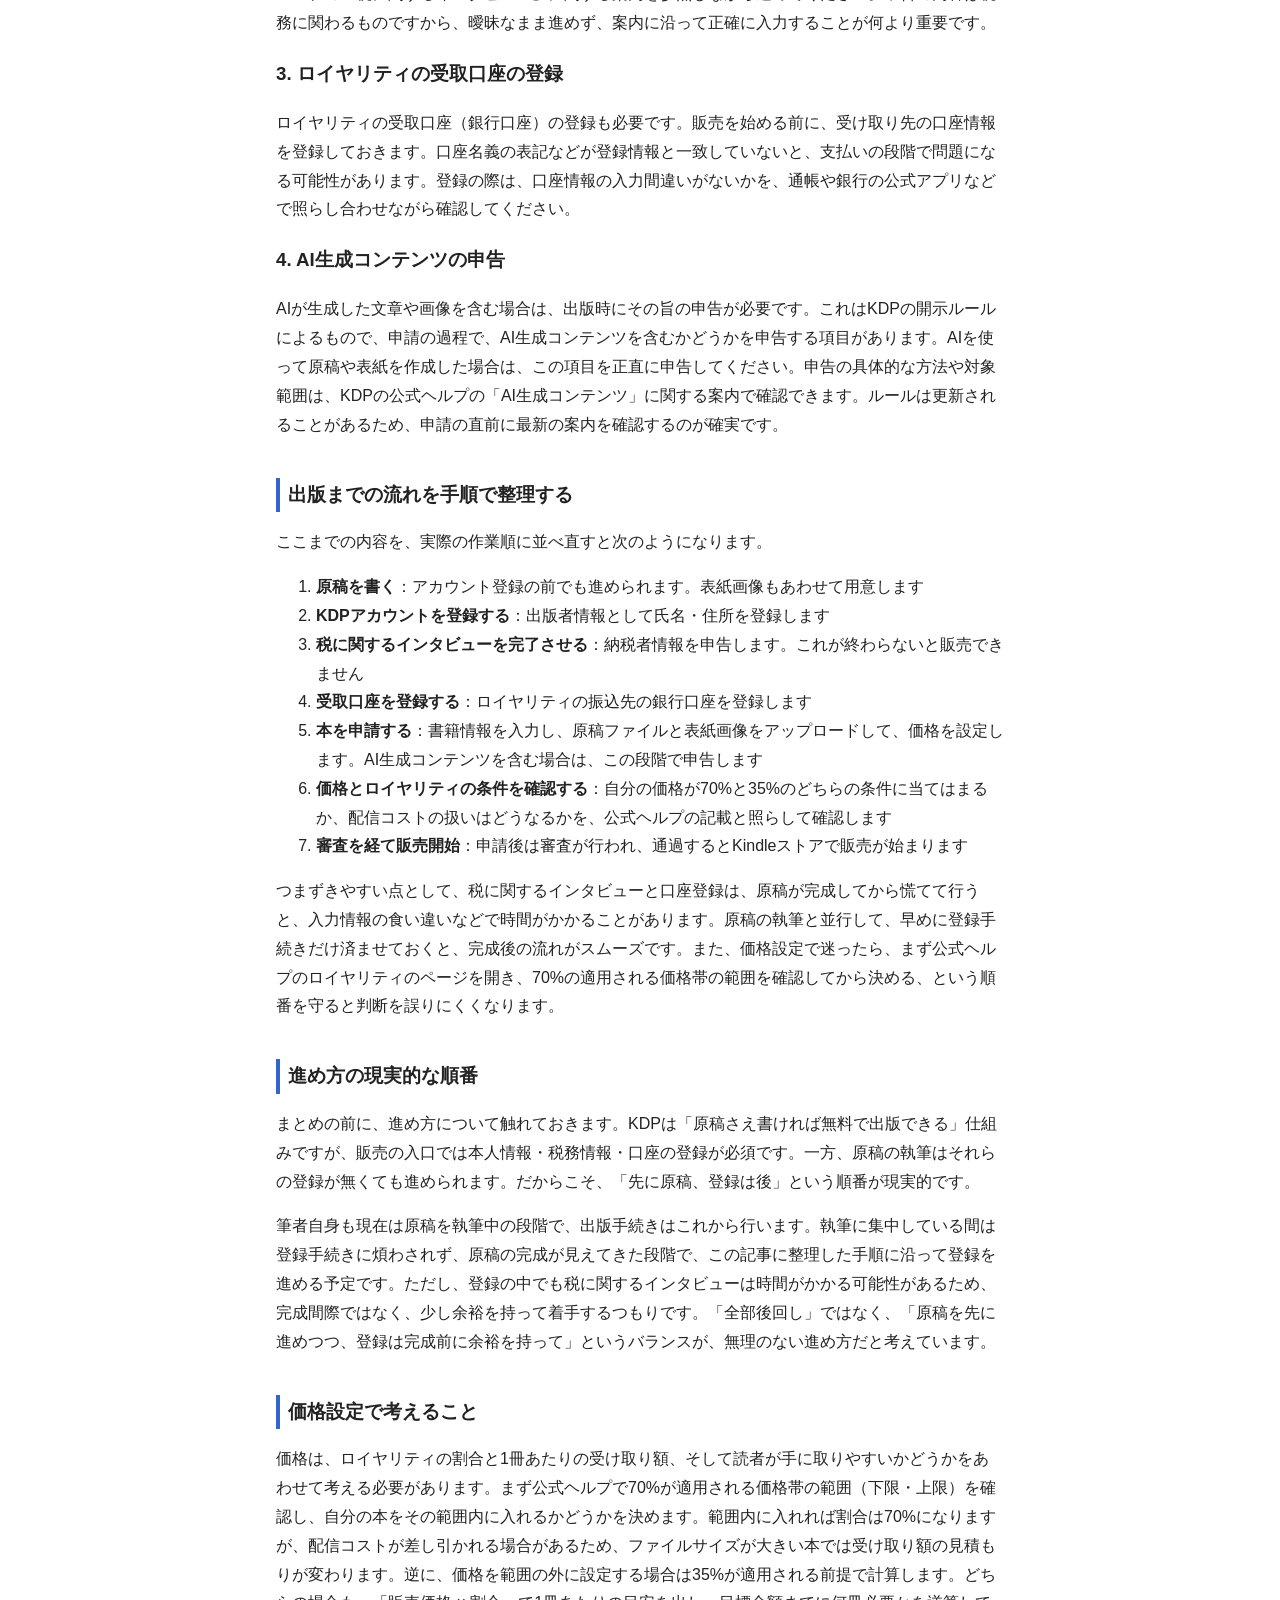
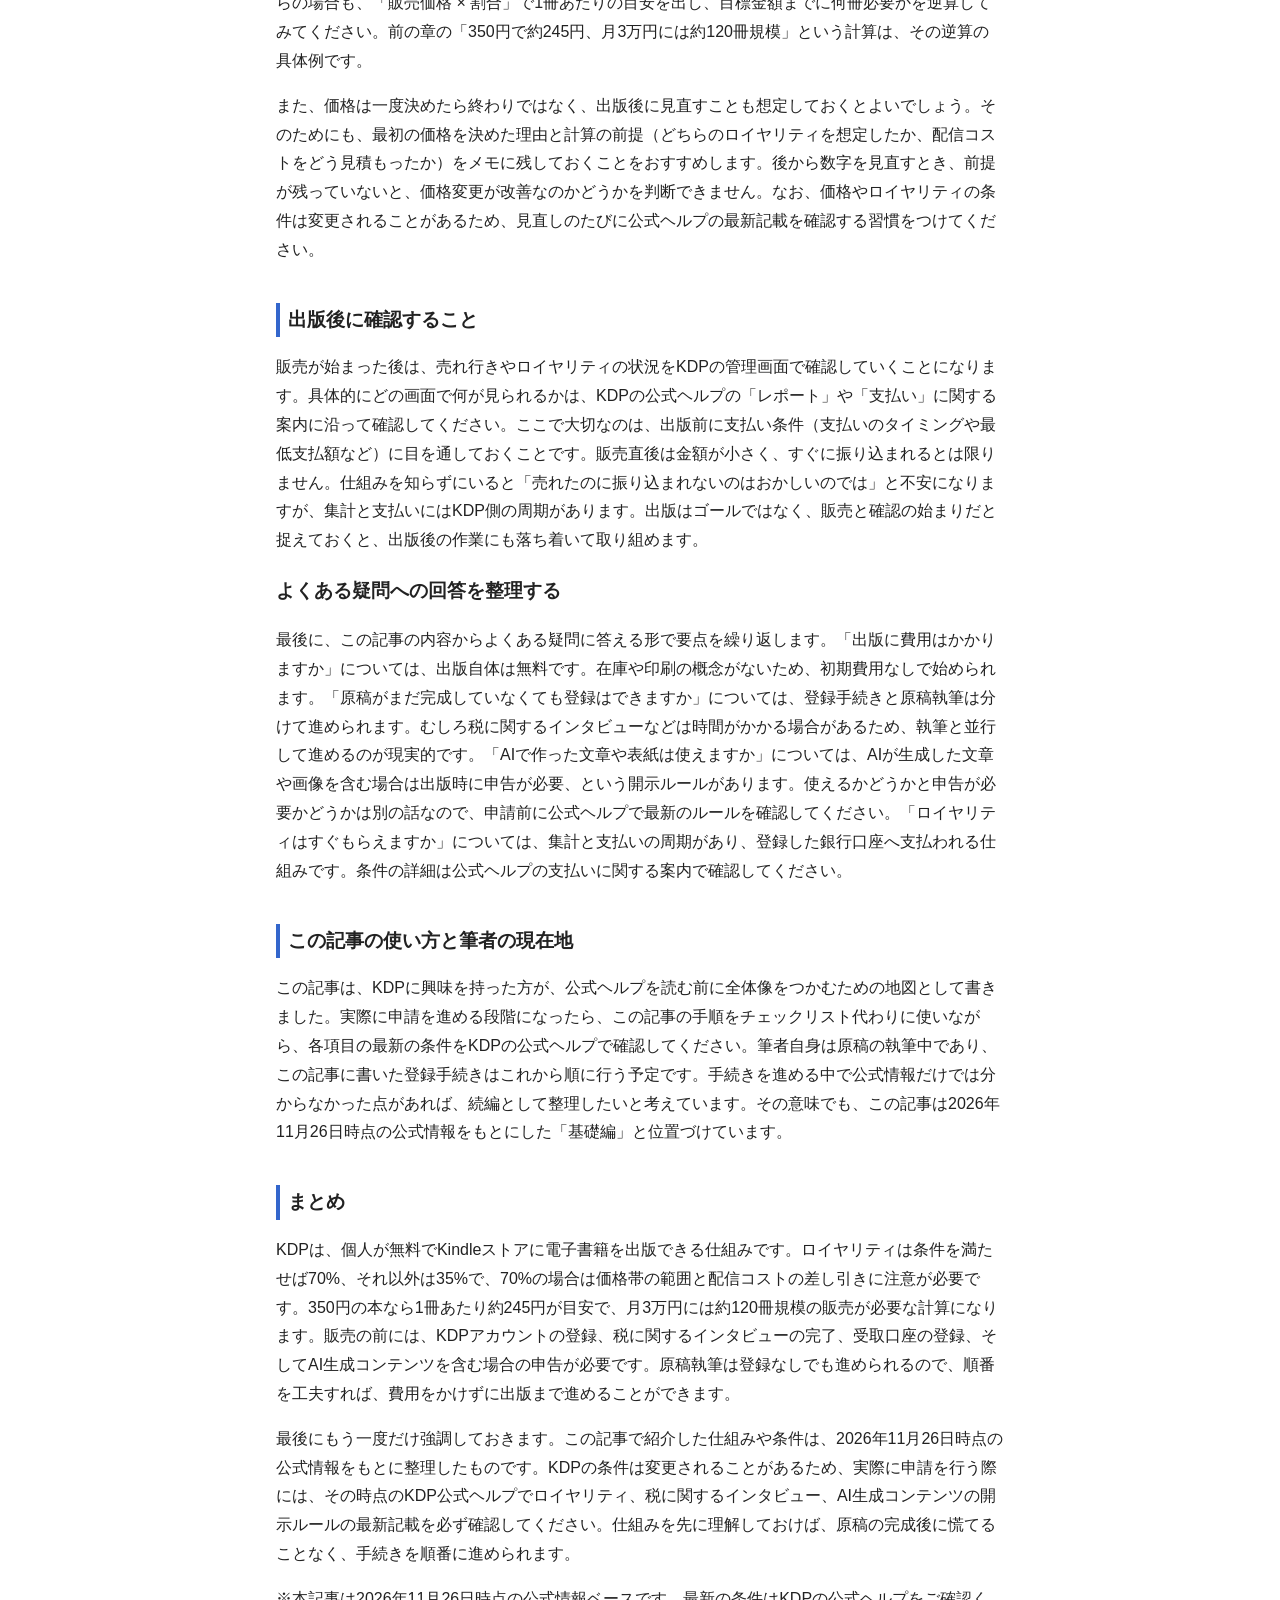
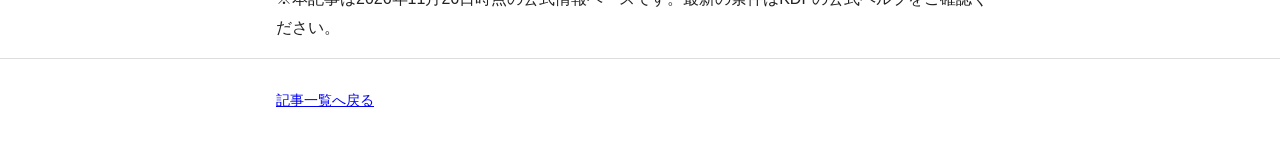
<file: posts/2026-11-26-kindle-kdp.html>
<!DOCTYPE html>
<html lang="ja">
<head>
<meta charset="UTF-8">
<meta name="viewport" content="width=device-width, initial-scale=1.0">
<title>Kindleで電子書籍を出版する仕組み（KDPの基礎） | しごと効率化ノート</title>
<meta name="description" content="AmazonのKindleダイレクト・パブリッシング（KDP）の仕組み、ロイヤリティの考え方、出版に必要な手続きを公式情報ベースで整理しました。">
<link rel="stylesheet" href="../style.css">
</head>
<body>
<header>
  <div class="wrap">
    <p class="site-title"><a href="../index.html">しごと効率化ノート</a></p>
    <nav>
      <a href="../index.html">記事一覧</a>
      <a href="../about.html">運営者情報</a>
      <a href="../privacy.html">プライバシーポリシー・広告について</a>
    </nav>
  </div>
</header>
<main class="wrap">
  <h1>Kindleで電子書籍を出版する仕組み（KDPの基礎）</h1>
  <p>公開日：2026-11-26（情報確認日：2026-11-26）</p>
  <div class="pr-box">この記事には、将来的にアフィリエイト広告（PR）を含む場合があります。現在は広告リンクを設置していません。</div>

  <h2>この記事について</h2>
  <p>この記事は、Amazonの公式ヘルプ等で公開されているKDP（Kindleダイレクト・パブリッシング）の仕組みを整理したものです。筆者は現在、KDP向けの原稿を執筆中であり、出版手続きそのものはこれから行う段階です。そのため、この記事は「実際に出版してみた体験談」ではありません。公式情報にもとづいて、出版の仕組み、ロイヤリティ（印税）の考え方、販売を始める前に必要になる手続きを、順番に整理します。</p>
  <p>「本を出してみたいけれど、何から手をつければいいのか分からない」という段階の方が、全体の流れと、つまずきやすい場所を先に把握できるように書きました。条件は変更されることがあるため、実際に出版する前には、KDPの公式ヘルプで最新の情報を再確認してください。本記事の情報確認日は2026年11月26日です。</p>
  <p>この記事で分かるのは、大きく次の4点です。1つ目は、KDPという仕組みの基本です。2つ目は、ロイヤリティが70%と35%の2段階になっている理由と、金額の目安の計算方法です。3つ目は、出版の前に必要になる登録手続き（アカウント、税に関するインタビュー、受取口座、AI生成コンテンツの申告）です。4つ目は、原稿執筆と登録手続きをどの順番で進めると現実的か、という進め方です。</p>

  <h2>KDPの基本</h2>
  <p>KDPは、個人がAmazonのKindleストアで電子書籍を販売できる仕組みです。出版自体は無料で、在庫や印刷の概念がありません。紙の本のように印刷費や在庫保管費がかからないため、「原稿さえ書ければ無料で出版できる」というのがKDPの大きな特徴です。</p>
  <p>出版の流れの骨格はシンプルです。原稿ファイルと表紙画像を用意し、書籍情報と価格を設定して申請すると、審査を経て販売が始まります。売れた場合は、あらかじめ登録した銀行口座にロイヤリティが支払われる仕組みです。ただし、この「シンプルな流れ」の前段として、本人情報・税務情報・口座の登録といった手続きが必要になります。ここが、初めての方が想像するよりも手間のかかる部分です。この記事では、その手続きを後半で詳しく取り上げます。</p>
  <h3>用意するもの</h3>
  <p>書籍そのものとして用意するのは、主に次の3点です。</p>
  <ul>
    <li><strong>原稿ファイル</strong>：本の本文です。対応するファイル形式や作成方法は、KDPの公式ヘルプの「本のコンテンツ」に関する案内に沿って確認します</li>
    <li><strong>表紙画像</strong>：Kindleストアの商品ページに表示される顔です。サイズや形式の要件も公式ヘルプに記載されています</li>
    <li><strong>書籍情報</strong>：タイトル、著者名、内容紹介、キーワードやカテゴリなど、商品ページに載る情報です。申請の画面で入力していきます</li>
  </ul>
  <p>このうち原稿ファイルと表紙画像は、KDPのアカウント登録が済んでいなくても先に作り進めることができます。逆に、書籍情報の入力や価格設定は、申請の画面の中で行う作業です。「作るもの」と「申請画面で入力するもの」を分けて考えると、作業の見通しが立ちます。</p>

  <h2>ロイヤリティ（印税）の考え方</h2>
  <p>KDPのロイヤリティは、条件によって割合が変わります。公式情報では、価格帯などの条件を満たすと<strong>70%</strong>、それ以外は<strong>35%</strong>のロイヤリティが設定されています。この2段階の仕組みが、KDPの金額計算の土台です。</p>
  <h3>70%と35%の違い</h3>
  <p>70%が適用される価格帯には範囲（下限・上限）があり、その範囲内に価格を設定することなどが条件になります。また、70%の場合は配信コストが差し引かれる場合があります。つまり「販売価格 × 70%」がそのまま受け取り額になるとは限らず、本のファイルサイズなどに応じた配信コストを引いた金額がロイヤリティになる、という理解が必要です。具体的な価格帯の範囲や配信コストの計算方法は、KDPの公式ヘルプの「ロイヤリティ」や「価格設定」に関するページに記載されているため、価格を決める前に必ずそちらで確認してください。条件は2026年11月時点でも変更があり得るため、この記事では範囲の具体的な金額までは断定しません。</p>
  <p>一方、35%のロイヤリティは、70%の条件を満たさない場合に適用される割合です。配信コストの差し引きの扱いも70%の場合と異なります。「どちらの割合が適用されるか」で受け取り額は大きく変わるため、価格設定は感覚で決めず、自分の本がどちらの条件に当てはまるかを先に確認することが大切です。</p>
  <h3>金額の目安を計算してみる</h3>
  <p>仕組みを具体的にイメージするために、目安の計算をしてみます。「350円の本が1冊売れたら約245円」というのが、70%の場合の目安です（350円 × 70% ＝ 245円。配信コストが差し引かれる場合は、実際の受け取りはこれより少なくなります）。</p>
  <p>この目安を使うと、目標金額から必要な販売冊数の逆算もできます。たとえば月3万円のロイヤリティを目指すなら、245円 × 約120冊で約3万円になるため、月3万円には約120冊規模の販売が必要な計算になります。もちろん、これは価格350円・70%適用という前提での単純計算です。価格を変えれば1冊あたりの金額が変わり、必要な冊数も変わります。大切なのは、「1冊あたりいくら入るのか」を自分の価格設定で計算してみることです。そうすることで、目標が現実的かどうか、価格と冊数のバランスをどう考えるべきかが見えてきます。</p>
  <h3>ロイヤリティの支払いについて</h3>
  <p>ロイヤリティは、販売の都度その場で支払われるのではなく、KDPの仕組みに沿って集計され、登録した銀行口座へ支払われます。支払いのタイミングや最低支払額などの条件は、KDPの公式ヘルプの「支払い」に関する案内で確認できます。「売れたのに振り込まれない」という不安を避けるためにも、出版前に支払い条件の項目に一度目を通しておくことをおすすめします。</p>

  <h2>出版の前に必要な手続き</h2>
  <p>KDPで販売を始めるには、本を用意するだけでなく、次の手続きが必要です。ここがKDPの「入口」の部分で、完了していないと販売まで進めません。</p>
  <h3>1. KDPアカウントの登録</h3>
  <p>まず、KDPのアカウントを登録します。出版者情報として氏名・住所が必要になります。Kindleストアで買い物に使う通常のAmazonアカウントとは別に、出版者としての情報を登録する場面があるため、「Amazonアカウントを持っているから登録は終わっているはず」と思い込まないよう注意してください。登録画面の案内に沿って、出版者情報、連絡先などを入力していきます。</p>
  <h3>2. 税に関するインタビュー</h3>
  <p>次に必要なのが、<strong>税に関するインタビュー</strong>（納税者情報の申告）です。これは、画面の質問に答える形で納税者情報を申告する手続きで、これが完了していないと販売できません。出版手続きの中で最も分かりにくく、つまずきやすいのがこの部分です。</p>
  <p>進め方のポイントは、あらかじめ必要な情報を手元にそろえてから始めることです。氏名・住所の表記は、他の登録情報と一致させておくことが大切です。途中で入力内容に迷った場合は、KDPの公式ヘルプの「税に関するインタビュー」に関する案内を参照しながら進めてください。申告の内容は税務に関わるものですから、曖昧なまま進めず、案内に沿って正確に入力することが何より重要です。</p>
  <h3>3. ロイヤリティの受取口座の登録</h3>
  <p>ロイヤリティの受取口座（銀行口座）の登録も必要です。販売を始める前に、受け取り先の口座情報を登録しておきます。口座名義の表記などが登録情報と一致していないと、支払いの段階で問題になる可能性があります。登録の際は、口座情報の入力間違いがないかを、通帳や銀行の公式アプリなどで照らし合わせながら確認してください。</p>
  <h3>4. AI生成コンテンツの申告</h3>
  <p>AIが生成した文章や画像を含む場合は、出版時にその旨の申告が必要です。これはKDPの開示ルールによるもので、申請の過程で、AI生成コンテンツを含むかどうかを申告する項目があります。AIを使って原稿や表紙を作成した場合は、この項目を正直に申告してください。申告の具体的な方法や対象範囲は、KDPの公式ヘルプの「AI生成コンテンツ」に関する案内で確認できます。ルールは更新されることがあるため、申請の直前に最新の案内を確認するのが確実です。</p>

  <h2>出版までの流れを手順で整理する</h2>
  <p>ここまでの内容を、実際の作業順に並べ直すと次のようになります。</p>
  <ol>
    <li><strong>原稿を書く</strong>：アカウント登録の前でも進められます。表紙画像もあわせて用意します</li>
    <li><strong>KDPアカウントを登録する</strong>：出版者情報として氏名・住所を登録します</li>
    <li><strong>税に関するインタビューを完了させる</strong>：納税者情報を申告します。これが終わらないと販売できません</li>
    <li><strong>受取口座を登録する</strong>：ロイヤリティの振込先の銀行口座を登録します</li>
    <li><strong>本を申請する</strong>：書籍情報を入力し、原稿ファイルと表紙画像をアップロードして、価格を設定します。AI生成コンテンツを含む場合は、この段階で申告します</li>
    <li><strong>価格とロイヤリティの条件を確認する</strong>：自分の価格が70%と35%のどちらの条件に当てはまるか、配信コストの扱いはどうなるかを、公式ヘルプの記載と照らして確認します</li>
    <li><strong>審査を経て販売開始</strong>：申請後は審査が行われ、通過するとKindleストアで販売が始まります</li>
  </ol>
  <p>つまずきやすい点として、税に関するインタビューと口座登録は、原稿が完成してから慌てて行うと、入力情報の食い違いなどで時間がかかることがあります。原稿の執筆と並行して、早めに登録手続きだけ済ませておくと、完成後の流れがスムーズです。また、価格設定で迷ったら、まず公式ヘルプのロイヤリティのページを開き、70%の適用される価格帯の範囲を確認してから決める、という順番を守ると判断を誤りにくくなります。</p>

  <h2>進め方の現実的な順番</h2>
  <p>まとめの前に、進め方について触れておきます。KDPは「原稿さえ書ければ無料で出版できる」仕組みですが、販売の入口では本人情報・税務情報・口座の登録が必須です。一方、原稿の執筆はそれらの登録が無くても進められます。だからこそ、「先に原稿、登録は後」という順番が現実的です。</p>
  <p>筆者自身も現在は原稿を執筆中の段階で、出版手続きはこれから行います。執筆に集中している間は登録手続きに煩わされず、原稿の完成が見えてきた段階で、この記事に整理した手順に沿って登録を進める予定です。ただし、登録の中でも税に関するインタビューは時間がかかる可能性があるため、完成間際ではなく、少し余裕を持って着手するつもりです。「全部後回し」ではなく、「原稿を先に進めつつ、登録は完成前に余裕を持って」というバランスが、無理のない進め方だと考えています。</p>

  <h2>価格設定で考えること</h2>
  <p>価格は、ロイヤリティの割合と1冊あたりの受け取り額、そして読者が手に取りやすいかどうかをあわせて考える必要があります。まず公式ヘルプで70%が適用される価格帯の範囲（下限・上限）を確認し、自分の本をその範囲内に入れるかどうかを決めます。範囲内に入れれば割合は70%になりますが、配信コストが差し引かれる場合があるため、ファイルサイズが大きい本では受け取り額の見積もりが変わります。逆に、価格を範囲の外に設定する場合は35%が適用される前提で計算します。どちらの場合も、「販売価格 × 割合」で1冊あたりの目安を出し、目標金額までに何冊必要かを逆算してみてください。前の章の「350円で約245円、月3万円には約120冊規模」という計算は、その逆算の具体例です。</p>
  <p>また、価格は一度決めたら終わりではなく、出版後に見直すことも想定しておくとよいでしょう。そのためにも、最初の価格を決めた理由と計算の前提（どちらのロイヤリティを想定したか、配信コストをどう見積もったか）をメモに残しておくことをおすすめします。後から数字を見直すとき、前提が残っていないと、価格変更が改善なのかどうかを判断できません。なお、価格やロイヤリティの条件は変更されることがあるため、見直しのたびに公式ヘルプの最新記載を確認する習慣をつけてください。</p>
  <h2>出版後に確認すること</h2>
  <p>販売が始まった後は、売れ行きやロイヤリティの状況をKDPの管理画面で確認していくことになります。具体的にどの画面で何が見られるかは、KDPの公式ヘルプの「レポート」や「支払い」に関する案内に沿って確認してください。ここで大切なのは、出版前に支払い条件（支払いのタイミングや最低支払額など）に目を通しておくことです。販売直後は金額が小さく、すぐに振り込まれるとは限りません。仕組みを知らずにいると「売れたのに振り込まれないのはおかしいのでは」と不安になりますが、集計と支払いにはKDP側の周期があります。出版はゴールではなく、販売と確認の始まりだと捉えておくと、出版後の作業にも落ち着いて取り組めます。</p>
  <h3>よくある疑問への回答を整理する</h3>
  <p>最後に、この記事の内容からよくある疑問に答える形で要点を繰り返します。「出版に費用はかかりますか」については、出版自体は無料です。在庫や印刷の概念がないため、初期費用なしで始められます。「原稿がまだ完成していなくても登録はできますか」については、登録手続きと原稿執筆は分けて進められます。むしろ税に関するインタビューなどは時間がかかる場合があるため、執筆と並行して進めるのが現実的です。「AIで作った文章や表紙は使えますか」については、AIが生成した文章や画像を含む場合は出版時に申告が必要、という開示ルールがあります。使えるかどうかと申告が必要かどうかは別の話なので、申請前に公式ヘルプで最新のルールを確認してください。「ロイヤリティはすぐもらえますか」については、集計と支払いの周期があり、登録した銀行口座へ支払われる仕組みです。条件の詳細は公式ヘルプの支払いに関する案内で確認してください。</p>

  <h2>この記事の使い方と筆者の現在地</h2>
  <p>この記事は、KDPに興味を持った方が、公式ヘルプを読む前に全体像をつかむための地図として書きました。実際に申請を進める段階になったら、この記事の手順をチェックリスト代わりに使いながら、各項目の最新の条件をKDPの公式ヘルプで確認してください。筆者自身は原稿の執筆中であり、この記事に書いた登録手続きはこれから順に行う予定です。手続きを進める中で公式情報だけでは分からなかった点があれば、続編として整理したいと考えています。その意味でも、この記事は2026年11月26日時点の公式情報をもとにした「基礎編」と位置づけています。</p>

  <h2>まとめ</h2>
  <p>KDPは、個人が無料でKindleストアに電子書籍を出版できる仕組みです。ロイヤリティは条件を満たせば70%、それ以外は35%で、70%の場合は価格帯の範囲と配信コストの差し引きに注意が必要です。350円の本なら1冊あたり約245円が目安で、月3万円には約120冊規模の販売が必要な計算になります。販売の前には、KDPアカウントの登録、税に関するインタビューの完了、受取口座の登録、そしてAI生成コンテンツを含む場合の申告が必要です。原稿執筆は登録なしでも進められるので、順番を工夫すれば、費用をかけずに出版まで進めることができます。</p>
  <p>最後にもう一度だけ強調しておきます。この記事で紹介した仕組みや条件は、2026年11月26日時点の公式情報をもとに整理したものです。KDPの条件は変更されることがあるため、実際に申請を行う際には、その時点のKDP公式ヘルプでロイヤリティ、税に関するインタビュー、AI生成コンテンツの開示ルールの最新記載を必ず確認してください。仕組みを先に理解しておけば、原稿の完成後に慌てることなく、手続きを順番に進められます。</p>
  <p>※本記事は2026年11月26日時点の公式情報ベースです。最新の条件はKDPの公式ヘルプをご確認ください。</p>
</main>
<footer>
  <div class="wrap">
    <p><a href="../index.html">記事一覧へ戻る</a></p>
  </div>
</footer>
</body>
</html>
</file>
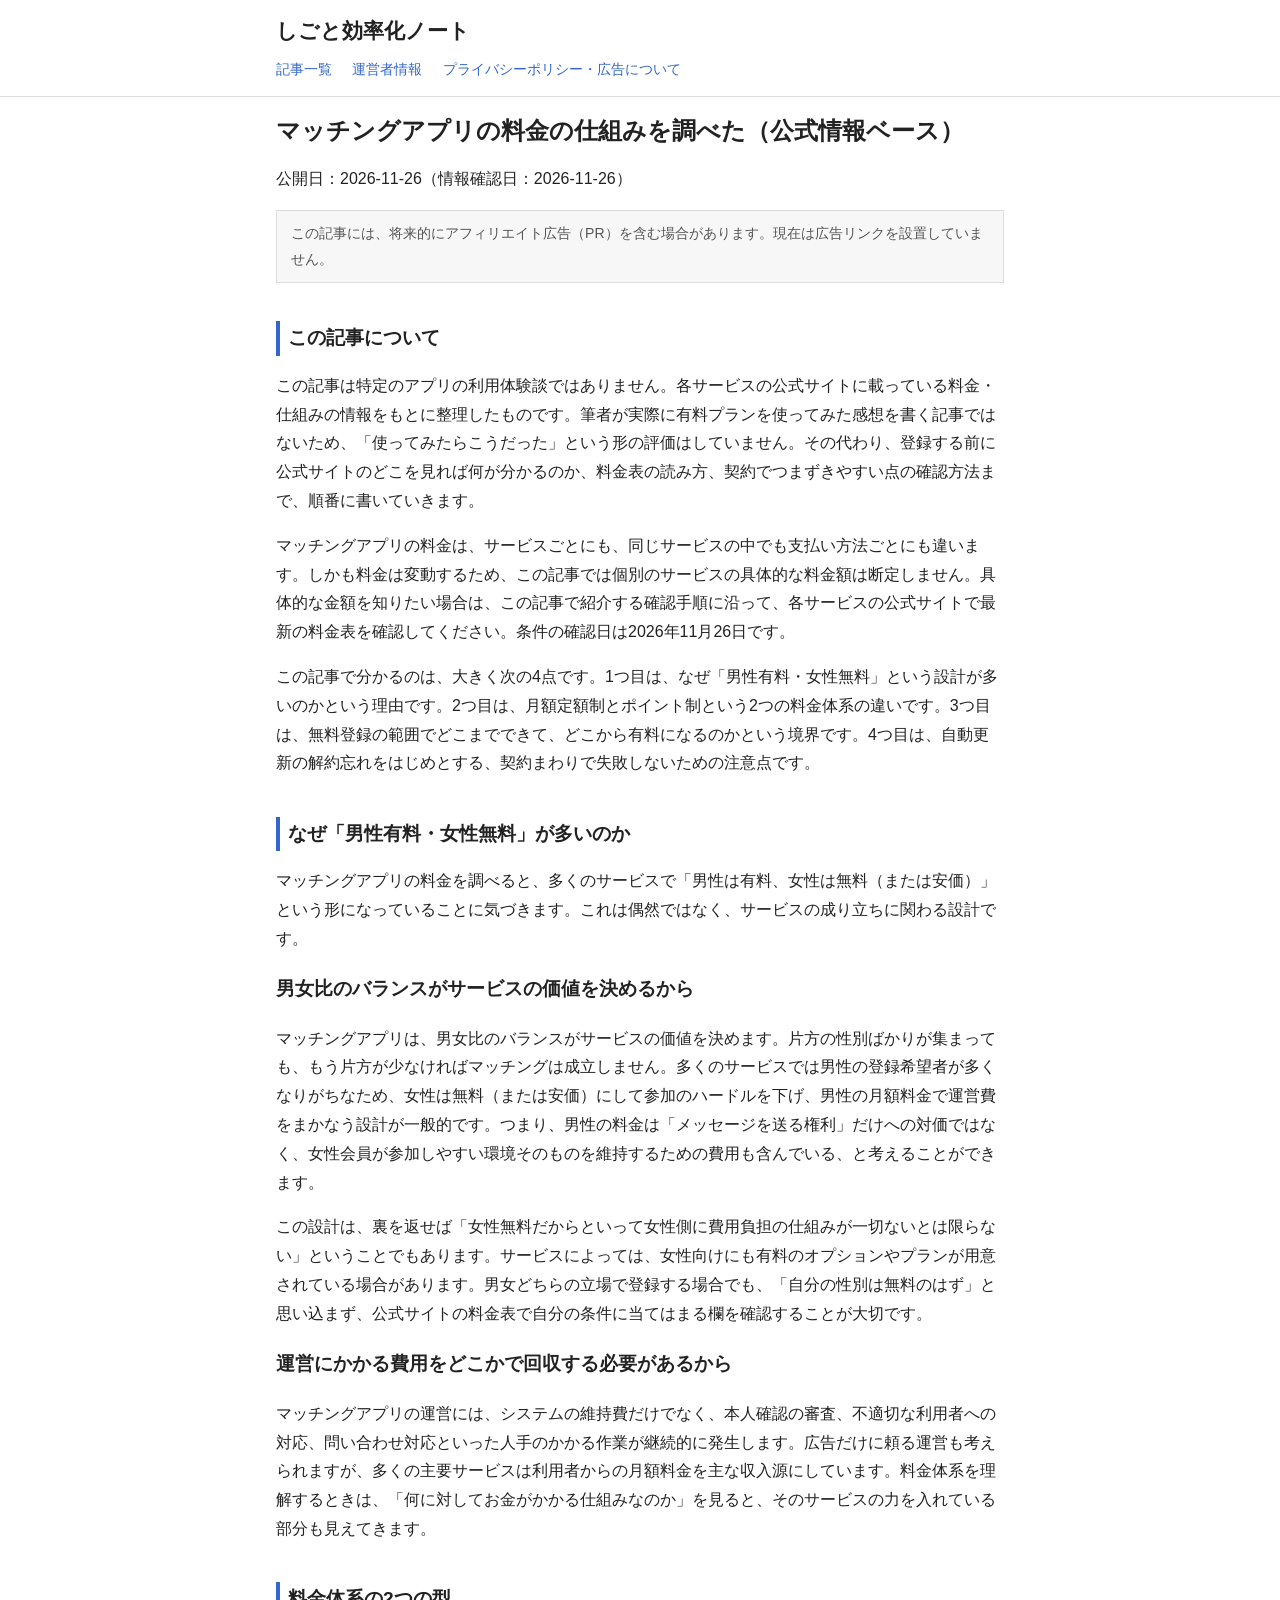
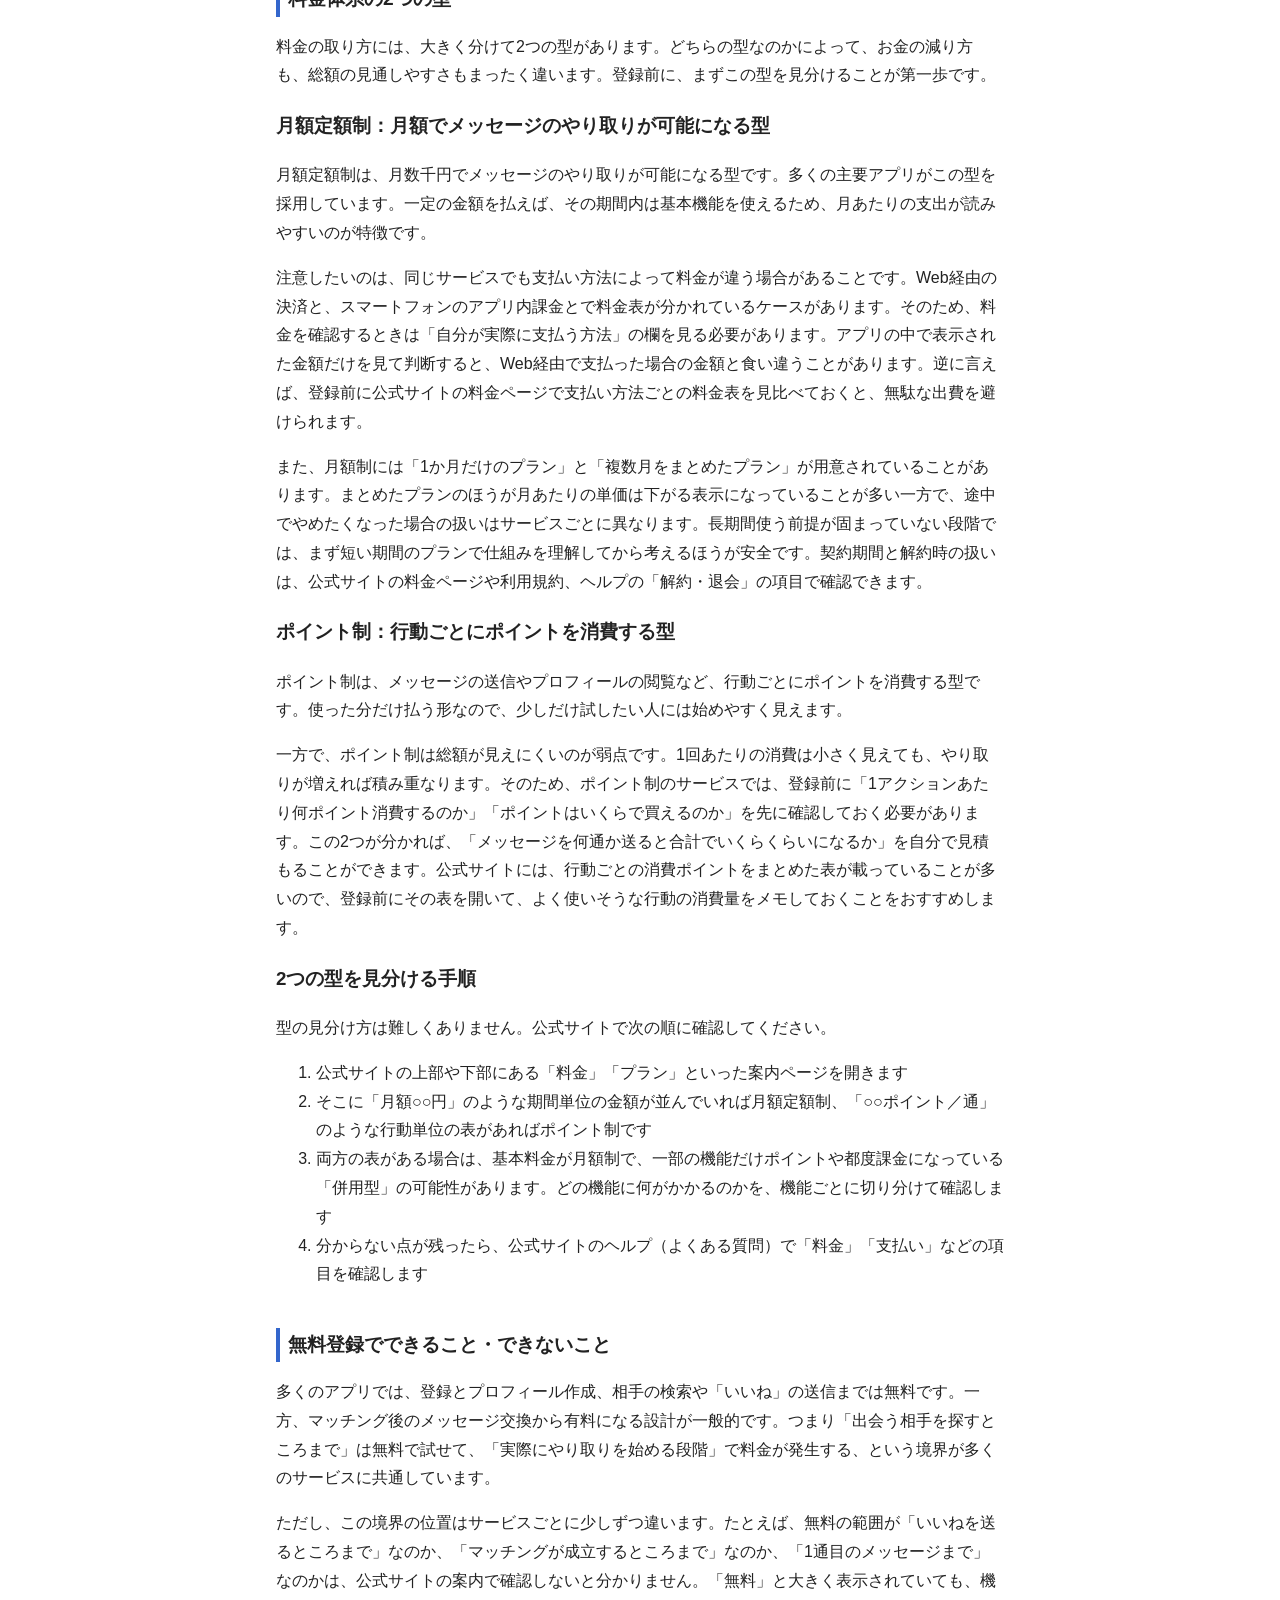
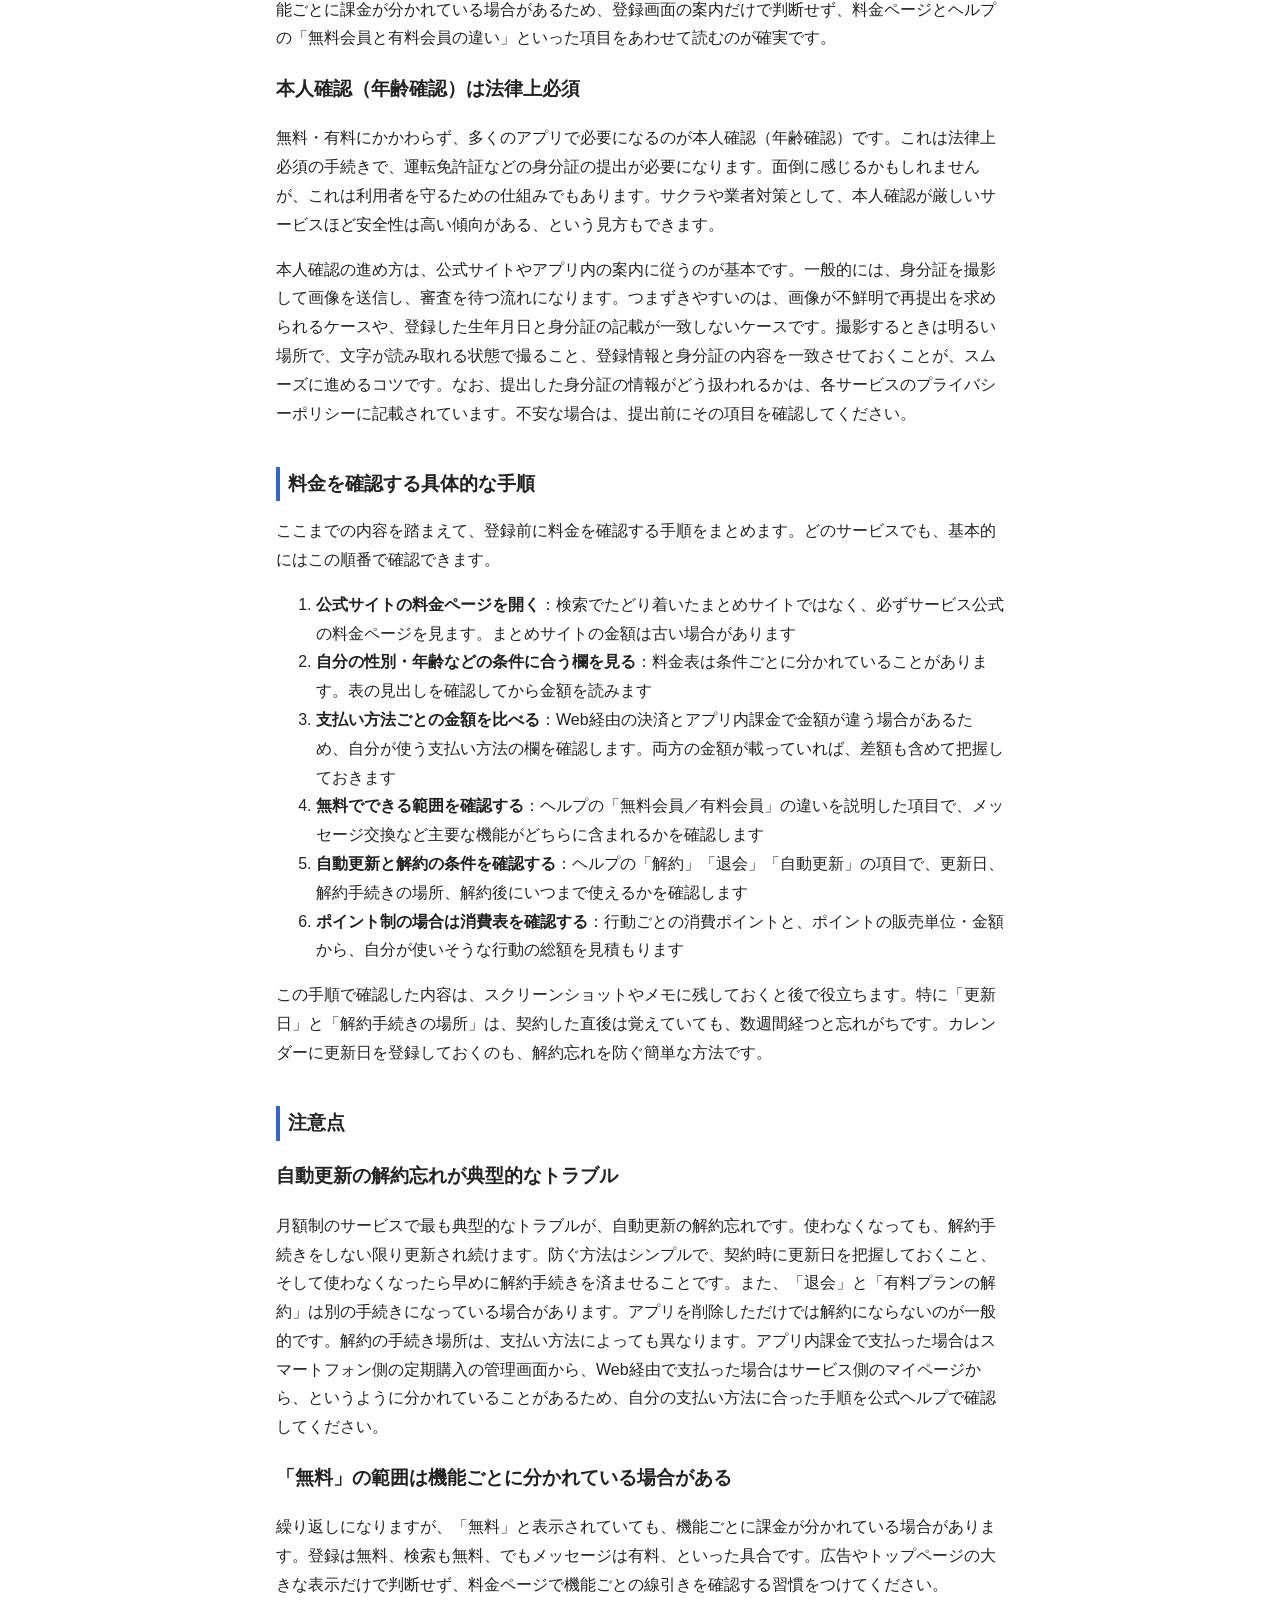
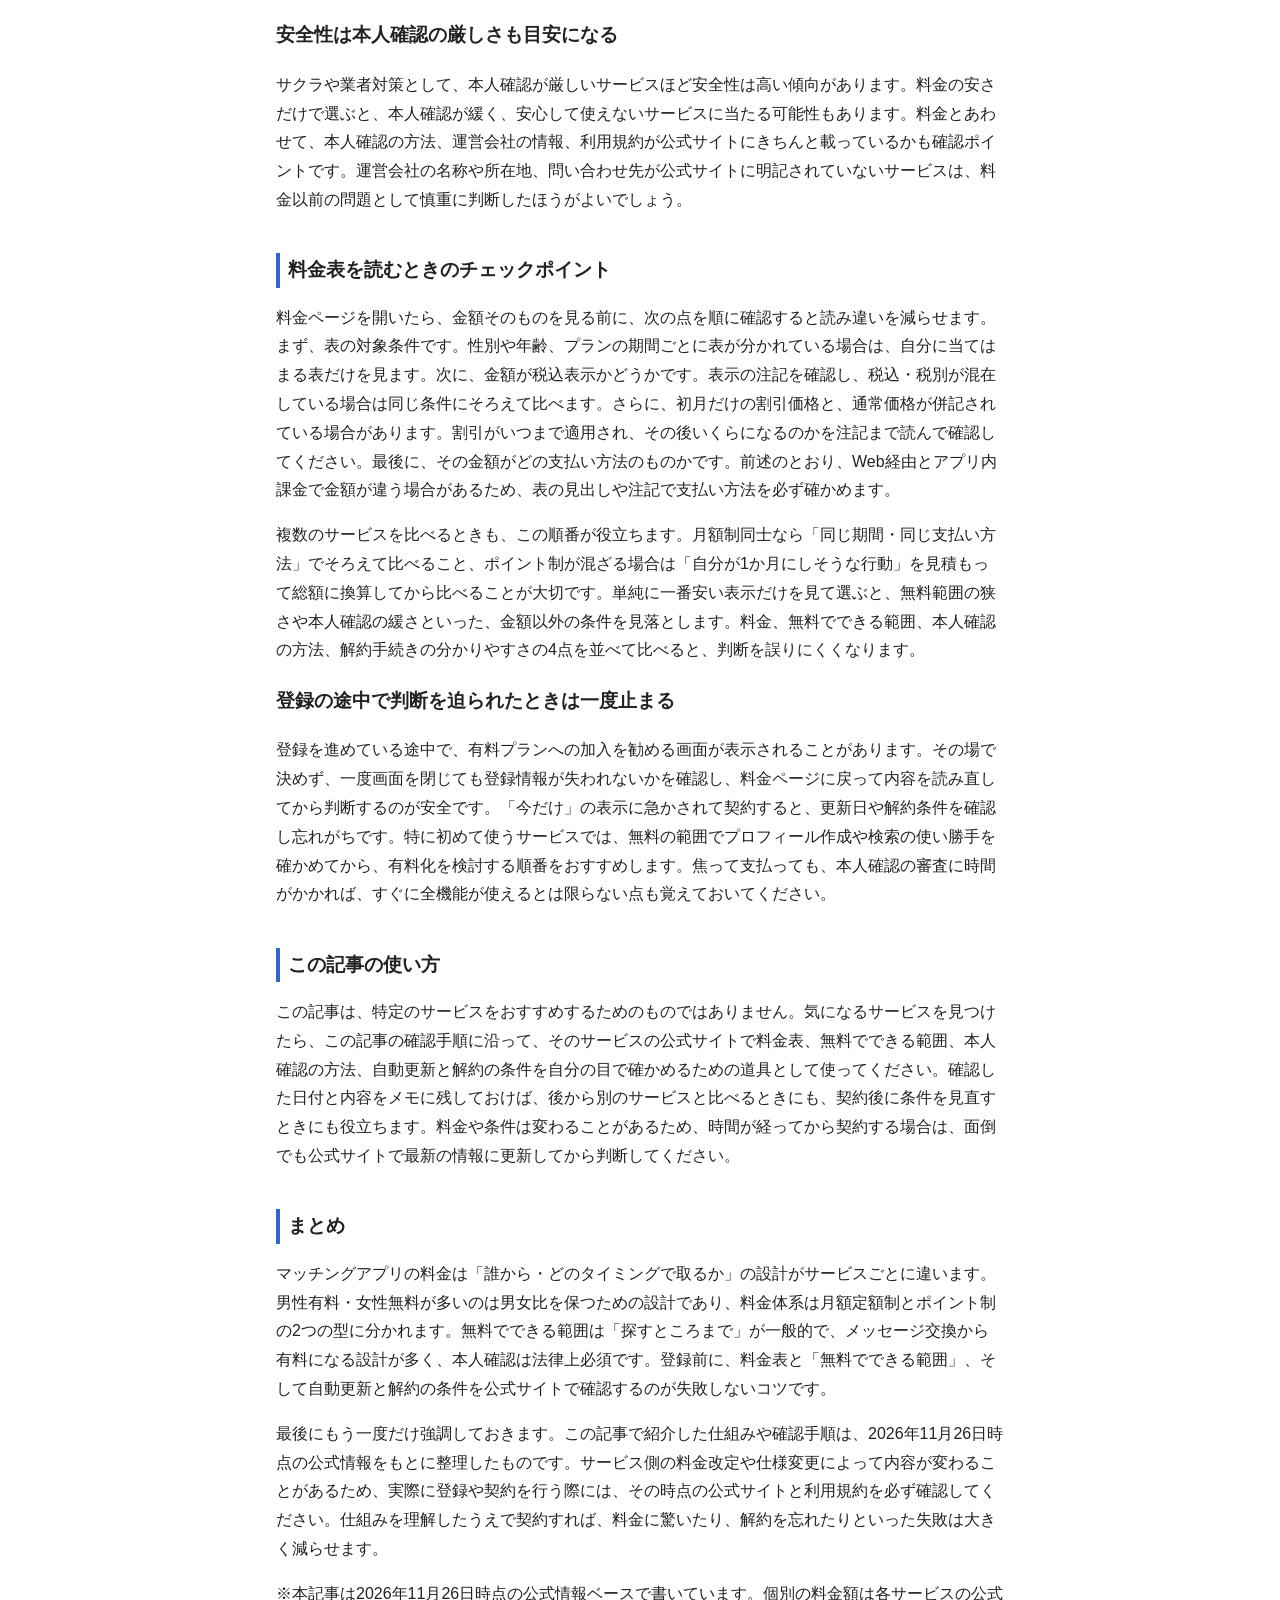
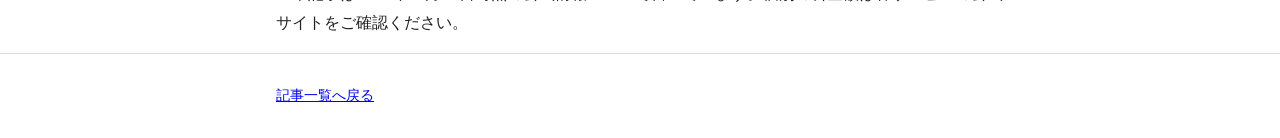
<file: posts/2026-11-26-matching-app-ryokin.html>
<!DOCTYPE html>
<html lang="ja">
<head>
<meta charset="UTF-8">
<meta name="viewport" content="width=device-width, initial-scale=1.0">
<title>マッチングアプリの料金の仕組みを調べた（公式情報ベース） | しごと効率化ノート</title>
<meta name="description" content="マッチングアプリの料金体系（男性有料・女性無料が多い理由、月額制とポイント制の違い）を公式情報ベースで整理しました。">
<link rel="stylesheet" href="../style.css">
</head>
<body>
<header>
  <div class="wrap">
    <p class="site-title"><a href="../index.html">しごと効率化ノート</a></p>
    <nav>
      <a href="../index.html">記事一覧</a>
      <a href="../about.html">運営者情報</a>
      <a href="../privacy.html">プライバシーポリシー・広告について</a>
    </nav>
  </div>
</header>
<main class="wrap">
  <h1>マッチングアプリの料金の仕組みを調べた（公式情報ベース）</h1>
  <p>公開日：2026-11-26（情報確認日：2026-11-26）</p>
  <div class="pr-box">この記事には、将来的にアフィリエイト広告（PR）を含む場合があります。現在は広告リンクを設置していません。</div>

  <h2>この記事について</h2>
  <p>この記事は特定のアプリの利用体験談ではありません。各サービスの公式サイトに載っている料金・仕組みの情報をもとに整理したものです。筆者が実際に有料プランを使ってみた感想を書く記事ではないため、「使ってみたらこうだった」という形の評価はしていません。その代わり、登録する前に公式サイトのどこを見れば何が分かるのか、料金表の読み方、契約でつまずきやすい点の確認方法まで、順番に書いていきます。</p>
  <p>マッチングアプリの料金は、サービスごとにも、同じサービスの中でも支払い方法ごとにも違います。しかも料金は変動するため、この記事では個別のサービスの具体的な料金額は断定しません。具体的な金額を知りたい場合は、この記事で紹介する確認手順に沿って、各サービスの公式サイトで最新の料金表を確認してください。条件の確認日は2026年11月26日です。</p>
  <p>この記事で分かるのは、大きく次の4点です。1つ目は、なぜ「男性有料・女性無料」という設計が多いのかという理由です。2つ目は、月額定額制とポイント制という2つの料金体系の違いです。3つ目は、無料登録の範囲でどこまでできて、どこから有料になるのかという境界です。4つ目は、自動更新の解約忘れをはじめとする、契約まわりで失敗しないための注意点です。</p>

  <h2>なぜ「男性有料・女性無料」が多いのか</h2>
  <p>マッチングアプリの料金を調べると、多くのサービスで「男性は有料、女性は無料（または安価）」という形になっていることに気づきます。これは偶然ではなく、サービスの成り立ちに関わる設計です。</p>
  <h3>男女比のバランスがサービスの価値を決めるから</h3>
  <p>マッチングアプリは、男女比のバランスがサービスの価値を決めます。片方の性別ばかりが集まっても、もう片方が少なければマッチングは成立しません。多くのサービスでは男性の登録希望者が多くなりがちなため、女性は無料（または安価）にして参加のハードルを下げ、男性の月額料金で運営費をまかなう設計が一般的です。つまり、男性の料金は「メッセージを送る権利」だけへの対価ではなく、女性会員が参加しやすい環境そのものを維持するための費用も含んでいる、と考えることができます。</p>
  <p>この設計は、裏を返せば「女性無料だからといって女性側に費用負担の仕組みが一切ないとは限らない」ということでもあります。サービスによっては、女性向けにも有料のオプションやプランが用意されている場合があります。男女どちらの立場で登録する場合でも、「自分の性別は無料のはず」と思い込まず、公式サイトの料金表で自分の条件に当てはまる欄を確認することが大切です。</p>
  <h3>運営にかかる費用をどこかで回収する必要があるから</h3>
  <p>マッチングアプリの運営には、システムの維持費だけでなく、本人確認の審査、不適切な利用者への対応、問い合わせ対応といった人手のかかる作業が継続的に発生します。広告だけに頼る運営も考えられますが、多くの主要サービスは利用者からの月額料金を主な収入源にしています。料金体系を理解するときは、「何に対してお金がかかる仕組みなのか」を見ると、そのサービスの力を入れている部分も見えてきます。</p>

  <h2>料金体系の2つの型</h2>
  <p>料金の取り方には、大きく分けて2つの型があります。どちらの型なのかによって、お金の減り方も、総額の見通しやすさもまったく違います。登録前に、まずこの型を見分けることが第一歩です。</p>
  <h3>月額定額制：月額でメッセージのやり取りが可能になる型</h3>
  <p>月額定額制は、月数千円でメッセージのやり取りが可能になる型です。多くの主要アプリがこの型を採用しています。一定の金額を払えば、その期間内は基本機能を使えるため、月あたりの支出が読みやすいのが特徴です。</p>
  <p>注意したいのは、同じサービスでも支払い方法によって料金が違う場合があることです。Web経由の決済と、スマートフォンのアプリ内課金とで料金表が分かれているケースがあります。そのため、料金を確認するときは「自分が実際に支払う方法」の欄を見る必要があります。アプリの中で表示された金額だけを見て判断すると、Web経由で支払った場合の金額と食い違うことがあります。逆に言えば、登録前に公式サイトの料金ページで支払い方法ごとの料金表を見比べておくと、無駄な出費を避けられます。</p>
  <p>また、月額制には「1か月だけのプラン」と「複数月をまとめたプラン」が用意されていることがあります。まとめたプランのほうが月あたりの単価は下がる表示になっていることが多い一方で、途中でやめたくなった場合の扱いはサービスごとに異なります。長期間使う前提が固まっていない段階では、まず短い期間のプランで仕組みを理解してから考えるほうが安全です。契約期間と解約時の扱いは、公式サイトの料金ページや利用規約、ヘルプの「解約・退会」の項目で確認できます。</p>
  <h3>ポイント制：行動ごとにポイントを消費する型</h3>
  <p>ポイント制は、メッセージの送信やプロフィールの閲覧など、行動ごとにポイントを消費する型です。使った分だけ払う形なので、少しだけ試したい人には始めやすく見えます。</p>
  <p>一方で、ポイント制は総額が見えにくいのが弱点です。1回あたりの消費は小さく見えても、やり取りが増えれば積み重なります。そのため、ポイント制のサービスでは、登録前に「1アクションあたり何ポイント消費するのか」「ポイントはいくらで買えるのか」を先に確認しておく必要があります。この2つが分かれば、「メッセージを何通か送ると合計でいくらくらいになるか」を自分で見積もることができます。公式サイトには、行動ごとの消費ポイントをまとめた表が載っていることが多いので、登録前にその表を開いて、よく使いそうな行動の消費量をメモしておくことをおすすめします。</p>
  <h3>2つの型を見分ける手順</h3>
  <p>型の見分け方は難しくありません。公式サイトで次の順に確認してください。</p>
  <ol>
    <li>公式サイトの上部や下部にある「料金」「プラン」といった案内ページを開きます</li>
    <li>そこに「月額○○円」のような期間単位の金額が並んでいれば月額定額制、「○○ポイント／通」のような行動単位の表があればポイント制です</li>
    <li>両方の表がある場合は、基本料金が月額制で、一部の機能だけポイントや都度課金になっている「併用型」の可能性があります。どの機能に何がかかるのかを、機能ごとに切り分けて確認します</li>
    <li>分からない点が残ったら、公式サイトのヘルプ（よくある質問）で「料金」「支払い」などの項目を確認します</li>
  </ol>

  <h2>無料登録でできること・できないこと</h2>
  <p>多くのアプリでは、登録とプロフィール作成、相手の検索や「いいね」の送信までは無料です。一方、マッチング後のメッセージ交換から有料になる設計が一般的です。つまり「出会う相手を探すところまで」は無料で試せて、「実際にやり取りを始める段階」で料金が発生する、という境界が多くのサービスに共通しています。</p>
  <p>ただし、この境界の位置はサービスごとに少しずつ違います。たとえば、無料の範囲が「いいねを送るところまで」なのか、「マッチングが成立するところまで」なのか、「1通目のメッセージまで」なのかは、公式サイトの案内で確認しないと分かりません。「無料」と大きく表示されていても、機能ごとに課金が分かれている場合があるため、登録画面の案内だけで判断せず、料金ページとヘルプの「無料会員と有料会員の違い」といった項目をあわせて読むのが確実です。</p>
  <h3>本人確認（年齢確認）は法律上必須</h3>
  <p>無料・有料にかかわらず、多くのアプリで必要になるのが本人確認（年齢確認）です。これは法律上必須の手続きで、運転免許証などの身分証の提出が必要になります。面倒に感じるかもしれませんが、これは利用者を守るための仕組みでもあります。サクラや業者対策として、本人確認が厳しいサービスほど安全性は高い傾向がある、という見方もできます。</p>
  <p>本人確認の進め方は、公式サイトやアプリ内の案内に従うのが基本です。一般的には、身分証を撮影して画像を送信し、審査を待つ流れになります。つまずきやすいのは、画像が不鮮明で再提出を求められるケースや、登録した生年月日と身分証の記載が一致しないケースです。撮影するときは明るい場所で、文字が読み取れる状態で撮ること、登録情報と身分証の内容を一致させておくことが、スムーズに進めるコツです。なお、提出した身分証の情報がどう扱われるかは、各サービスのプライバシーポリシーに記載されています。不安な場合は、提出前にその項目を確認してください。</p>

  <h2>料金を確認する具体的な手順</h2>
  <p>ここまでの内容を踏まえて、登録前に料金を確認する手順をまとめます。どのサービスでも、基本的にはこの順番で確認できます。</p>
  <ol>
    <li><strong>公式サイトの料金ページを開く</strong>：検索でたどり着いたまとめサイトではなく、必ずサービス公式の料金ページを見ます。まとめサイトの金額は古い場合があります</li>
    <li><strong>自分の性別・年齢などの条件に合う欄を見る</strong>：料金表は条件ごとに分かれていることがあります。表の見出しを確認してから金額を読みます</li>
    <li><strong>支払い方法ごとの金額を比べる</strong>：Web経由の決済とアプリ内課金で金額が違う場合があるため、自分が使う支払い方法の欄を確認します。両方の金額が載っていれば、差額も含めて把握しておきます</li>
    <li><strong>無料でできる範囲を確認する</strong>：ヘルプの「無料会員／有料会員」の違いを説明した項目で、メッセージ交換など主要な機能がどちらに含まれるかを確認します</li>
    <li><strong>自動更新と解約の条件を確認する</strong>：ヘルプの「解約」「退会」「自動更新」の項目で、更新日、解約手続きの場所、解約後にいつまで使えるかを確認します</li>
    <li><strong>ポイント制の場合は消費表を確認する</strong>：行動ごとの消費ポイントと、ポイントの販売単位・金額から、自分が使いそうな行動の総額を見積もります</li>
  </ol>
  <p>この手順で確認した内容は、スクリーンショットやメモに残しておくと後で役立ちます。特に「更新日」と「解約手続きの場所」は、契約した直後は覚えていても、数週間経つと忘れがちです。カレンダーに更新日を登録しておくのも、解約忘れを防ぐ簡単な方法です。</p>

  <h2>注意点</h2>
  <h3>自動更新の解約忘れが典型的なトラブル</h3>
  <p>月額制のサービスで最も典型的なトラブルが、自動更新の解約忘れです。使わなくなっても、解約手続きをしない限り更新され続けます。防ぐ方法はシンプルで、契約時に更新日を把握しておくこと、そして使わなくなったら早めに解約手続きを済ませることです。また、「退会」と「有料プランの解約」は別の手続きになっている場合があります。アプリを削除しただけでは解約にならないのが一般的です。解約の手続き場所は、支払い方法によっても異なります。アプリ内課金で支払った場合はスマートフォン側の定期購入の管理画面から、Web経由で支払った場合はサービス側のマイページから、というように分かれていることがあるため、自分の支払い方法に合った手順を公式ヘルプで確認してください。</p>
  <h3>「無料」の範囲は機能ごとに分かれている場合がある</h3>
  <p>繰り返しになりますが、「無料」と表示されていても、機能ごとに課金が分かれている場合があります。登録は無料、検索も無料、でもメッセージは有料、といった具合です。広告やトップページの大きな表示だけで判断せず、料金ページで機能ごとの線引きを確認する習慣をつけてください。</p>
  <h3>安全性は本人確認の厳しさも目安になる</h3>
  <p>サクラや業者対策として、本人確認が厳しいサービスほど安全性は高い傾向があります。料金の安さだけで選ぶと、本人確認が緩く、安心して使えないサービスに当たる可能性もあります。料金とあわせて、本人確認の方法、運営会社の情報、利用規約が公式サイトにきちんと載っているかも確認ポイントです。運営会社の名称や所在地、問い合わせ先が公式サイトに明記されていないサービスは、料金以前の問題として慎重に判断したほうがよいでしょう。</p>

  <h2>料金表を読むときのチェックポイント</h2>
  <p>料金ページを開いたら、金額そのものを見る前に、次の点を順に確認すると読み違いを減らせます。まず、表の対象条件です。性別や年齢、プランの期間ごとに表が分かれている場合は、自分に当てはまる表だけを見ます。次に、金額が税込表示かどうかです。表示の注記を確認し、税込・税別が混在している場合は同じ条件にそろえて比べます。さらに、初月だけの割引価格と、通常価格が併記されている場合があります。割引がいつまで適用され、その後いくらになるのかを注記まで読んで確認してください。最後に、その金額がどの支払い方法のものかです。前述のとおり、Web経由とアプリ内課金で金額が違う場合があるため、表の見出しや注記で支払い方法を必ず確かめます。</p>
  <p>複数のサービスを比べるときも、この順番が役立ちます。月額制同士なら「同じ期間・同じ支払い方法」でそろえて比べること、ポイント制が混ざる場合は「自分が1か月にしそうな行動」を見積もって総額に換算してから比べることが大切です。単純に一番安い表示だけを見て選ぶと、無料範囲の狭さや本人確認の緩さといった、金額以外の条件を見落とします。料金、無料でできる範囲、本人確認の方法、解約手続きの分かりやすさの4点を並べて比べると、判断を誤りにくくなります。</p>
  <h3>登録の途中で判断を迫られたときは一度止まる</h3>
  <p>登録を進めている途中で、有料プランへの加入を勧める画面が表示されることがあります。その場で決めず、一度画面を閉じても登録情報が失われないかを確認し、料金ページに戻って内容を読み直してから判断するのが安全です。「今だけ」の表示に急かされて契約すると、更新日や解約条件を確認し忘れがちです。特に初めて使うサービスでは、無料の範囲でプロフィール作成や検索の使い勝手を確かめてから、有料化を検討する順番をおすすめします。焦って支払っても、本人確認の審査に時間がかかれば、すぐに全機能が使えるとは限らない点も覚えておいてください。</p>

  <h2>この記事の使い方</h2>
  <p>この記事は、特定のサービスをおすすめするためのものではありません。気になるサービスを見つけたら、この記事の確認手順に沿って、そのサービスの公式サイトで料金表、無料でできる範囲、本人確認の方法、自動更新と解約の条件を自分の目で確かめるための道具として使ってください。確認した日付と内容をメモに残しておけば、後から別のサービスと比べるときにも、契約後に条件を見直すときにも役立ちます。料金や条件は変わることがあるため、時間が経ってから契約する場合は、面倒でも公式サイトで最新の情報に更新してから判断してください。</p>

  <h2>まとめ</h2>
  <p>マッチングアプリの料金は「誰から・どのタイミングで取るか」の設計がサービスごとに違います。男性有料・女性無料が多いのは男女比を保つための設計であり、料金体系は月額定額制とポイント制の2つの型に分かれます。無料でできる範囲は「探すところまで」が一般的で、メッセージ交換から有料になる設計が多く、本人確認は法律上必須です。登録前に、料金表と「無料でできる範囲」、そして自動更新と解約の条件を公式サイトで確認するのが失敗しないコツです。</p>
  <p>最後にもう一度だけ強調しておきます。この記事で紹介した仕組みや確認手順は、2026年11月26日時点の公式情報をもとに整理したものです。サービス側の料金改定や仕様変更によって内容が変わることがあるため、実際に登録や契約を行う際には、その時点の公式サイトと利用規約を必ず確認してください。仕組みを理解したうえで契約すれば、料金に驚いたり、解約を忘れたりといった失敗は大きく減らせます。</p>
  <p>※本記事は2026年11月26日時点の公式情報ベースで書いています。個別の料金額は各サービスの公式サイトをご確認ください。</p>
</main>
<footer>
  <div class="wrap">
    <p><a href="../index.html">記事一覧へ戻る</a></p>
  </div>
</footer>
</body>
</html>
</file>
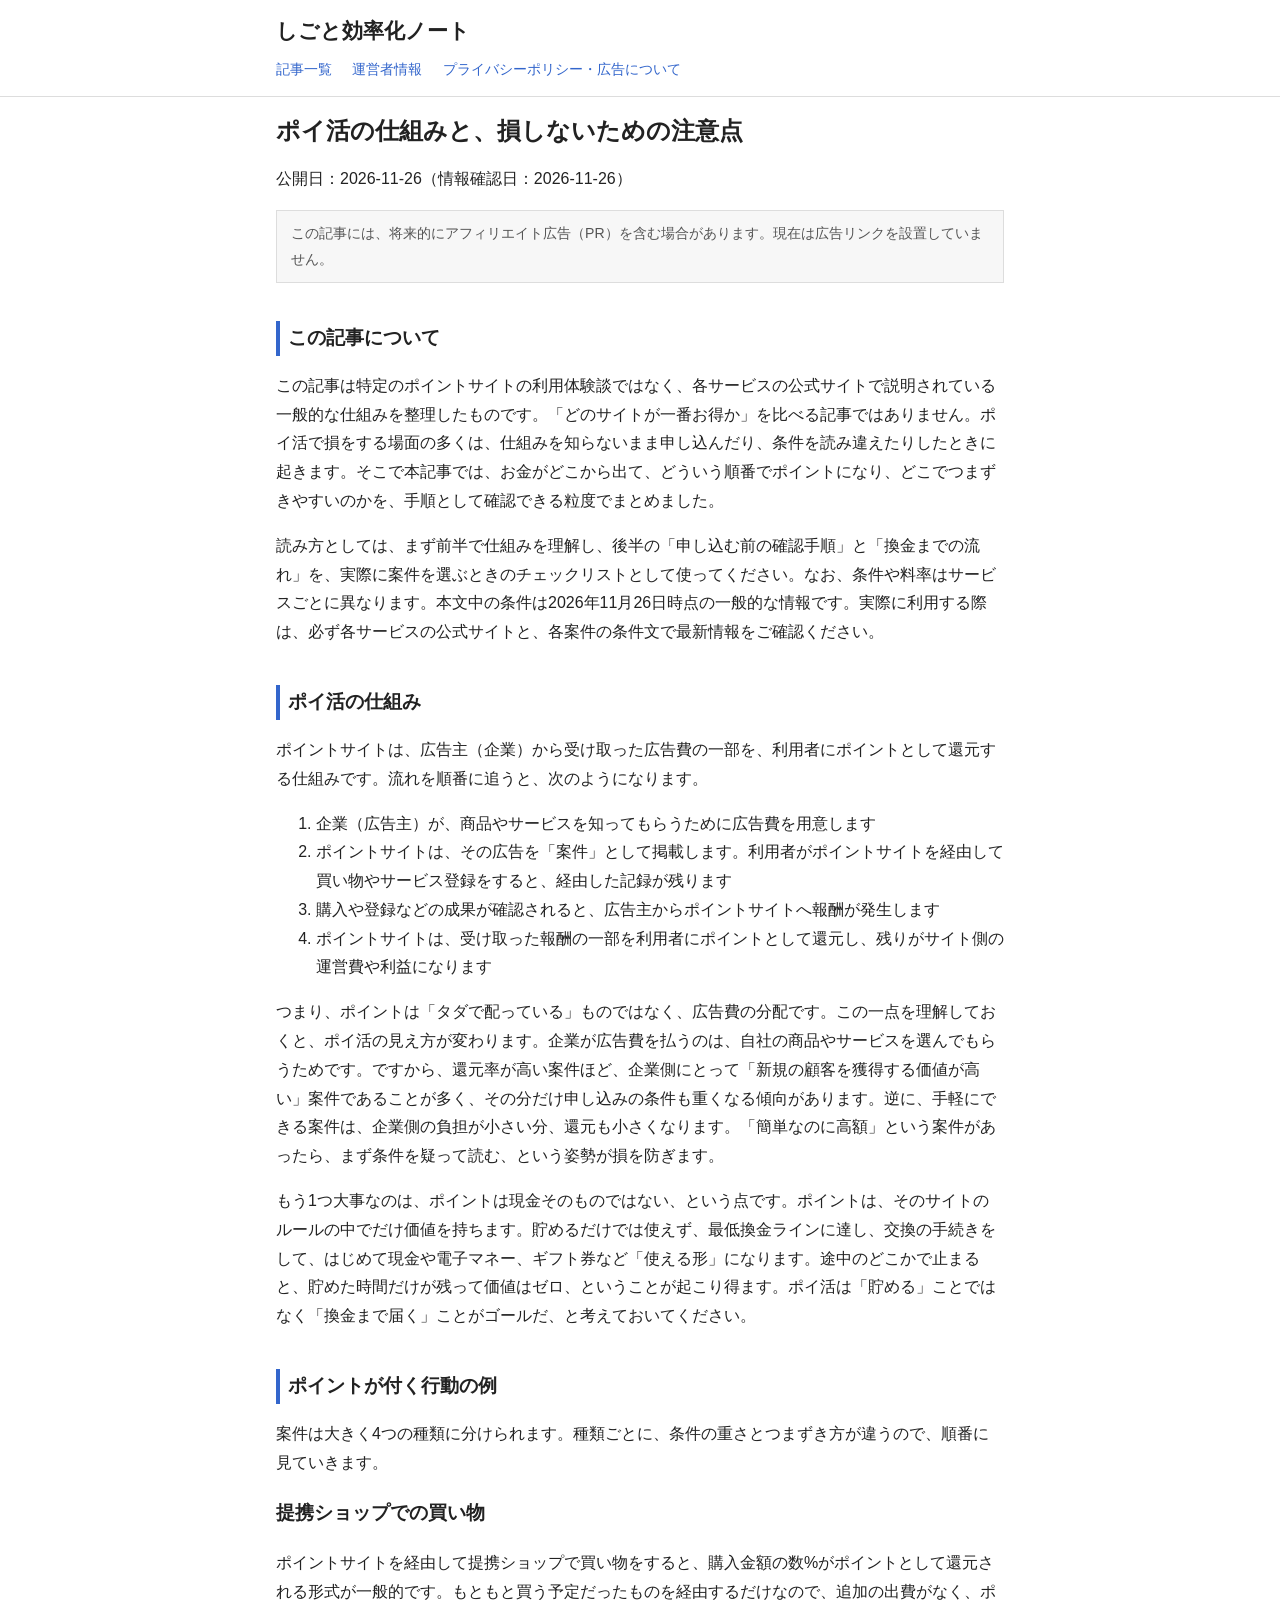
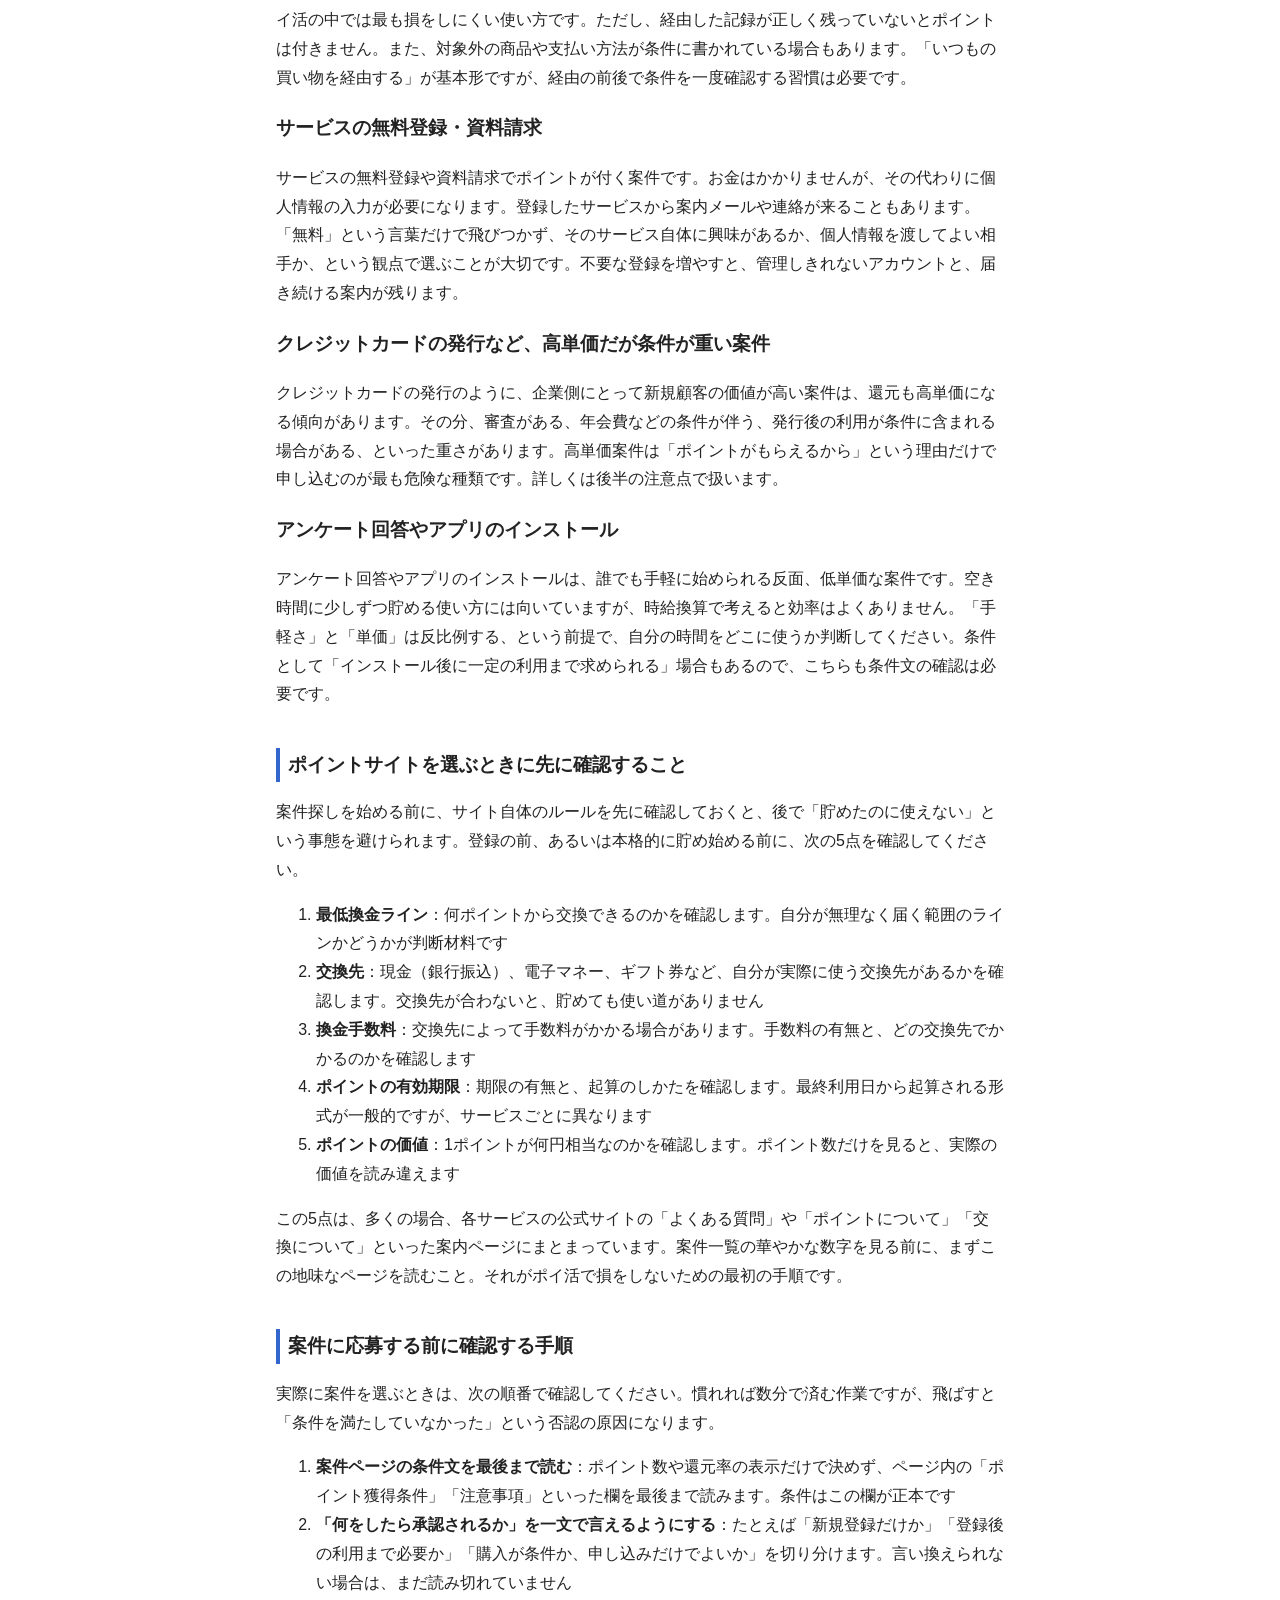
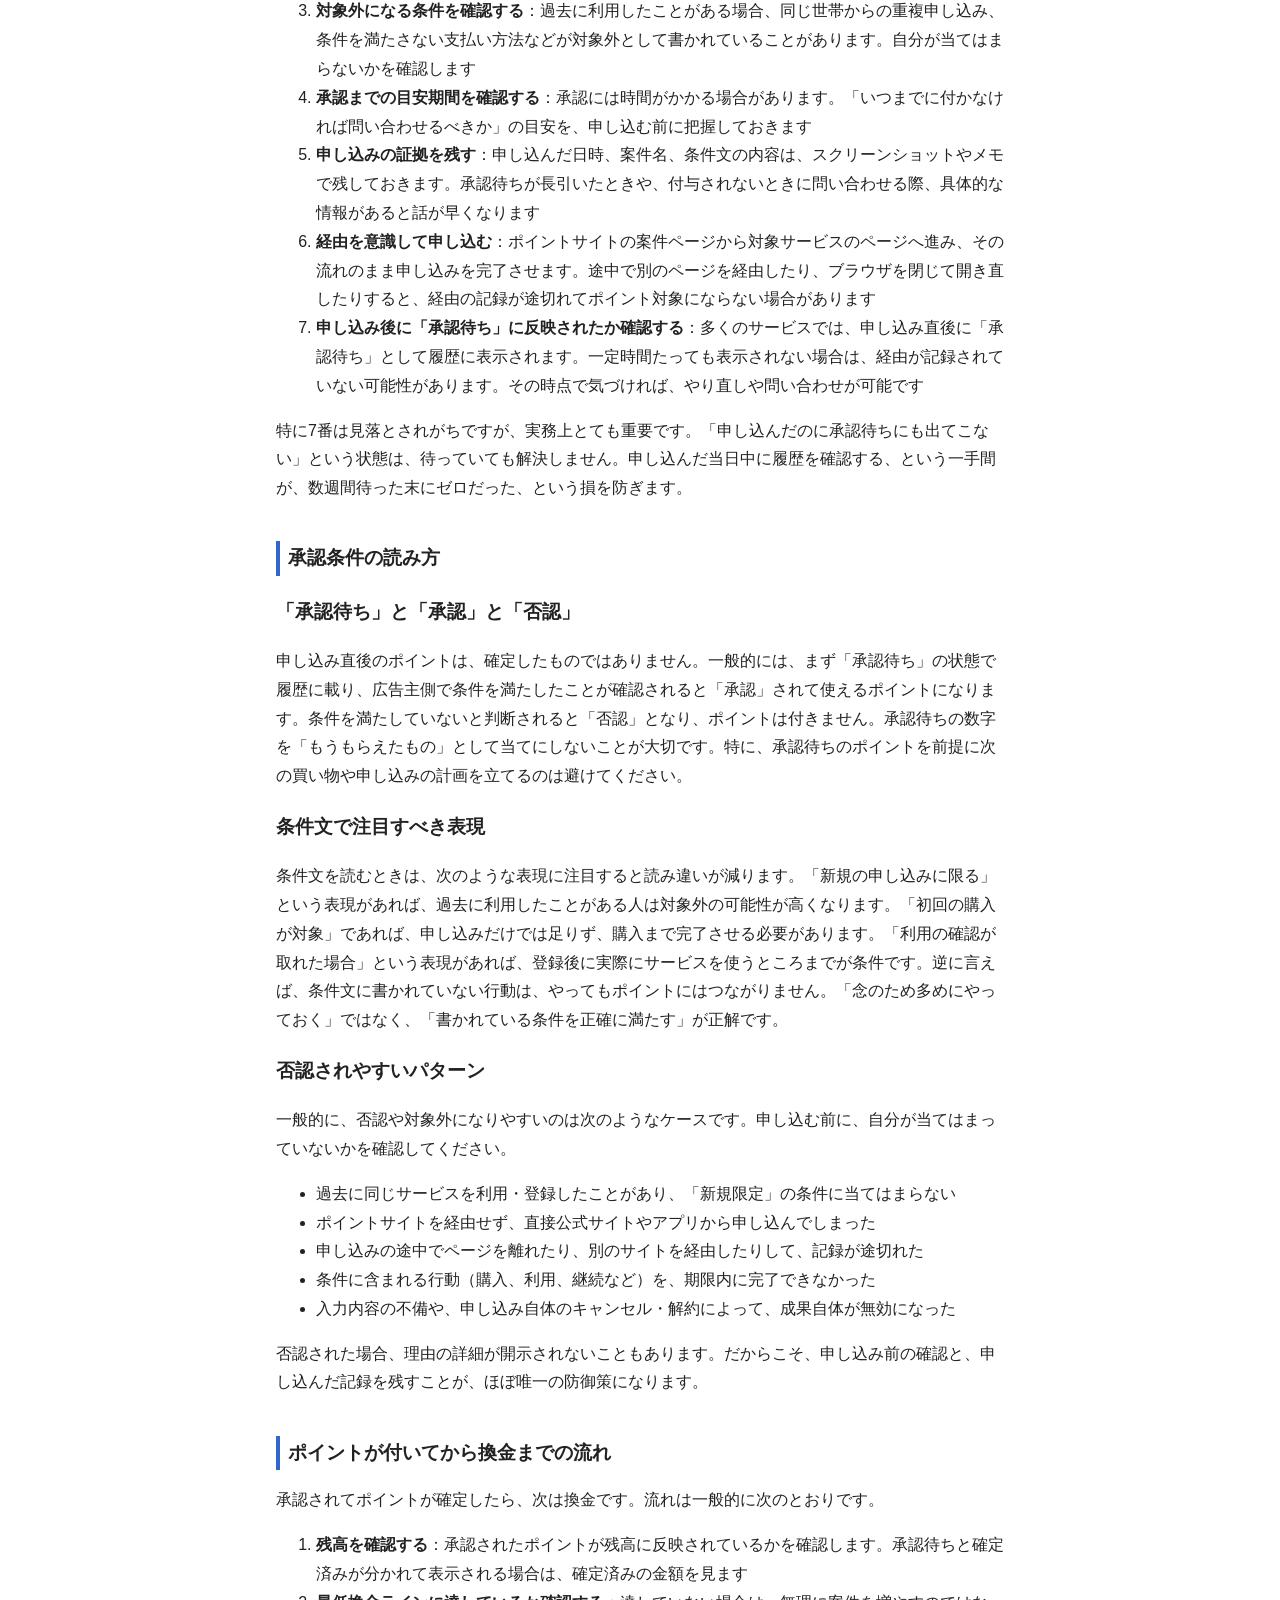
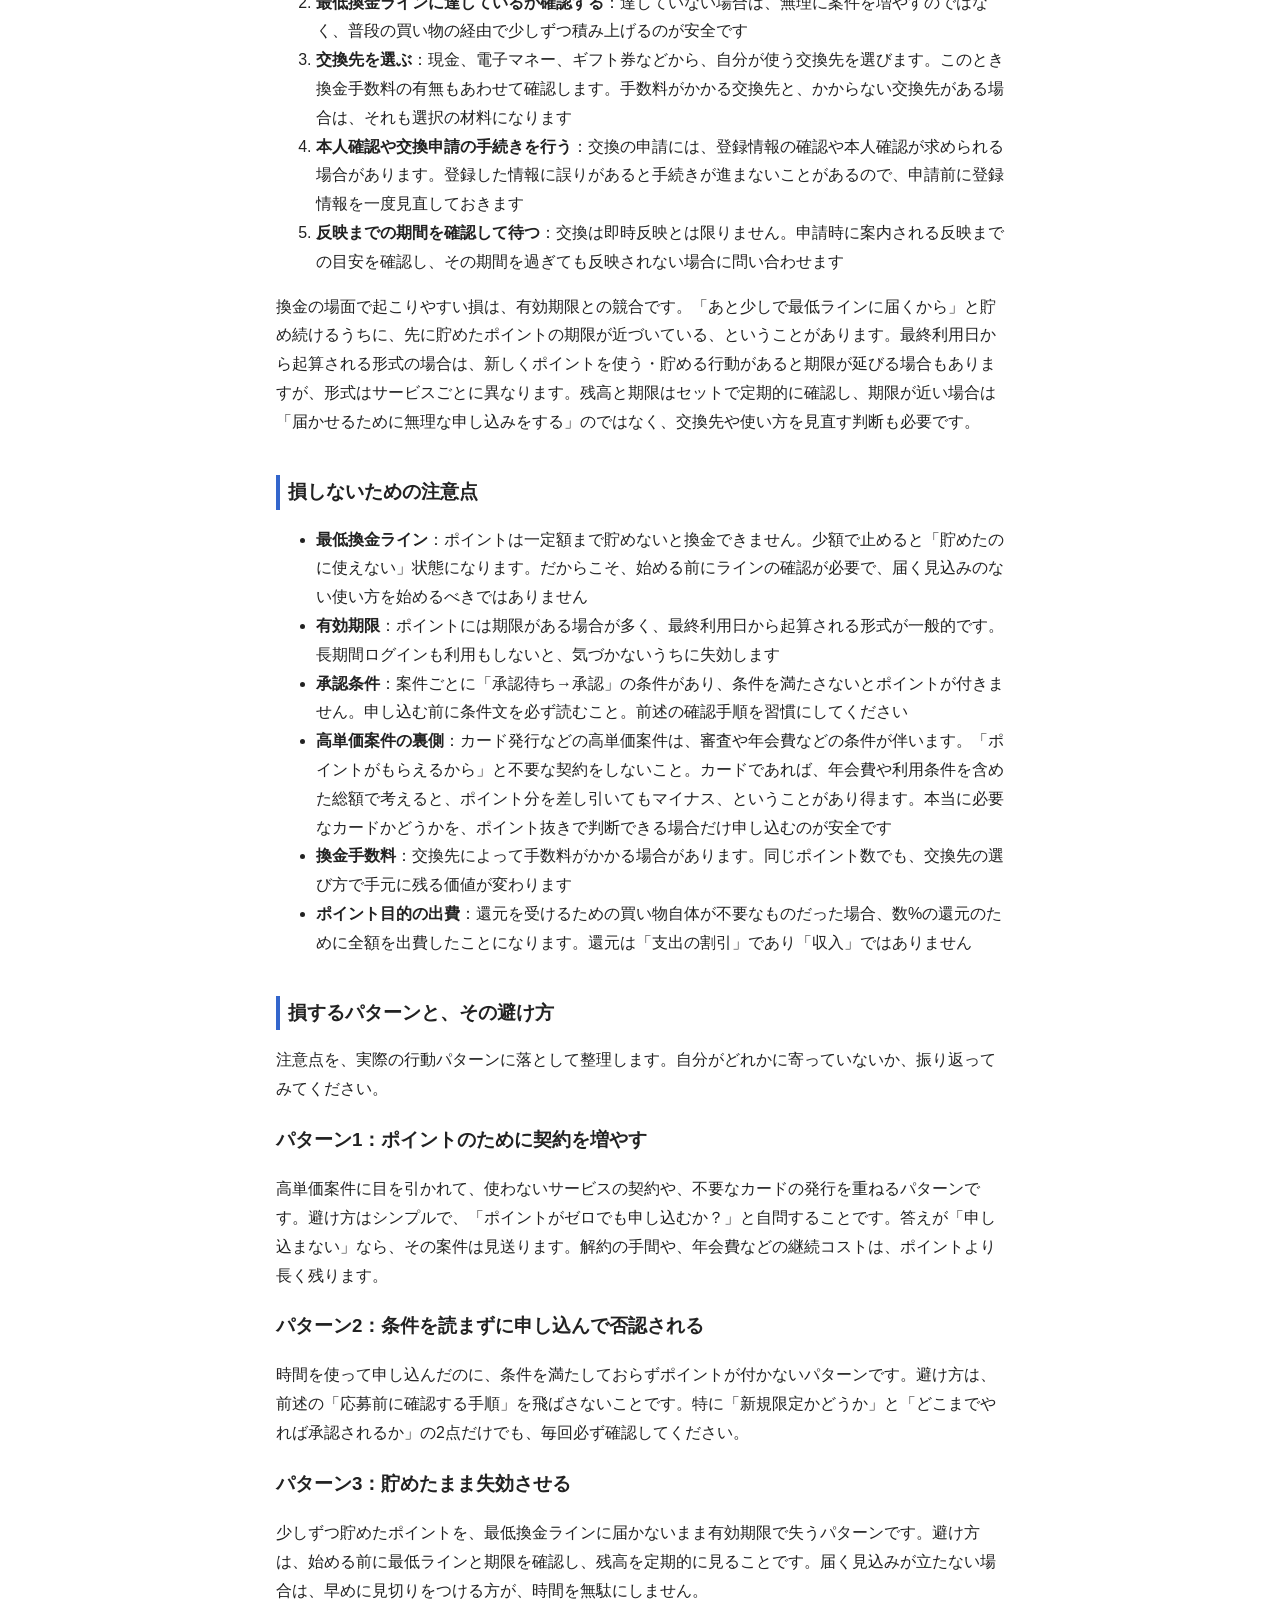
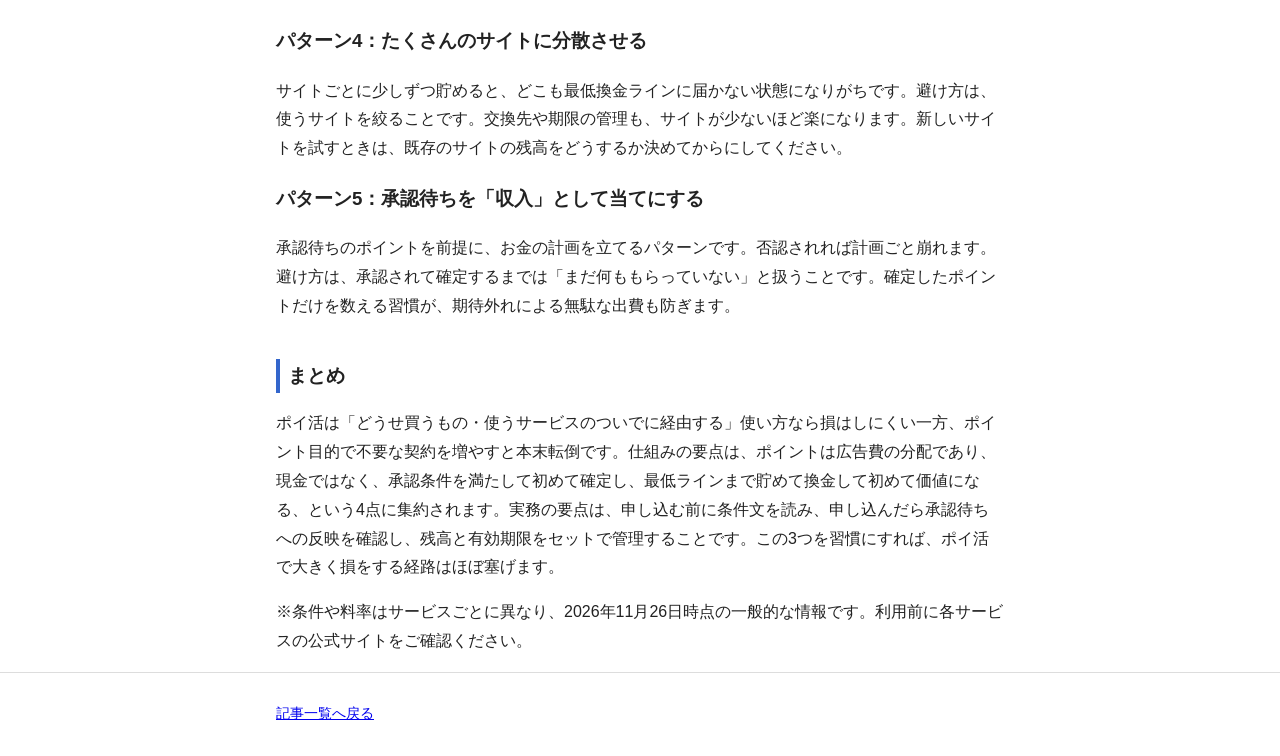
<file: posts/2026-11-26-poikatsu.html>
<!DOCTYPE html>
<html lang="ja">
<head>
<meta charset="UTF-8">
<meta name="viewport" content="width=device-width, initial-scale=1.0">
<title>ポイ活の仕組みと、損しないための注意点 | しごと効率化ノート</title>
<meta name="description" content="ポイントサイト（ポイ活）の仕組み、広告主から報酬が出る流れ、換金の最低ラインや有効期限などの注意点を公式情報ベースで整理しました。">
<link rel="stylesheet" href="../style.css">
</head>
<body>
<header>
  <div class="wrap">
    <p class="site-title"><a href="../index.html">しごと効率化ノート</a></p>
    <nav>
      <a href="../index.html">記事一覧</a>
      <a href="../about.html">運営者情報</a>
      <a href="../privacy.html">プライバシーポリシー・広告について</a>
    </nav>
  </div>
</header>
<main class="wrap">
  <h1>ポイ活の仕組みと、損しないための注意点</h1>
  <p>公開日：2026-11-26（情報確認日：2026-11-26）</p>
  <div class="pr-box">この記事には、将来的にアフィリエイト広告（PR）を含む場合があります。現在は広告リンクを設置していません。</div>

  <h2>この記事について</h2>
  <p>この記事は特定のポイントサイトの利用体験談ではなく、各サービスの公式サイトで説明されている一般的な仕組みを整理したものです。「どのサイトが一番お得か」を比べる記事ではありません。ポイ活で損をする場面の多くは、仕組みを知らないまま申し込んだり、条件を読み違えたりしたときに起きます。そこで本記事では、お金がどこから出て、どういう順番でポイントになり、どこでつまずきやすいのかを、手順として確認できる粒度でまとめました。</p>
  <p>読み方としては、まず前半で仕組みを理解し、後半の「申し込む前の確認手順」と「換金までの流れ」を、実際に案件を選ぶときのチェックリストとして使ってください。なお、条件や料率はサービスごとに異なります。本文中の条件は2026年11月26日時点の一般的な情報です。実際に利用する際は、必ず各サービスの公式サイトと、各案件の条件文で最新情報をご確認ください。</p>

  <h2>ポイ活の仕組み</h2>
  <p>ポイントサイトは、広告主（企業）から受け取った広告費の一部を、利用者にポイントとして還元する仕組みです。流れを順番に追うと、次のようになります。</p>
  <ol>
    <li>企業（広告主）が、商品やサービスを知ってもらうために広告費を用意します</li>
    <li>ポイントサイトは、その広告を「案件」として掲載します。利用者がポイントサイトを経由して買い物やサービス登録をすると、経由した記録が残ります</li>
    <li>購入や登録などの成果が確認されると、広告主からポイントサイトへ報酬が発生します</li>
    <li>ポイントサイトは、受け取った報酬の一部を利用者にポイントとして還元し、残りがサイト側の運営費や利益になります</li>
  </ol>
  <p>つまり、ポイントは「タダで配っている」ものではなく、広告費の分配です。この一点を理解しておくと、ポイ活の見え方が変わります。企業が広告費を払うのは、自社の商品やサービスを選んでもらうためです。ですから、還元率が高い案件ほど、企業側にとって「新規の顧客を獲得する価値が高い」案件であることが多く、その分だけ申し込みの条件も重くなる傾向があります。逆に、手軽にできる案件は、企業側の負担が小さい分、還元も小さくなります。「簡単なのに高額」という案件があったら、まず条件を疑って読む、という姿勢が損を防ぎます。</p>
  <p>もう1つ大事なのは、ポイントは現金そのものではない、という点です。ポイントは、そのサイトのルールの中でだけ価値を持ちます。貯めるだけでは使えず、最低換金ラインに達し、交換の手続きをして、はじめて現金や電子マネー、ギフト券など「使える形」になります。途中のどこかで止まると、貯めた時間だけが残って価値はゼロ、ということが起こり得ます。ポイ活は「貯める」ことではなく「換金まで届く」ことがゴールだ、と考えておいてください。</p>

  <h2>ポイントが付く行動の例</h2>
  <p>案件は大きく4つの種類に分けられます。種類ごとに、条件の重さとつまずき方が違うので、順番に見ていきます。</p>
  <h3>提携ショップでの買い物</h3>
  <p>ポイントサイトを経由して提携ショップで買い物をすると、購入金額の数%がポイントとして還元される形式が一般的です。もともと買う予定だったものを経由するだけなので、追加の出費がなく、ポイ活の中では最も損をしにくい使い方です。ただし、経由した記録が正しく残っていないとポイントは付きません。また、対象外の商品や支払い方法が条件に書かれている場合もあります。「いつもの買い物を経由する」が基本形ですが、経由の前後で条件を一度確認する習慣は必要です。</p>
  <h3>サービスの無料登録・資料請求</h3>
  <p>サービスの無料登録や資料請求でポイントが付く案件です。お金はかかりませんが、その代わりに個人情報の入力が必要になります。登録したサービスから案内メールや連絡が来ることもあります。「無料」という言葉だけで飛びつかず、そのサービス自体に興味があるか、個人情報を渡してよい相手か、という観点で選ぶことが大切です。不要な登録を増やすと、管理しきれないアカウントと、届き続ける案内が残ります。</p>
  <h3>クレジットカードの発行など、高単価だが条件が重い案件</h3>
  <p>クレジットカードの発行のように、企業側にとって新規顧客の価値が高い案件は、還元も高単価になる傾向があります。その分、審査がある、年会費などの条件が伴う、発行後の利用が条件に含まれる場合がある、といった重さがあります。高単価案件は「ポイントがもらえるから」という理由だけで申し込むのが最も危険な種類です。詳しくは後半の注意点で扱います。</p>
  <h3>アンケート回答やアプリのインストール</h3>
  <p>アンケート回答やアプリのインストールは、誰でも手軽に始められる反面、低単価な案件です。空き時間に少しずつ貯める使い方には向いていますが、時給換算で考えると効率はよくありません。「手軽さ」と「単価」は反比例する、という前提で、自分の時間をどこに使うか判断してください。条件として「インストール後に一定の利用まで求められる」場合もあるので、こちらも条件文の確認は必要です。</p>

  <h2>ポイントサイトを選ぶときに先に確認すること</h2>
  <p>案件探しを始める前に、サイト自体のルールを先に確認しておくと、後で「貯めたのに使えない」という事態を避けられます。登録の前、あるいは本格的に貯め始める前に、次の5点を確認してください。</p>
  <ol>
    <li><strong>最低換金ライン</strong>：何ポイントから交換できるのかを確認します。自分が無理なく届く範囲のラインかどうかが判断材料です</li>
    <li><strong>交換先</strong>：現金（銀行振込）、電子マネー、ギフト券など、自分が実際に使う交換先があるかを確認します。交換先が合わないと、貯めても使い道がありません</li>
    <li><strong>換金手数料</strong>：交換先によって手数料がかかる場合があります。手数料の有無と、どの交換先でかかるのかを確認します</li>
    <li><strong>ポイントの有効期限</strong>：期限の有無と、起算のしかたを確認します。最終利用日から起算される形式が一般的ですが、サービスごとに異なります</li>
    <li><strong>ポイントの価値</strong>：1ポイントが何円相当なのかを確認します。ポイント数だけを見ると、実際の価値を読み違えます</li>
  </ol>
  <p>この5点は、多くの場合、各サービスの公式サイトの「よくある質問」や「ポイントについて」「交換について」といった案内ページにまとまっています。案件一覧の華やかな数字を見る前に、まずこの地味なページを読むこと。それがポイ活で損をしないための最初の手順です。</p>

  <h2>案件に応募する前に確認する手順</h2>
  <p>実際に案件を選ぶときは、次の順番で確認してください。慣れれば数分で済む作業ですが、飛ばすと「条件を満たしていなかった」という否認の原因になります。</p>
  <ol>
    <li><strong>案件ページの条件文を最後まで読む</strong>：ポイント数や還元率の表示だけで決めず、ページ内の「ポイント獲得条件」「注意事項」といった欄を最後まで読みます。条件はこの欄が正本です</li>
    <li><strong>「何をしたら承認されるか」を一文で言えるようにする</strong>：たとえば「新規登録だけか」「登録後の利用まで必要か」「購入が条件か、申し込みだけでよいか」を切り分けます。言い換えられない場合は、まだ読み切れていません</li>
    <li><strong>対象外になる条件を確認する</strong>：過去に利用したことがある場合、同じ世帯からの重複申し込み、条件を満たさない支払い方法などが対象外として書かれていることがあります。自分が当てはまらないかを確認します</li>
    <li><strong>承認までの目安期間を確認する</strong>：承認には時間がかかる場合があります。「いつまでに付かなければ問い合わせるべきか」の目安を、申し込む前に把握しておきます</li>
    <li><strong>申し込みの証拠を残す</strong>：申し込んだ日時、案件名、条件文の内容は、スクリーンショットやメモで残しておきます。承認待ちが長引いたときや、付与されないときに問い合わせる際、具体的な情報があると話が早くなります</li>
    <li><strong>経由を意識して申し込む</strong>：ポイントサイトの案件ページから対象サービスのページへ進み、その流れのまま申し込みを完了させます。途中で別のページを経由したり、ブラウザを閉じて開き直したりすると、経由の記録が途切れてポイント対象にならない場合があります</li>
    <li><strong>申し込み後に「承認待ち」に反映されたか確認する</strong>：多くのサービスでは、申し込み直後に「承認待ち」として履歴に表示されます。一定時間たっても表示されない場合は、経由が記録されていない可能性があります。その時点で気づければ、やり直しや問い合わせが可能です</li>
  </ol>
  <p>特に7番は見落とされがちですが、実務上とても重要です。「申し込んだのに承認待ちにも出てこない」という状態は、待っていても解決しません。申し込んだ当日中に履歴を確認する、という一手間が、数週間待った末にゼロだった、という損を防ぎます。</p>

  <h2>承認条件の読み方</h2>
  <h3>「承認待ち」と「承認」と「否認」</h3>
  <p>申し込み直後のポイントは、確定したものではありません。一般的には、まず「承認待ち」の状態で履歴に載り、広告主側で条件を満たしたことが確認されると「承認」されて使えるポイントになります。条件を満たしていないと判断されると「否認」となり、ポイントは付きません。承認待ちの数字を「もうもらえたもの」として当てにしないことが大切です。特に、承認待ちのポイントを前提に次の買い物や申し込みの計画を立てるのは避けてください。</p>
  <h3>条件文で注目すべき表現</h3>
  <p>条件文を読むときは、次のような表現に注目すると読み違いが減ります。「新規の申し込みに限る」という表現があれば、過去に利用したことがある人は対象外の可能性が高くなります。「初回の購入が対象」であれば、申し込みだけでは足りず、購入まで完了させる必要があります。「利用の確認が取れた場合」という表現があれば、登録後に実際にサービスを使うところまでが条件です。逆に言えば、条件文に書かれていない行動は、やってもポイントにはつながりません。「念のため多めにやっておく」ではなく、「書かれている条件を正確に満たす」が正解です。</p>
  <h3>否認されやすいパターン</h3>
  <p>一般的に、否認や対象外になりやすいのは次のようなケースです。申し込む前に、自分が当てはまっていないかを確認してください。</p>
  <ul>
    <li>過去に同じサービスを利用・登録したことがあり、「新規限定」の条件に当てはまらない</li>
    <li>ポイントサイトを経由せず、直接公式サイトやアプリから申し込んでしまった</li>
    <li>申し込みの途中でページを離れたり、別のサイトを経由したりして、記録が途切れた</li>
    <li>条件に含まれる行動（購入、利用、継続など）を、期限内に完了できなかった</li>
    <li>入力内容の不備や、申し込み自体のキャンセル・解約によって、成果自体が無効になった</li>
  </ul>
  <p>否認された場合、理由の詳細が開示されないこともあります。だからこそ、申し込み前の確認と、申し込んだ記録を残すことが、ほぼ唯一の防御策になります。</p>

  <h2>ポイントが付いてから換金までの流れ</h2>
  <p>承認されてポイントが確定したら、次は換金です。流れは一般的に次のとおりです。</p>
  <ol>
    <li><strong>残高を確認する</strong>：承認されたポイントが残高に反映されているかを確認します。承認待ちと確定済みが分かれて表示される場合は、確定済みの金額を見ます</li>
    <li><strong>最低換金ラインに達しているか確認する</strong>：達していない場合は、無理に案件を増やすのではなく、普段の買い物の経由で少しずつ積み上げるのが安全です</li>
    <li><strong>交換先を選ぶ</strong>：現金、電子マネー、ギフト券などから、自分が使う交換先を選びます。このとき換金手数料の有無もあわせて確認します。手数料がかかる交換先と、かからない交換先がある場合は、それも選択の材料になります</li>
    <li><strong>本人確認や交換申請の手続きを行う</strong>：交換の申請には、登録情報の確認や本人確認が求められる場合があります。登録した情報に誤りがあると手続きが進まないことがあるので、申請前に登録情報を一度見直しておきます</li>
    <li><strong>反映までの期間を確認して待つ</strong>：交換は即時反映とは限りません。申請時に案内される反映までの目安を確認し、その期間を過ぎても反映されない場合に問い合わせます</li>
  </ol>
  <p>換金の場面で起こりやすい損は、有効期限との競合です。「あと少しで最低ラインに届くから」と貯め続けるうちに、先に貯めたポイントの期限が近づいている、ということがあります。最終利用日から起算される形式の場合は、新しくポイントを使う・貯める行動があると期限が延びる場合もありますが、形式はサービスごとに異なります。残高と期限はセットで定期的に確認し、期限が近い場合は「届かせるために無理な申し込みをする」のではなく、交換先や使い方を見直す判断も必要です。</p>

  <h2>損しないための注意点</h2>
  <ul>
    <li><strong>最低換金ライン</strong>：ポイントは一定額まで貯めないと換金できません。少額で止めると「貯めたのに使えない」状態になります。だからこそ、始める前にラインの確認が必要で、届く見込みのない使い方を始めるべきではありません</li>
    <li><strong>有効期限</strong>：ポイントには期限がある場合が多く、最終利用日から起算される形式が一般的です。長期間ログインも利用もしないと、気づかないうちに失効します</li>
    <li><strong>承認条件</strong>：案件ごとに「承認待ち→承認」の条件があり、条件を満たさないとポイントが付きません。申し込む前に条件文を必ず読むこと。前述の確認手順を習慣にしてください</li>
    <li><strong>高単価案件の裏側</strong>：カード発行などの高単価案件は、審査や年会費などの条件が伴います。「ポイントがもらえるから」と不要な契約をしないこと。カードであれば、年会費や利用条件を含めた総額で考えると、ポイント分を差し引いてもマイナス、ということがあり得ます。本当に必要なカードかどうかを、ポイント抜きで判断できる場合だけ申し込むのが安全です</li>
    <li><strong>換金手数料</strong>：交換先によって手数料がかかる場合があります。同じポイント数でも、交換先の選び方で手元に残る価値が変わります</li>
    <li><strong>ポイント目的の出費</strong>：還元を受けるための買い物自体が不要なものだった場合、数%の還元のために全額を出費したことになります。還元は「支出の割引」であり「収入」ではありません</li>
  </ul>

  <h2>損するパターンと、その避け方</h2>
  <p>注意点を、実際の行動パターンに落として整理します。自分がどれかに寄っていないか、振り返ってみてください。</p>
  <h3>パターン1：ポイントのために契約を増やす</h3>
  <p>高単価案件に目を引かれて、使わないサービスの契約や、不要なカードの発行を重ねるパターンです。避け方はシンプルで、「ポイントがゼロでも申し込むか？」と自問することです。答えが「申し込まない」なら、その案件は見送ります。解約の手間や、年会費などの継続コストは、ポイントより長く残ります。</p>
  <h3>パターン2：条件を読まずに申し込んで否認される</h3>
  <p>時間を使って申し込んだのに、条件を満たしておらずポイントが付かないパターンです。避け方は、前述の「応募前に確認する手順」を飛ばさないことです。特に「新規限定かどうか」と「どこまでやれば承認されるか」の2点だけでも、毎回必ず確認してください。</p>
  <h3>パターン3：貯めたまま失効させる</h3>
  <p>少しずつ貯めたポイントを、最低換金ラインに届かないまま有効期限で失うパターンです。避け方は、始める前に最低ラインと期限を確認し、残高を定期的に見ることです。届く見込みが立たない場合は、早めに見切りをつける方が、時間を無駄にしません。</p>
  <h3>パターン4：たくさんのサイトに分散させる</h3>
  <p>サイトごとに少しずつ貯めると、どこも最低換金ラインに届かない状態になりがちです。避け方は、使うサイトを絞ることです。交換先や期限の管理も、サイトが少ないほど楽になります。新しいサイトを試すときは、既存のサイトの残高をどうするか決めてからにしてください。</p>
  <h3>パターン5：承認待ちを「収入」として当てにする</h3>
  <p>承認待ちのポイントを前提に、お金の計画を立てるパターンです。否認されれば計画ごと崩れます。避け方は、承認されて確定するまでは「まだ何ももらっていない」と扱うことです。確定したポイントだけを数える習慣が、期待外れによる無駄な出費も防ぎます。</p>

  <h2>まとめ</h2>
  <p>ポイ活は「どうせ買うもの・使うサービスのついでに経由する」使い方なら損はしにくい一方、ポイント目的で不要な契約を増やすと本末転倒です。仕組みの要点は、ポイントは広告費の分配であり、現金ではなく、承認条件を満たして初めて確定し、最低ラインまで貯めて換金して初めて価値になる、という4点に集約されます。実務の要点は、申し込む前に条件文を読み、申し込んだら承認待ちへの反映を確認し、残高と有効期限をセットで管理することです。この3つを習慣にすれば、ポイ活で大きく損をする経路はほぼ塞げます。</p>
  <p>※条件や料率はサービスごとに異なり、2026年11月26日時点の一般的な情報です。利用前に各サービスの公式サイトをご確認ください。</p>
</main>
<footer>
  <div class="wrap">
    <p><a href="../index.html">記事一覧へ戻る</a></p>
  </div>
</footer>
</body>
</html>
</file>
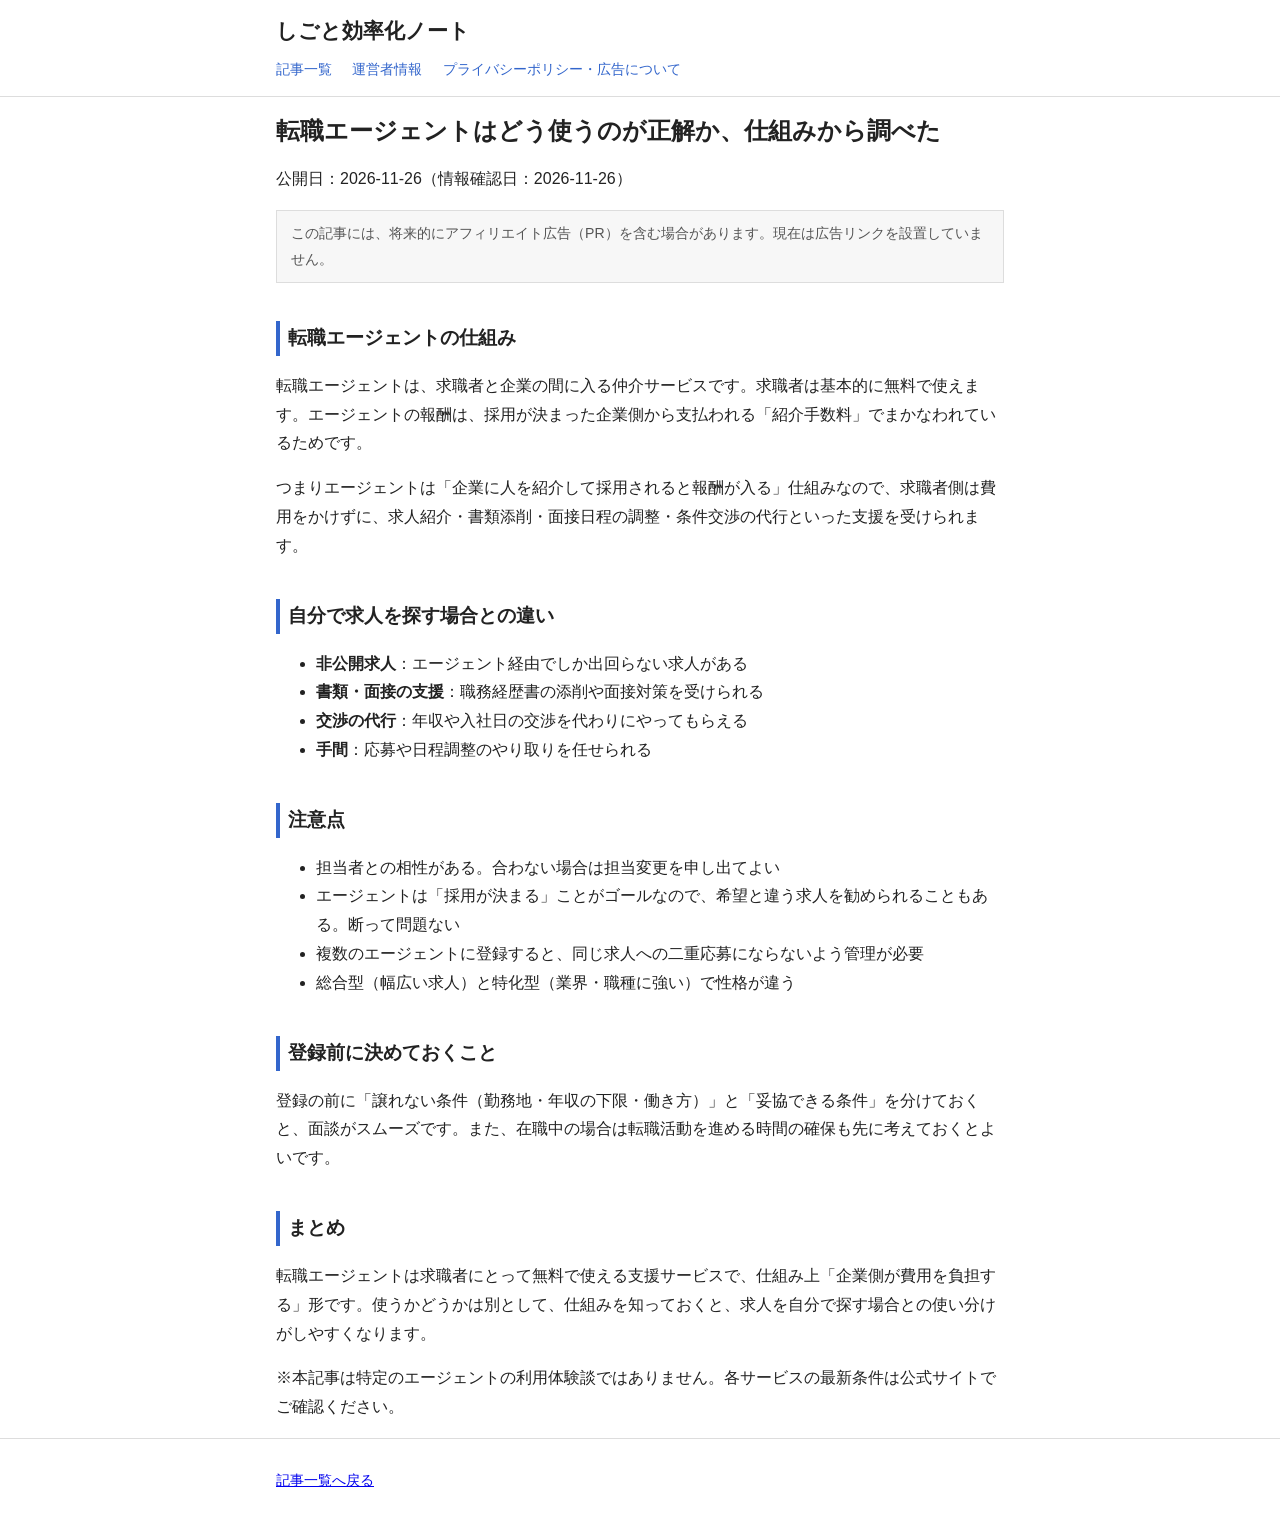
<file: posts/2026-11-26-tenshoku-agent.html>
<!DOCTYPE html>
<html lang="ja">
<head>
<meta charset="UTF-8">
<meta name="viewport" content="width=device-width, initial-scale=1.0">
<title>転職エージェントはどう使うのが正解か、仕組みから調べた | しごと効率化ノート</title>
<meta name="description" content="転職エージェントの仕組み、使うメリットと注意点、登録前に決めておくことを公式情報ベースで整理しました。">
<link rel="stylesheet" href="../style.css">
</head>
<body>
<header>
  <div class="wrap">
    <p class="site-title"><a href="../index.html">しごと効率化ノート</a></p>
    <nav>
      <a href="../index.html">記事一覧</a>
      <a href="../about.html">運営者情報</a>
      <a href="../privacy.html">プライバシーポリシー・広告について</a>
    </nav>
  </div>
</header>
<main class="wrap">
  <h1>転職エージェントはどう使うのが正解か、仕組みから調べた</h1>
  <p>公開日：2026-11-26（情報確認日：2026-11-26）</p>
  <div class="pr-box">この記事には、将来的にアフィリエイト広告（PR）を含む場合があります。現在は広告リンクを設置していません。</div>

  <h2>転職エージェントの仕組み</h2>
  <p>転職エージェントは、求職者と企業の間に入る仲介サービスです。求職者は基本的に無料で使えます。エージェントの報酬は、採用が決まった企業側から支払われる「紹介手数料」でまかなわれているためです。</p>
  <p>つまりエージェントは「企業に人を紹介して採用されると報酬が入る」仕組みなので、求職者側は費用をかけずに、求人紹介・書類添削・面接日程の調整・条件交渉の代行といった支援を受けられます。</p>

  <h2>自分で求人を探す場合との違い</h2>
  <ul>
    <li><strong>非公開求人</strong>：エージェント経由でしか出回らない求人がある</li>
    <li><strong>書類・面接の支援</strong>：職務経歴書の添削や面接対策を受けられる</li>
    <li><strong>交渉の代行</strong>：年収や入社日の交渉を代わりにやってもらえる</li>
    <li><strong>手間</strong>：応募や日程調整のやり取りを任せられる</li>
  </ul>

  <h2>注意点</h2>
  <ul>
    <li>担当者との相性がある。合わない場合は担当変更を申し出てよい</li>
    <li>エージェントは「採用が決まる」ことがゴールなので、希望と違う求人を勧められることもある。断って問題ない</li>
    <li>複数のエージェントに登録すると、同じ求人への二重応募にならないよう管理が必要</li>
    <li>総合型（幅広い求人）と特化型（業界・職種に強い）で性格が違う</li>
  </ul>

  <h2>登録前に決めておくこと</h2>
  <p>登録の前に「譲れない条件（勤務地・年収の下限・働き方）」と「妥協できる条件」を分けておくと、面談がスムーズです。また、在職中の場合は転職活動を進める時間の確保も先に考えておくとよいです。</p>

  <h2>まとめ</h2>
  <p>転職エージェントは求職者にとって無料で使える支援サービスで、仕組み上「企業側が費用を負担する」形です。使うかどうかは別として、仕組みを知っておくと、求人を自分で探す場合との使い分けがしやすくなります。</p>
  <p>※本記事は特定のエージェントの利用体験談ではありません。各サービスの最新条件は公式サイトでご確認ください。</p>
</main>
<footer>
  <div class="wrap">
    <p><a href="../index.html">記事一覧へ戻る</a></p>
  </div>
</footer>
</body>
</html>
</file>
<file: style.css>
:root { color-scheme: light; }
* { box-sizing: border-box; }
body { margin: 0; font-family: "Hiragino Sans", "Noto Sans JP", sans-serif; line-height: 1.8; color: #222; background: #fff; }
.wrap { max-width: 760px; margin: 0 auto; padding: 0 16px; }
header { border-bottom: 1px solid #ddd; padding: 12px 0; }
.site-title { font-size: 1.3rem; font-weight: bold; margin: 0; }
.site-title a { color: #222; text-decoration: none; }
nav { margin-top: 6px; }
nav a { margin-right: 16px; color: #3366cc; text-decoration: none; font-size: 0.9rem; }
main { padding: 24px 0 40px; }
h1 { font-size: 1.5rem; line-height: 1.5; }
h2 { font-size: 1.2rem; border-left: 4px solid #3366cc; padding-left: 8px; margin-top: 2em; }
.post-list { list-style: none; padding: 0; }
.post-list li { border-bottom: 1px solid #eee; padding: 14px 0; }
.post-list a { font-weight: bold; color: #3366cc; text-decoration: none; }
.post-list p { margin: 4px 0 0; color: #555; font-size: 0.92rem; }
.pr-box { background: #f7f7f7; border: 1px solid #ddd; padding: 10px 14px; font-size: 0.88rem; color: #555; margin: 16px 0; }
footer { border-top: 1px solid #ddd; padding: 16px 0; font-size: 0.85rem; color: #666; }
</file>
